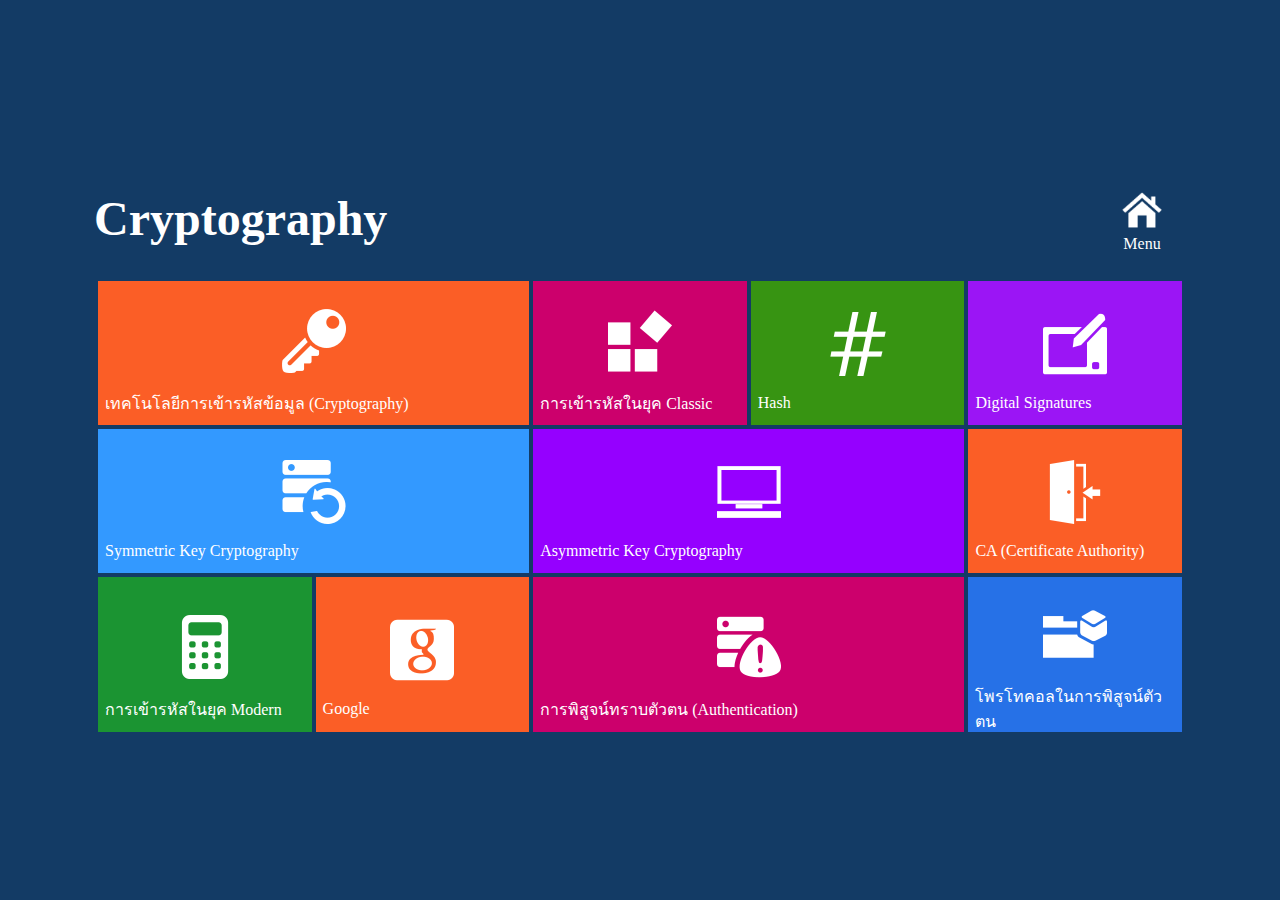
<file: index.html>
<!DOCTYPE html PUBLIC "-//W3C//DTD XHTML 1.0 Transitional//EN" "http://www.w3.org/TR/xhtml1/DTD/xhtml1-transitional.dtd">
<html xmlns="http://www.w3.org/1999/xhtml">
<head>
<meta http-equiv="Content-Type" content="text/html; charset=UTF-8" />
<title>Cryptography</title>
<style type="text/css">
body , HTML{
	height:100%;
	margin-left: 0px;
	margin-top: 0px;
	margin-right: 0px;
	margin-bottom: 0px;
}
body,td,th {
	font-family: Leelawadee;
}
body {
	background-color: #133b65;
}
</style>
</head>

<body>
<table height="100%" width="100%" border="0" cellspacing="0" cellpadding="0">

  <tr>
    <td valign="middle" bgcolor="#133B65"><table width="1100" border="0" align="center" cellpadding="4" cellspacing="0">
      <tr>
        <td width="996"><font color="#FFFFFF" size="+4"><b>Cryptography</b></font></td>
        <td width="88" align="center" valign="bottom"><p><a href="home.html" target="#main"><img src="images/modern/Home.png" width="50" height="50" border="0" /></a><br />
          <font color="#FFFFFF">Menu</font></p></td>
      </tr>
      <tr>
        <td colspan="2" align="center" valign="middle"><iframe name="#main" src="home.html" width="100%" scrolling="auto" frameborder="0" height="455"></iframe></td>
        </tr>
    </table></td>
  </tr>

</table>
</body>
</html>
</file>
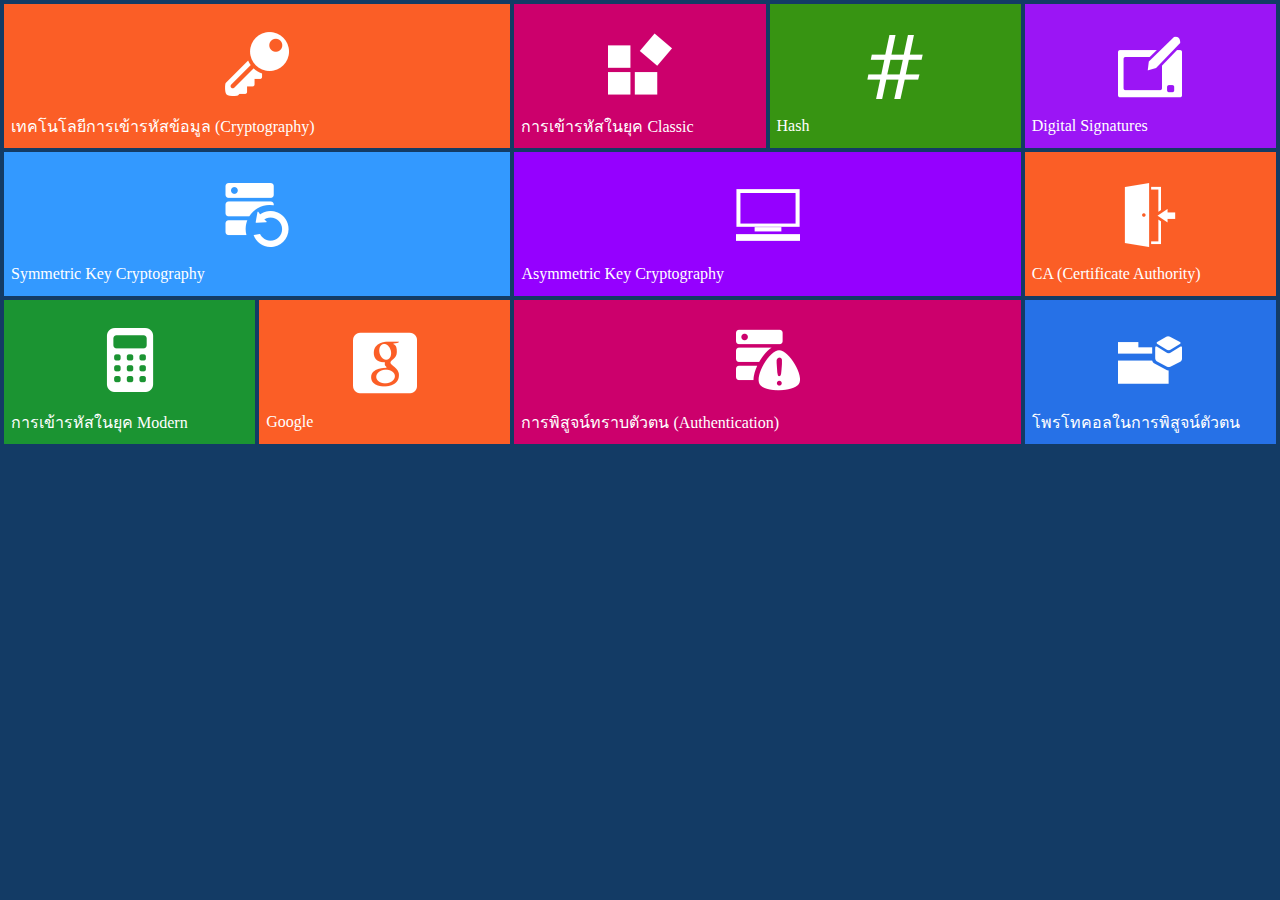
<file: home.html>
<!DOCTYPE html PUBLIC "-//W3C//DTD XHTML 1.0 Transitional//EN" "http://www.w3.org/TR/xhtml1/DTD/xhtml1-transitional.dtd">
<html xmlns="http://www.w3.org/1999/xhtml">
<head>
<meta http-equiv="Content-Type" content="text/html; charset=UTF-8" />
<title>Untitled Document</title>
<style type="text/css">
body,td,th {
	font-family: Leelawadee;
}
body {
	margin-left: 0px;
	margin-top: 0px;
	margin-right: 0px;
	margin-bottom: 0px;
	background-color: #133b65;
}
a:link {
	color: #FFF;
	text-decoration: none;
}
a:visited {
	text-decoration: none;
	color: #FFF;
}
a:hover {
	text-decoration: underline;
	color: #FFF;
}
a:active {
	text-decoration: none;
}
a {
	font-family: Leelawadee;
}
</style>
</head>

<body>
<table width="100%" border="0" align="center" cellpadding="7" cellspacing="4">
  <tr>
    <td height="130" colspan="2" bgcolor="#FB5E26"><table width="100%" border="0" cellspacing="0" cellpadding="0">
      <tr>
        <td>&nbsp;</td>
      </tr>
      <tr>
        <td align="center"><a href="page1.html"><img src="images/modern/Login2.png" width="64" height="64" border="0" /></a></td>
      </tr>
      <tr>
        <td>&nbsp;</td>
      </tr>
      <tr>
        <td><font color="#FFFFFF"><a href="page1.html">เทคโนโลยีการเข้ารหัสข้อมูล (Cryptography)</a></font></td>
      </tr>
    </table></td>
    <td width="20%" height="130" bgcolor="#CC006C"><table width="100%" border="0" cellspacing="0" cellpadding="0">
      <tr>
        <td>&nbsp;</td>
      </tr>
      <tr>
        <td align="center"><a href="page2.html"><img src="images/modern/Metro Studio.png" width="64" height="64" border="0" /></a></td>
      </tr>
      <tr>
        <td>&nbsp;</td>
      </tr>
      <tr>
        <td><font color="#FFFFFF"><a href="page2.html">การเข้ารหัสในยุค Classic</a></font></td>
      </tr>
    </table></td>
    <td width="20%" height="130" bgcolor="#379412"><table width="100%" border="0" cellspacing="0" cellpadding="0">
      <tr>
        <td>&nbsp;</td>
      </tr>
      <tr>
        <td align="center"><a href="page6.html"><img src="images/modern/Hash.png" width="64" height="64" border="0" /></a></td>
      </tr>
      <tr>
        <td>&nbsp;</td>
      </tr>
      <tr>
        <td><font color="#FFFFFF"><a href="page6.html">Hash</a></font></td>
      </tr>
    </table></td>
    <td width="20%" height="130" bgcolor="#9B15F5"><table width="100%" border="0" cellspacing="0" cellpadding="0">
      <tr>
        <td>&nbsp;</td>
      </tr>
      <tr>
        <td align="center"><a href="page7.html"><img src="images/modern/Wacom Tablet.png" width="64" height="64" border="0" /></a></td>
      </tr>
      <tr>
        <td>&nbsp;</td>
      </tr>
      <tr>
        <td><font color="#FFFFFF"><a href="page7.html">Digital Signatures</a></font></td>
      </tr>
    </table></td>
  </tr>
  <tr>
    <td height="130" colspan="2" bgcolor="#3399FF"><table width="100%" border="0" cellspacing="0" cellpadding="0">
      <tr>
        <td>&nbsp;</td>
      </tr>
      <tr>
        <td align="center"><a href="page4.html"><img src="images/modern/Refresh Data.png" width="64" height="64" border="0" /></a></td>
      </tr>
      <tr>
        <td>&nbsp;</td>
      </tr>
      <tr>
        <td><font color="#FFFFFF"><a href="page4.html">Symmetric Key Cryptography</a></font></td>
      </tr>
    </table></td>
    <td height="130" colspan="2" bgcolor="#9500FF"><table width="100%" border="0" cellspacing="0" cellpadding="0">
      <tr>
        <td>&nbsp;</td>
      </tr>
      <tr>
        <td align="center"><a href="page5.html"><img src="images/modern/Desktop.png" width="64" height="64" border="0" /></a></td>
      </tr>
      <tr>
        <td>&nbsp;</td>
      </tr>
      <tr>
        <td><font color="#FFFFFF"><a href="page5.html">Asymmetric Key Cryptography</a></font></td>
      </tr>
    </table></td>
    <td height="130" bgcolor="#FB5E26"><table width="100%" border="0" cellspacing="0" cellpadding="0">
      <tr>
        <td>&nbsp;</td>
      </tr>
      <tr>
        <td align="center"><a href="page8.html"><img src="images/modern/Login door.png" width="64" height="64" border="0" /></a></td>
      </tr>
      <tr>
        <td>&nbsp;</td>
      </tr>
      <tr>
        <td><font color="#FFFFFF"><a href="page8.html">CA (Certificate Authority)</a></font></td>
      </tr>
    </table></td>
  </tr>
  <tr>
    <td width="20%" height="130" bgcolor="#1B9432"><table width="100%" border="0" cellspacing="0" cellpadding="0">
      <tr>
        <td>&nbsp;</td>
      </tr>
      <tr>
        <td align="center"><a href="page3.html"><img src="images/modern/Calculator.png" width="64" height="64" border="0" /></a></td>
      </tr>
      <tr>
        <td>&nbsp;</td>
      </tr>
      <tr>
        <td><font color="#FFFFFF"><a href="page3.html">การเข้ารหัสในยุค Modern</a></font></td>
      </tr>
    </table></td>
    <td width="20%" height="130" bgcolor="#FB5E26"><table width="100%" border="0" cellspacing="0" cellpadding="0">
      <tr>
        <td>&nbsp;</td>
      </tr>
      <tr>
        <td align="center"><a href="http://www.google.co.th" target="_blank"><img src="images/modern/Google Search.png" width="64" height="64" border="0" /></a></td>
      </tr>
      <tr>
        <td>&nbsp;</td>
      </tr>
      <tr>
        <td><font color="#FFFFFF"><a href="http://www.google.co.th" target="_blank">Google</a></font></td>
      </tr>
    </table></td>
    <td height="130" colspan="2" bgcolor="#CC006C"><table width="100%" border="0" cellspacing="0" cellpadding="0">
      <tr>
        <td>&nbsp;</td>
      </tr>
      <tr>
        <td align="center"><a href="page9.html"><img src="images/modern/Data error.png" width="64" height="64" border="0" /></a></td>
      </tr>
      <tr>
        <td>&nbsp;</td>
      </tr>
      <tr>
        <td><font color="#FFFFFF"><a href="page9.html">การพิสูจน์ทราบตัวตน (Authentication)</a></font></td>
      </tr>
    </table></td>
    <td height="130" bgcolor="#2671E7"><table width="100%" border="0" cellspacing="0" cellpadding="0">
      <tr>
        <td>&nbsp;</td>
      </tr>
      <tr>
        <td align="center"><a href="page10.html"><img src="images/modern/Folder-Cube.png" width="64" height="64" border="0" /></a></td>
      </tr>
      <tr>
        <td>&nbsp;</td>
      </tr>
      <tr>
        <td><font color="#FFFFFF"><a href="page10.html">โพรโทคอลในการพิสูจน์ตัวตน</a></font></td>
      </tr>
    </table></td>
  </tr>
</table>
</body>
</html>
</file>
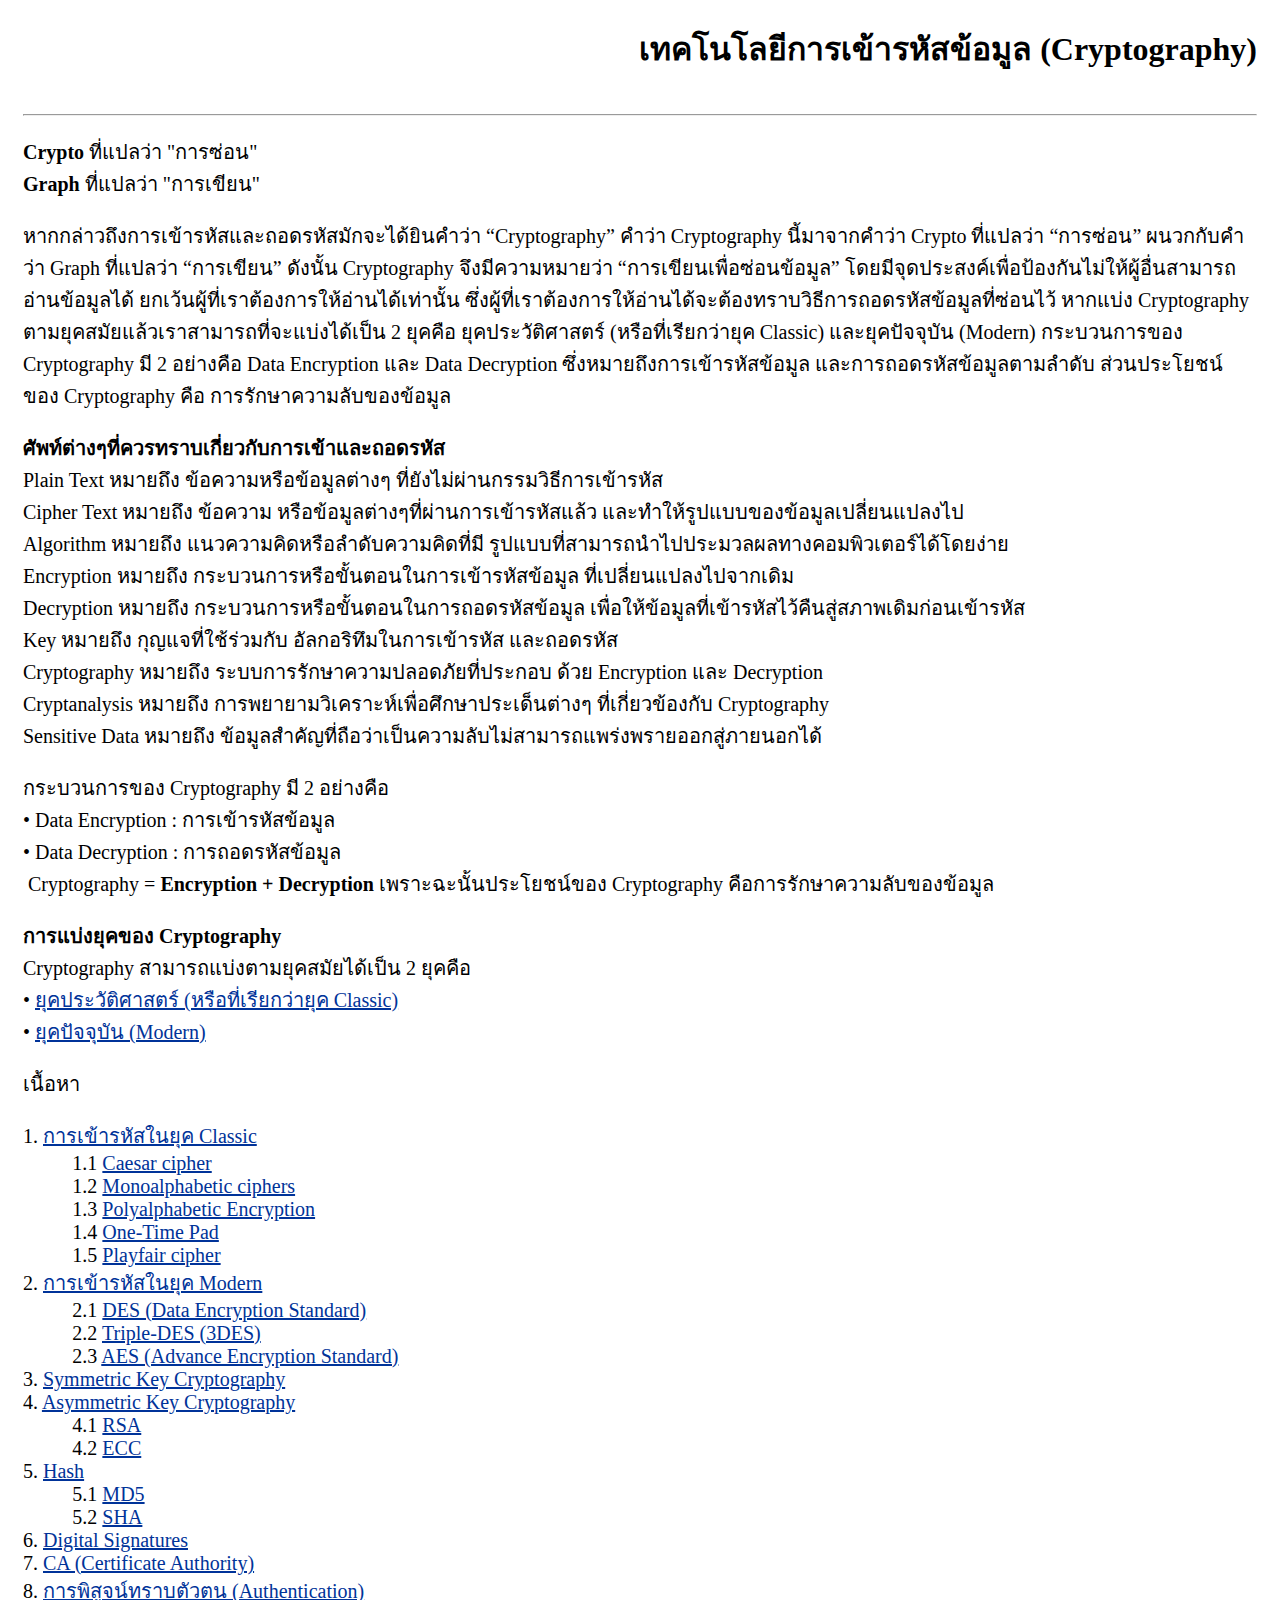
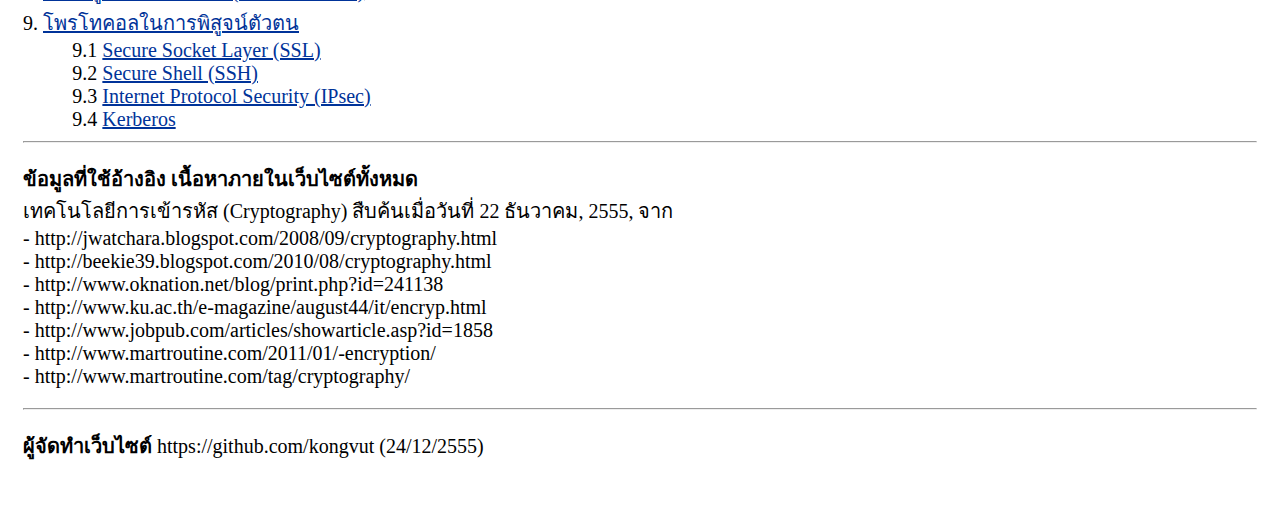
<file: page1.html>
<!DOCTYPE html PUBLIC "-//W3C//DTD XHTML 1.0 Transitional//EN" "http://www.w3.org/TR/xhtml1/DTD/xhtml1-transitional.dtd">
<html xmlns="http://www.w3.org/1999/xhtml">
<head>
<meta http-equiv="Content-Type" content="text/html; charset=UTF-8" />

<link href="images/style.css" rel="stylesheet" type="text/css" />
</head>

<body>
<table width="100%" border="0" cellspacing="0" cellpadding="15">
  <tr>
    <td align="right"><font size="+3"><strong>เทคโนโลยีการเข้ารหัสข้อมูล (Cryptography)</strong></font></td>
  </tr>
  <tr>
    <td><hr />
      <p><strong>Crypto</strong> ที่แปลว่า &quot;การซ่อน&quot; <br />
      <strong>Graph</strong> ที่แปลว่า &quot;การเขียน&quot; <br />
    </p>
      <p>หากกล่าวถึงการเข้ารหัสและถอดรหัสมักจะได้ยินคำว่า “Cryptography” คำว่า Cryptography นี้มาจากคำว่า Crypto ที่แปลว่า “การซ่อน” ผนวกกับคำว่า Graph ที่แปลว่า “การเขียน” ดังนั้น Cryptography จึงมีความหมายว่า “การเขียนเพื่อซ่อนข้อมูล” โดยมีจุดประสงค์เพื่อป้องกันไม่ให้ผู้อื่นสามารถอ่านข้อมูลได้ ยกเว้นผู้ที่เราต้องการให้อ่านได้เท่านั้น ซึ่งผู้ที่เราต้องการให้อ่านได้จะต้องทราบวิธีการถอดรหัสข้อมูลที่ซ่อนไว้ หากแบ่ง Cryptography ตามยุคสมัยแล้วเราสามารถที่จะแบ่งได้เป็น 2 ยุคคือ ยุคประวัติศาสตร์ (หรือที่เรียกว่ายุค Classic) และยุคปัจจุบัน (Modern) กระบวนการของ Cryptography มี 2 อย่างคือ Data Encryption และ Data Decryption ซึ่งหมายถึงการเข้ารหัสข้อมูล และการถอดรหัสข้อมูลตามลำดับ ส่วนประโยชน์ของ Cryptography คือ การรักษาความลับของข้อมูล</p>
      <p><strong>ศัพท์ต่างๆที่ควรทราบเกี่ยวกับการเข้าและถอดรหัส</strong><strong> </strong><br />
        Plain Text หมายถึง ข้อความหรือข้อมูลต่างๆ ที่ยังไม่ผ่านกรรมวิธีการเข้ารหัส<br />
        Cipher Text หมายถึง ข้อความ หรือข้อมูลต่างๆที่ผ่านการเข้ารหัสแล้ว และทำให้รูปแบบของข้อมูลเปลี่ยนแปลงไป<br />
        Algorithm หมายถึง แนวความคิดหรือลำดับความคิดที่มี รูปแบบที่สามารถนำไปประมวลผลทางคอมพิวเตอร์ได้โดยง่าย<br />
        Encryption หมายถึง กระบวนการหรือขั้นตอนในการเข้ารหัสข้อมูล ที่เปลี่ยนแปลงไปจากเดิม<br />
        Decryption หมายถึง กระบวนการหรือขั้นตอนในการถอดรหัสข้อมูล เพื่อให้ข้อมูลที่เข้ารหัสไว้คืนสู่สภาพเดิมก่อนเข้ารหัส<br />
        Key หมายถึง กุญแจที่ใช้ร่วมกับ อัลกอริทึมในการเข้ารหัส และถอดรหัส<br />
        Cryptography หมายถึง ระบบการรักษาความปลอดภัยที่ประกอบ ด้วย Encryption และ Decryption<br />
        Cryptanalysis หมายถึง การพยายามวิเคราะห์เพื่อศึกษาประเด็นต่างๆ ที่เกี่ยวข้องกับ Cryptography<br />
        Sensitive Data หมายถึง ข้อมูลสำคัญที่ถือว่าเป็นความลับไม่สามารถแพร่งพรายออกสู่ภายนอกได้</p>
      <p>กระบวนการของ Cryptography มี 2 อย่างคือ <br />
        • Data Encryption : การเข้ารหัสข้อมูล <br />
        • Data Decryption : การถอดรหัสข้อมูล<br />
         Cryptography = <strong>Encryption + Decryption</strong> เพราะฉะนั้นประโยชน์ของ Cryptography คือการรักษาความลับของข้อมูล</p>
      <p><strong>การแบ่งยุคของ </strong><strong>Cryptography </strong><br />
        Cryptography สามารถแบ่งตามยุคสมัยได้เป็น 2 ยุคคือ <br />
        • <a href="page2.html">ยุคประวัติศาสตร์ (หรือที่เรียกว่ายุค Classic) </a><br />
    • <a href="page3.html">ยุคปัจจุบัน (Modern)</a></p>
    <p>เนื้อหา</p>
    <table width="100%" border="0" cellspacing="0" cellpadding="0">
      <tr>
        <td colspan="2">1. <a href="page2.html">การเข้ารหัสในยุค Classic</a></td>
        </tr>
      <tr>
        <td width="4%">&nbsp;</td>
        <td width="96%">1.1 <a href="page2.html#a">Caesar cipher</a><br />
1.2 <a href="page2.html#b">Monoalphabetic ciphers</a><br />
1.3 <a href="page2.html#c">Polyalphabetic Encryption</a><br />
1.4 <a href="page2.html#d">One-Time Pad</a><br />
1.5 <a href="page2.html#e">Playfair cipher</a></td>
      </tr>
      <tr>
        <td colspan="2">2. <a href="page3.html">การเข้ารหัสในยุค Modern</a></td>
        </tr>
      <tr>
        <td>&nbsp;</td>
        <td>2.1 <a href="page3.html#a">DES (Data Encryption Standard)</a><br />
2.2 <a href="page3.html#b">Triple-DES (3DES)</a><br />
2.3 <a href="page3.html#c">AES (Advance Encryption Standard)</a></td>
      </tr>
      <tr>
        <td colspan="2">3. <a href="page4.html">Symmetric Key Cryptography</a></td>
        </tr>
      <tr>
        <td colspan="2">4. <a href="page5.html">Asymmetric Key Cryptography</a><br /></td>
        </tr>
      <tr>
        <td>&nbsp;</td>
        <td>4.1 <a href="page5.html#a">RSA</a><br />
4.2 <a href="page5.html#b">ECC</a></td>
      </tr>
      <tr>
        <td colspan="2">5. <a href="page6.html">Hash</a></td>
        </tr>
      <tr>
        <td>&nbsp;</td>
        <td>5.1 <a href="page6.html#a">MD5</a><br />
5.2 <a href="page6.html#b">SHA</a></td>
      </tr>
      <tr>
        <td colspan="2">6. <a href="page7.html">Digital Signatures</a></td>
        </tr>
      <tr>
        <td colspan="2">7. <a href="page8.html">CA (Certificate Authority)</a></td>
        </tr>
      <tr>
        <td colspan="2">8. <a href="page9.html">การพิสูจน์ทราบตัวตน (Authentication)</a></td>
        </tr>
      <tr>
        <td colspan="2">9. <a href="page10.html">โพรโทคอลในการพิสูจน์ตัวตน</a></td>
        </tr>
      <tr>
        <td>&nbsp;</td>
        <td>9.1 <a href="page10.html#a">Secure Socket Layer (SSL)</a><br />
9.2 <a href="page10.html#b">Secure Shell (SSH)</a><br />
9.3 <a href="page10.html#c">Internet Protocol Security (IPsec)</a><br />
9.4 <a href="page10.html#d">Kerberos</a></td>
      </tr>
    </table>
   
<hr />
    <p><strong>ข้อมูลที่ใช้อ้างอิง เนื้อหาภายในเว็บไซต์ทั้งหมด</strong><br />
      เทคโนโลยีการเข้ารหัส (Cryptography) สืบค้นเมื่อวันที่ 22 ธันวาคม, 2555, จาก<br />
      - http://jwatchara.blogspot.com/2008/09/cryptography.html<br />
      - http://beekie39.blogspot.com/2010/08/cryptography.html<br />
      - http://www.oknation.net/blog/print.php?id=241138<br />
      - http://www.ku.ac.th/e-magazine/august44/it/encryp.html<br />
      - http://www.jobpub.com/articles/showarticle.asp?id=1858<br />
      - http://www.martroutine.com/2011/01/-encryption/<br />
    - http://www.martroutine.com/tag/cryptography/</p>
    <hr />
    <p><strong>ผู้จัดทำเว็บไซต์</strong> https://github.com/kongvut (24/12/2555)</p></td>
  </tr>
</table>
</body>
</html>
</file>
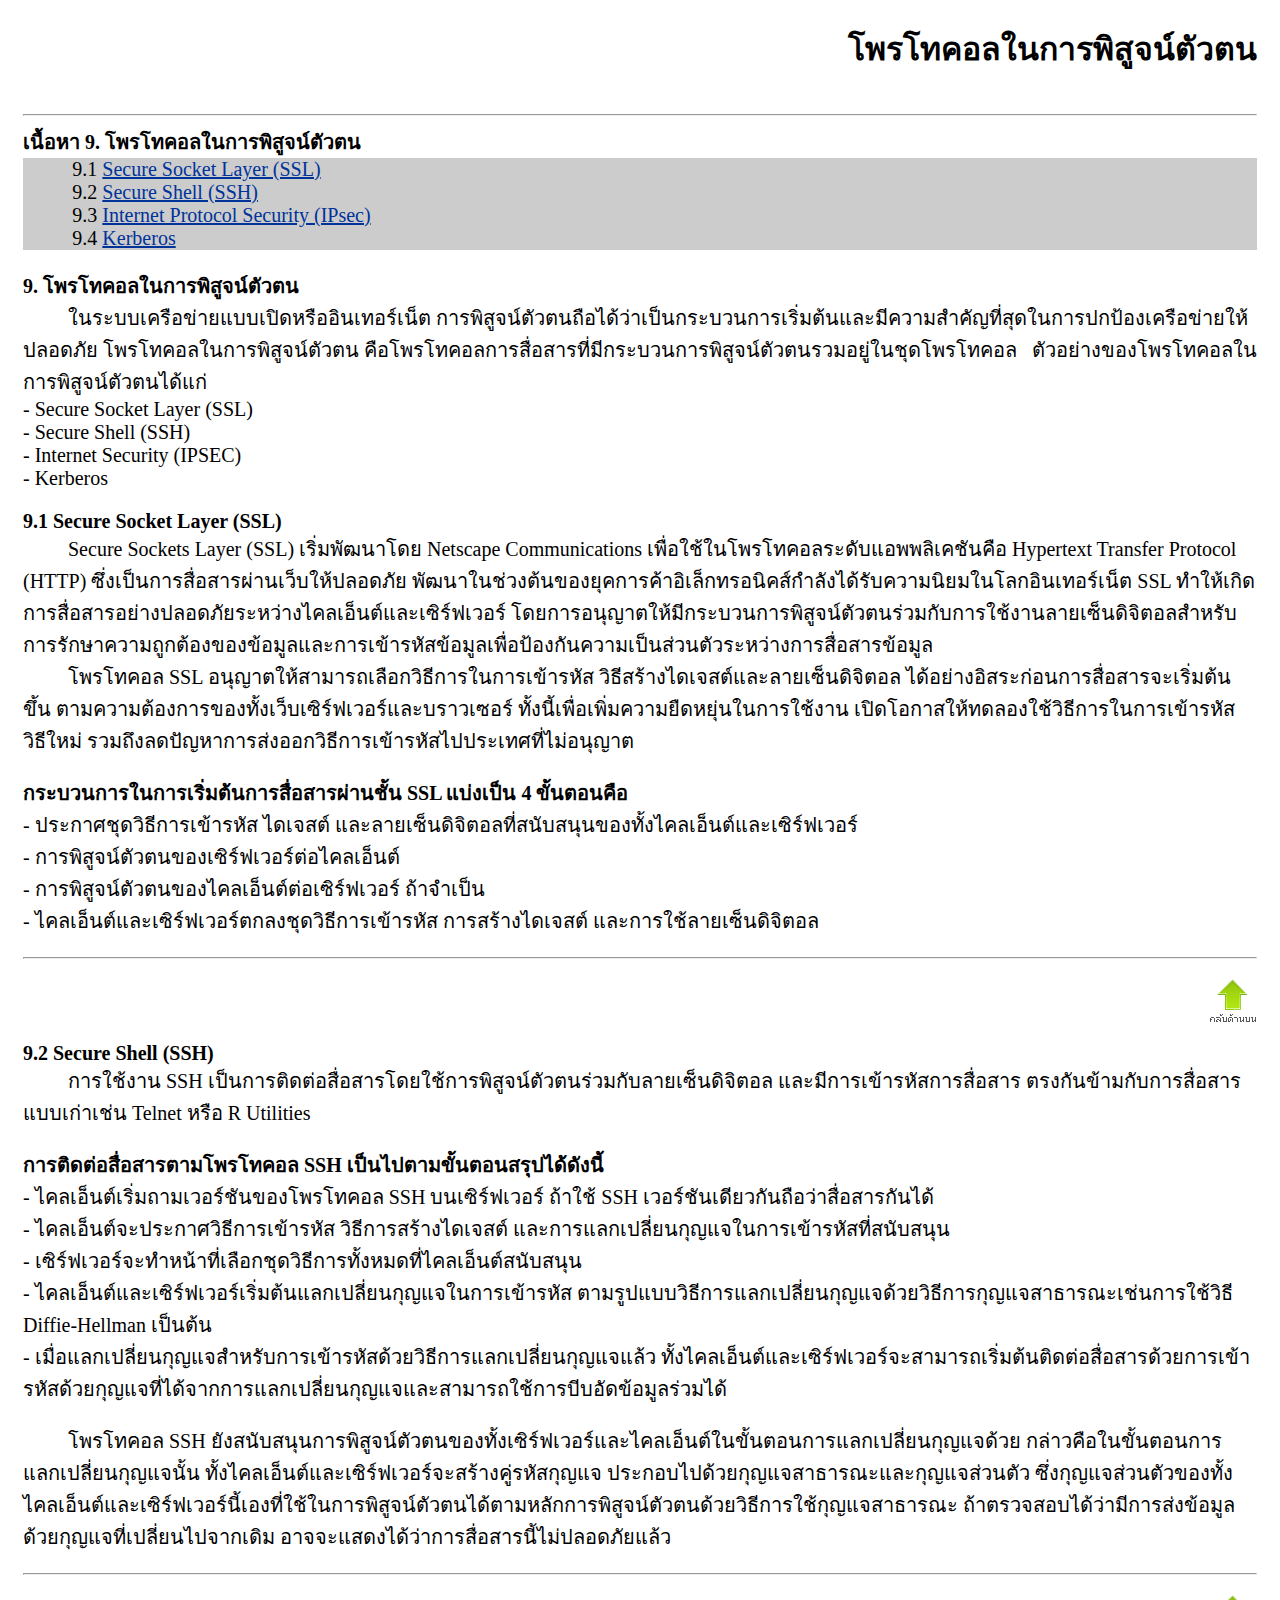
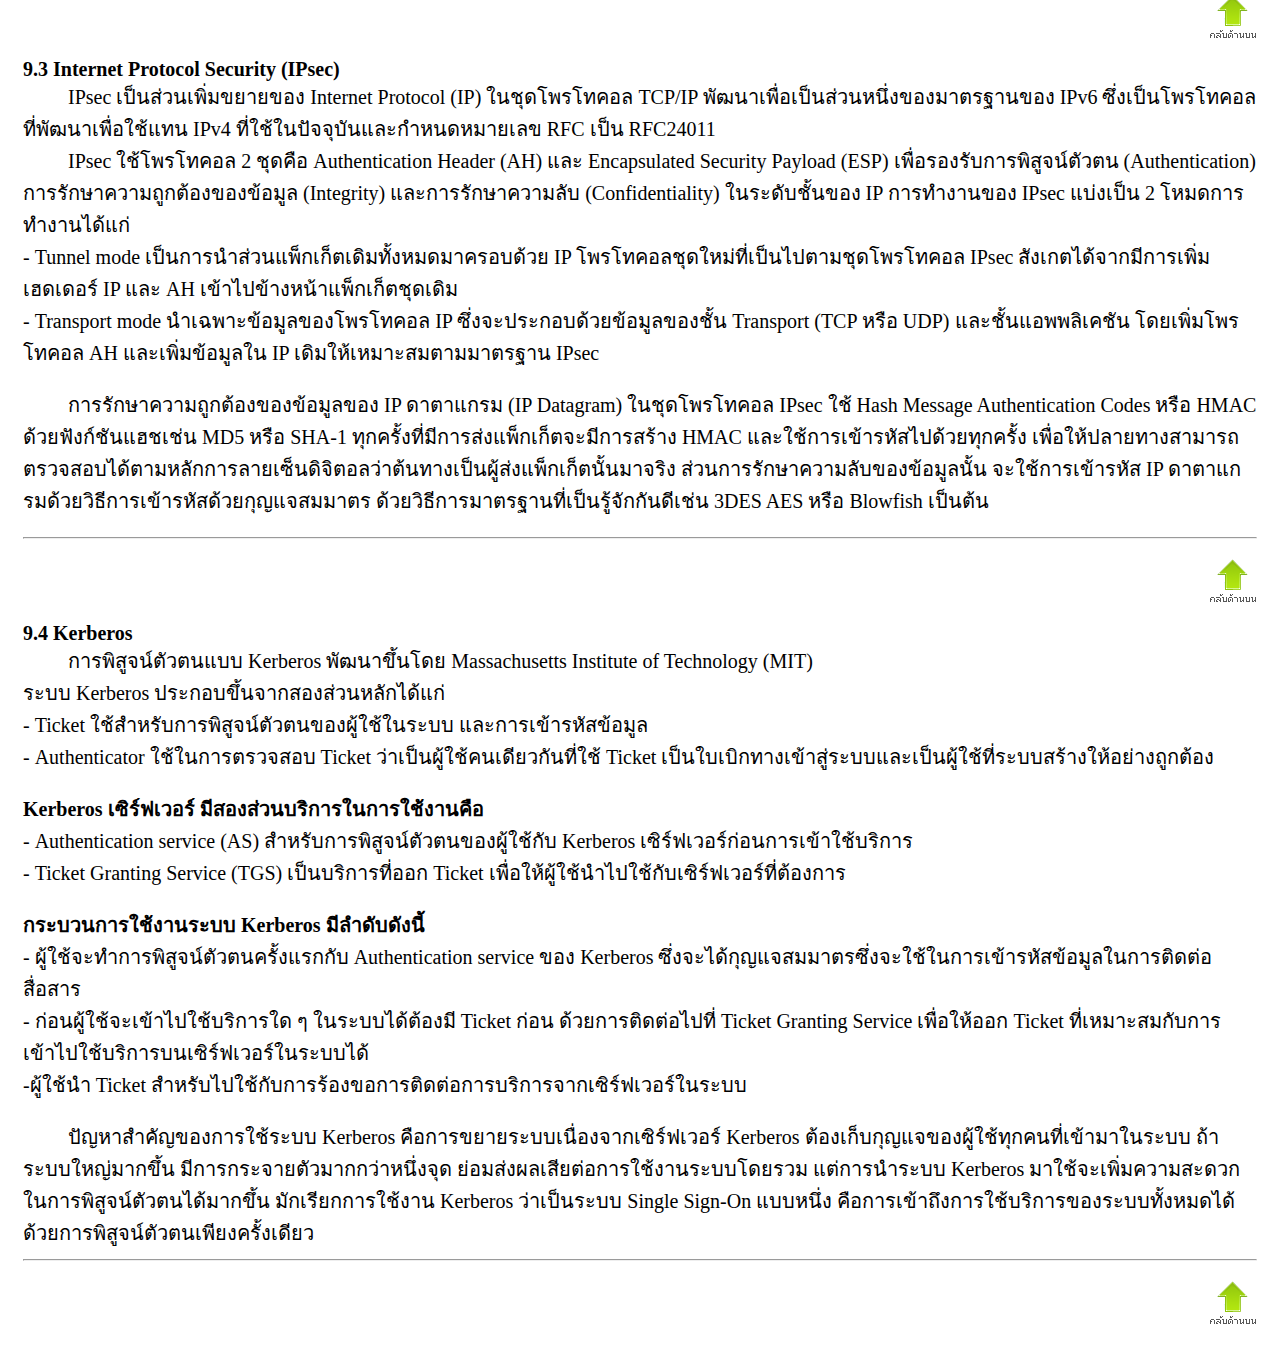
<file: page10.html>
<!DOCTYPE html PUBLIC "-//W3C//DTD XHTML 1.0 Transitional//EN" "http://www.w3.org/TR/xhtml1/DTD/xhtml1-transitional.dtd">
<html xmlns="http://www.w3.org/1999/xhtml">
<head>
<meta http-equiv="Content-Type" content="text/html; charset=UTF-8" />

<link href="images/style.css" rel="stylesheet" type="text/css" />
</head>

<body>
<table width="100%" border="0" cellspacing="0" cellpadding="15">
  <tr>
    <td align="right"><font size="+3"><strong><a name="up" id="up"></a>โพรโทคอลในการพิสูจน์ตัวตน </strong></font></td>
  </tr>
  <tr>
    <td><hr />
      <table width="100%" border="0" cellspacing="0" cellpadding="0">
        <tr>
          <td colspan="2"><strong>เนื้อหา 9. โพรโทคอลในการพิสูจน์ตัวตน</strong><strong> </strong></td>
        </tr>
        <tr>
          <td width="4%" bgcolor="#CCCCCC">&nbsp;</td>
          <td width="96%" bgcolor="#CCCCCC">9.1 <a href="#a">Secure Socket Layer (SSL)</a><br />
9.2 <a href="#b">Secure Shell (SSH)</a><br />
9.3 <a href="#c">Internet Protocol Security (IPsec)</a><br />
9.4 <a href="#d">Kerberos</a></td>
        </tr>
      </table>
      <p><strong>9. โพรโทคอลในการพิสูจน์ตัวตน</strong><strong> </strong><br />
         ในระบบเครือข่ายแบบเปิดหรืออินเทอร์เน็ต การพิสูจน์ตัวตนถือได้ว่าเป็นกระบวนการเริ่มต้นและมีความสำคัญที่สุดในการปกป้องเครือข่ายให้ปลอดภัย โพรโทคอลในการพิสูจน์ตัวตน คือโพรโทคอลการสื่อสารที่มีกระบวนการพิสูจน์ตัวตนรวมอยู่ในชุดโพรโทคอล   ตัวอย่างของโพรโทคอลในการพิสูจน์ตัวตนได้แก่ <br />
- Secure Socket Layer (SSL) <br />
- Secure Shell (SSH) <br />
- Internet Security (IPSEC) <br />
- Kerberos</p>
    <p><strong><a name="a" id="a"></a>9.1 Secure Socket Layer (SSL)</strong><br />
               Secure Sockets Layer (SSL) เริ่มพัฒนาโดย Netscape Communications เพื่อใช้ในโพรโทคอลระดับแอพพลิเคชันคือ Hypertext Transfer Protocol (HTTP) ซึ่งเป็นการสื่อสารผ่านเว็บให้ปลอดภัย พัฒนาในช่วงต้นของยุคการค้าอิเล็กทรอนิคส์กำลังได้รับความนิยมในโลกอินเทอร์เน็ต SSL ทำให้เกิดการสื่อสารอย่างปลอดภัยระหว่างไคลเอ็นต์และเซิร์ฟเวอร์ โดยการอนุญาตให้มีกระบวนการพิสูจน์ตัวตนร่วมกับการใช้งานลายเซ็นดิจิตอลสำหรับการรักษาความถูกต้องของข้อมูลและการเข้ารหัสข้อมูลเพื่อป้องกันความเป็นส่วนตัวระหว่างการสื่อสารข้อมูล<br />
               โพรโทคอล SSL อนุญาตให้สามารถเลือกวิธีการในการเข้ารหัส วิธีสร้างไดเจสต์และลายเซ็นดิจิตอล ได้อย่างอิสระก่อนการสื่อสารจะเริ่มต้นขึ้น ตามความต้องการของทั้งเว็บเซิร์ฟเวอร์และบราวเซอร์ ทั้งนี้เพื่อเพิ่มความยืดหยุ่นในการใช้งาน เปิดโอกาสให้ทดลองใช้วิธีการในการเข้ารหัสวิธีใหม่ รวมถึงลดปัญหาการส่งออกวิธีการเข้ารหัสไปประเทศที่ไม่อนุญาต</p>
    <p><strong>กระบวนการในการเริ่มต้นการสื่อสารผ่านชั้น </strong><strong>SSL แบ่งเป็น 4 ขั้นตอนคือ</strong><br />
      - ประกาศชุดวิธีการเข้ารหัส ไดเจสต์ และลายเซ็นดิจิตอลที่สนับสนุนของทั้งไคลเอ็นต์และเซิร์ฟเวอร์ <br />
      - การพิสูจน์ตัวตนของเซิร์ฟเวอร์ต่อไคลเอ็นต์ <br />
      - การพิสูจน์ตัวตนของไคลเอ็นต์ต่อเซิร์ฟเวอร์ ถ้าจำเป็น <br />
      - ไคลเอ็นต์และเซิร์ฟเวอร์ตกลงชุดวิธีการเข้ารหัส การสร้างไดเจสต์ และการใช้ลายเซ็นดิจิตอล </p>
    <hr />
    <p align="right"><a href="#up"><img src="images/btn_top.gif" width="48" height="43" border="0" /></a></p>
    <p><strong><a name="b" id="a2"></a>9.2</strong><strong> Secure Shell (SSH)</strong><br />
               การใช้งาน SSH เป็นการติดต่อสื่อสารโดยใช้การพิสูจน์ตัวตนร่วมกับลายเซ็นดิจิตอล และมีการเข้ารหัสการสื่อสาร ตรงกันข้ามกับการสื่อสารแบบเก่าเช่น Telnet หรือ R Utilities</p>
    <p><strong>การติดต่อสื่อสารตามโพรโทคอล </strong><strong>SSH เป็นไปตามขั้นตอนสรุปได้ดังนี้</strong><br />
      - ไคลเอ็นต์เริ่มถามเวอร์ชันของโพรโทคอล SSH บนเซิร์ฟเวอร์ ถ้าใช้ SSH เวอร์ชันเดียวกันถือว่าสื่อสารกันได้ <br />
      - ไคลเอ็นต์จะประกาศวิธีการเข้ารหัส วิธีการสร้างไดเจสต์ และการแลกเปลี่ยนกุญแจในการเข้ารหัสที่สนับสนุน <br />
      - เซิร์ฟเวอร์จะทำหน้าที่เลือกชุดวิธีการทั้งหมดที่ไคลเอ็นต์สนับสนุน <br />
      - ไคลเอ็นต์และเซิร์ฟเวอร์เริ่มต้นแลกเปลี่ยนกุญแจในการเข้ารหัส ตามรูปแบบวิธีการแลกเปลี่ยนกุญแจด้วยวิธีการกุญแจสาธารณะเช่นการใช้วิธี Diffie-Hellman เป็นต้น <br />
      - เมื่อแลกเปลี่ยนกุญแจสำหรับการเข้ารหัสด้วยวิธีการแลกเปลี่ยนกุญแจแล้ว ทั้งไคลเอ็นต์และเซิร์ฟเวอร์จะสามารถเริ่มต้นติดต่อสื่อสารด้วยการเข้ารหัสด้วยกุญแจที่ได้จากการแลกเปลี่ยนกุญแจและสามารถใช้การบีบอัดข้อมูลร่วมได้ </p>
    <p>         โพรโทคอล SSH ยังสนับสนุนการพิสูจน์ตัวตนของทั้งเซิร์ฟเวอร์และไคลเอ็นต์ในขั้นตอนการแลกเปลี่ยนกุญแจด้วย กล่าวคือในขั้นตอนการแลกเปลี่ยนกุญแจนั้น ทั้งไคลเอ็นต์และเซิร์ฟเวอร์จะสร้างคู่รหัสกุญแจ ประกอบไปด้วยกุญแจสาธารณะและกุญแจส่วนตัว ซึ่งกุญแจส่วนตัวของทั้งไคลเอ็นต์และเซิร์ฟเวอร์นี้เองที่ใช้ในการพิสูจน์ตัวตนได้ตามหลักการพิสูจน์ตัวตนด้วยวิธีการใช้กุญแจสาธารณะ ถ้าตรวจสอบได้ว่ามีการส่งข้อมูลด้วยกุญแจที่เปลี่ยนไปจากเดิม อาจจะแสดงได้ว่าการสื่อสารนี้ไม่ปลอดภัยแล้ว</p>
    <hr />
    <p align="right"><a href="#up"><img src="images/btn_top.gif" width="48" height="43" border="0" /></a></p>
    <p><strong><a name="c" id="a3"></a>9.3</strong><strong> Internet Protocol Security (IPsec)</strong><br />
               IPsec เป็นส่วนเพิ่มขยายของ Internet Protocol (IP) ในชุดโพรโทคอล TCP/IP พัฒนาเพื่อเป็นส่วนหนึ่งของมาตรฐานของ IPv6 ซึ่งเป็นโพรโทคอลที่พัฒนาเพื่อใช้แทน IPv4 ที่ใช้ในปัจจุบันและกำหนดหมายเลข RFC เป็น RFC24011<br />
               IPsec ใช้โพรโทคอล 2 ชุดคือ Authentication Header (AH) และ Encapsulated Security Payload (ESP) เพื่อรองรับการพิสูจน์ตัวตน (Authentication) การรักษาความถูกต้องของข้อมูล (Integrity) และการรักษาความลับ (Confidentiality) ในระดับชั้นของ IP การทำงานของ IPsec แบ่งเป็น 2 โหมดการทำงานได้แก่<br />
      - Tunnel mode เป็นการนำส่วนแพ็กเก็ตเดิมทั้งหมดมาครอบด้วย IP โพรโทคอลชุดใหม่ที่เป็นไปตามชุดโพรโทคอล IPsec สังเกตได้จากมีการเพิ่มเฮดเดอร์ IP และ AH เข้าไปข้างหน้าแพ็กเก็ตชุดเดิม <br />
      - Transport mode นำเฉพาะข้อมูลของโพรโทคอล IP ซึ่งจะประกอบด้วยข้อมูลของชั้น Transport (TCP หรือ UDP) และชั้นแอพพลิเคชัน โดยเพิ่มโพรโทคอล AH และเพิ่มข้อมูลใน IP เดิมให้เหมาะสมตามมาตรฐาน IPsec </p>
    <p>         การรักษาความถูกต้องของข้อมูลของ IP ดาตาแกรม (IP Datagram) ในชุดโพรโทคอล IPsec ใช้ Hash Message Authentication Codes หรือ HMAC ด้วยฟังก์ชันแฮชเช่น MD5 หรือ SHA-1 ทุกครั้งที่มีการส่งแพ็กเก็ตจะมีการสร้าง HMAC และใช้การเข้ารหัสไปด้วยทุกครั้ง เพื่อให้ปลายทางสามารถตรวจสอบได้ตามหลักการลายเซ็นดิจิตอลว่าต้นทางเป็นผู้ส่งแพ็กเก็ตนั้นมาจริง ส่วนการรักษาความลับของข้อมูลนั้น จะใช้การเข้ารหัส IP ดาตาแกรมด้วยวิธีการเข้ารหัสด้วยกุญแจสมมาตร ด้วยวิธีการมาตรฐานที่เป็นรู้จักกันดีเช่น 3DES AES หรือ Blowfish เป็นต้น</p>
    <hr />
    <p align="right"><a href="#up"><img src="images/btn_top.gif" width="48" height="43" border="0" /></a></p>
    <p><strong><a name="d" id="a4"></a>9.4</strong><strong> Kerberos</strong><br />
               การพิสูจน์ตัวตนแบบ Kerberos พัฒนาขึ้นโดย Massachusetts Institute of Technology (MIT) <br />
      ระบบ Kerberos ประกอบขึ้นจากสองส่วนหลักได้แก่<br />
      - Ticket ใช้สำหรับการพิสูจน์ตัวตนของผู้ใช้ในระบบ และการเข้ารหัสข้อมูล <br />
      - Authenticator ใช้ในการตรวจสอบ Ticket ว่าเป็นผู้ใช้คนเดียวกันที่ใช้ Ticket เป็นใบเบิกทางเข้าสู่ระบบและเป็นผู้ใช้ที่ระบบสร้างให้อย่างถูกต้อง </p>
    <p><strong>Kerberos เซิร์ฟเวอร์ มีสองส่วนบริการในการใช้งานคือ</strong><br />
      - Authentication service (AS) สำหรับการพิสูจน์ตัวตนของผู้ใช้กับ Kerberos เซิร์ฟเวอร์ก่อนการเข้าใช้บริการ <br />
      - Ticket Granting Service (TGS) เป็นบริการที่ออก Ticket เพื่อให้ผู้ใช้นำไปใช้กับเซิร์ฟเวอร์ที่ต้องการ </p>
    <p><strong>กระบวนการใช้งานระบบ </strong><strong>Kerberos มีลำดับดังนี้ </strong><br />
      - ผู้ใช้จะทำการพิสูจน์ตัวตนครั้งแรกกับ Authentication service ของ Kerberos ซึ่งจะได้กุญแจสมมาตรซึ่งจะใช้ในการเข้ารหัสข้อมูลในการติดต่อสื่อสาร <br />
      - ก่อนผู้ใช้จะเข้าไปใช้บริการใด ๆ ในระบบได้ต้องมี Ticket ก่อน ด้วยการติดต่อไปที่ Ticket Granting Service เพื่อให้ออก Ticket ที่เหมาะสมกับการเข้าไปใช้บริการบนเซิร์ฟเวอร์ในระบบได้  <br />
      -ผู้ใช้นำ Ticket สำหรับไปใช้กับการร้องขอการติดต่อการบริการจากเซิร์ฟเวอร์ในระบบ </p>
         ปัญหาสำคัญของการใช้ระบบ Kerberos คือการขยายระบบเนื่องจากเซิร์ฟเวอร์ Kerberos ต้องเก็บกุญแจของผู้ใช้ทุกคนที่เข้ามาในระบบ ถ้าระบบใหญ่มากขึ้น มีการกระจายตัวมากกว่าหนึ่งจุด ย่อมส่งผลเสียต่อการใช้งานระบบโดยรวม แต่การนำระบบ Kerberos มาใช้จะเพิ่มความสะดวกในการพิสูจน์ตัวตนได้มากขึ้น มักเรียกการใช้งาน Kerberos ว่าเป็นระบบ Single Sign-On แบบหนึ่ง คือการเข้าถึงการใช้บริการของระบบทั้งหมดได้ด้วยการพิสูจน์ตัวตนเพียงครั้งเดียว
<hr />
<p align="right"><a href="#up"><img src="images/btn_top.gif" width="48" height="43" border="0" /></a></p></td>
  </tr>
</table>
</body>
</html>
</file>
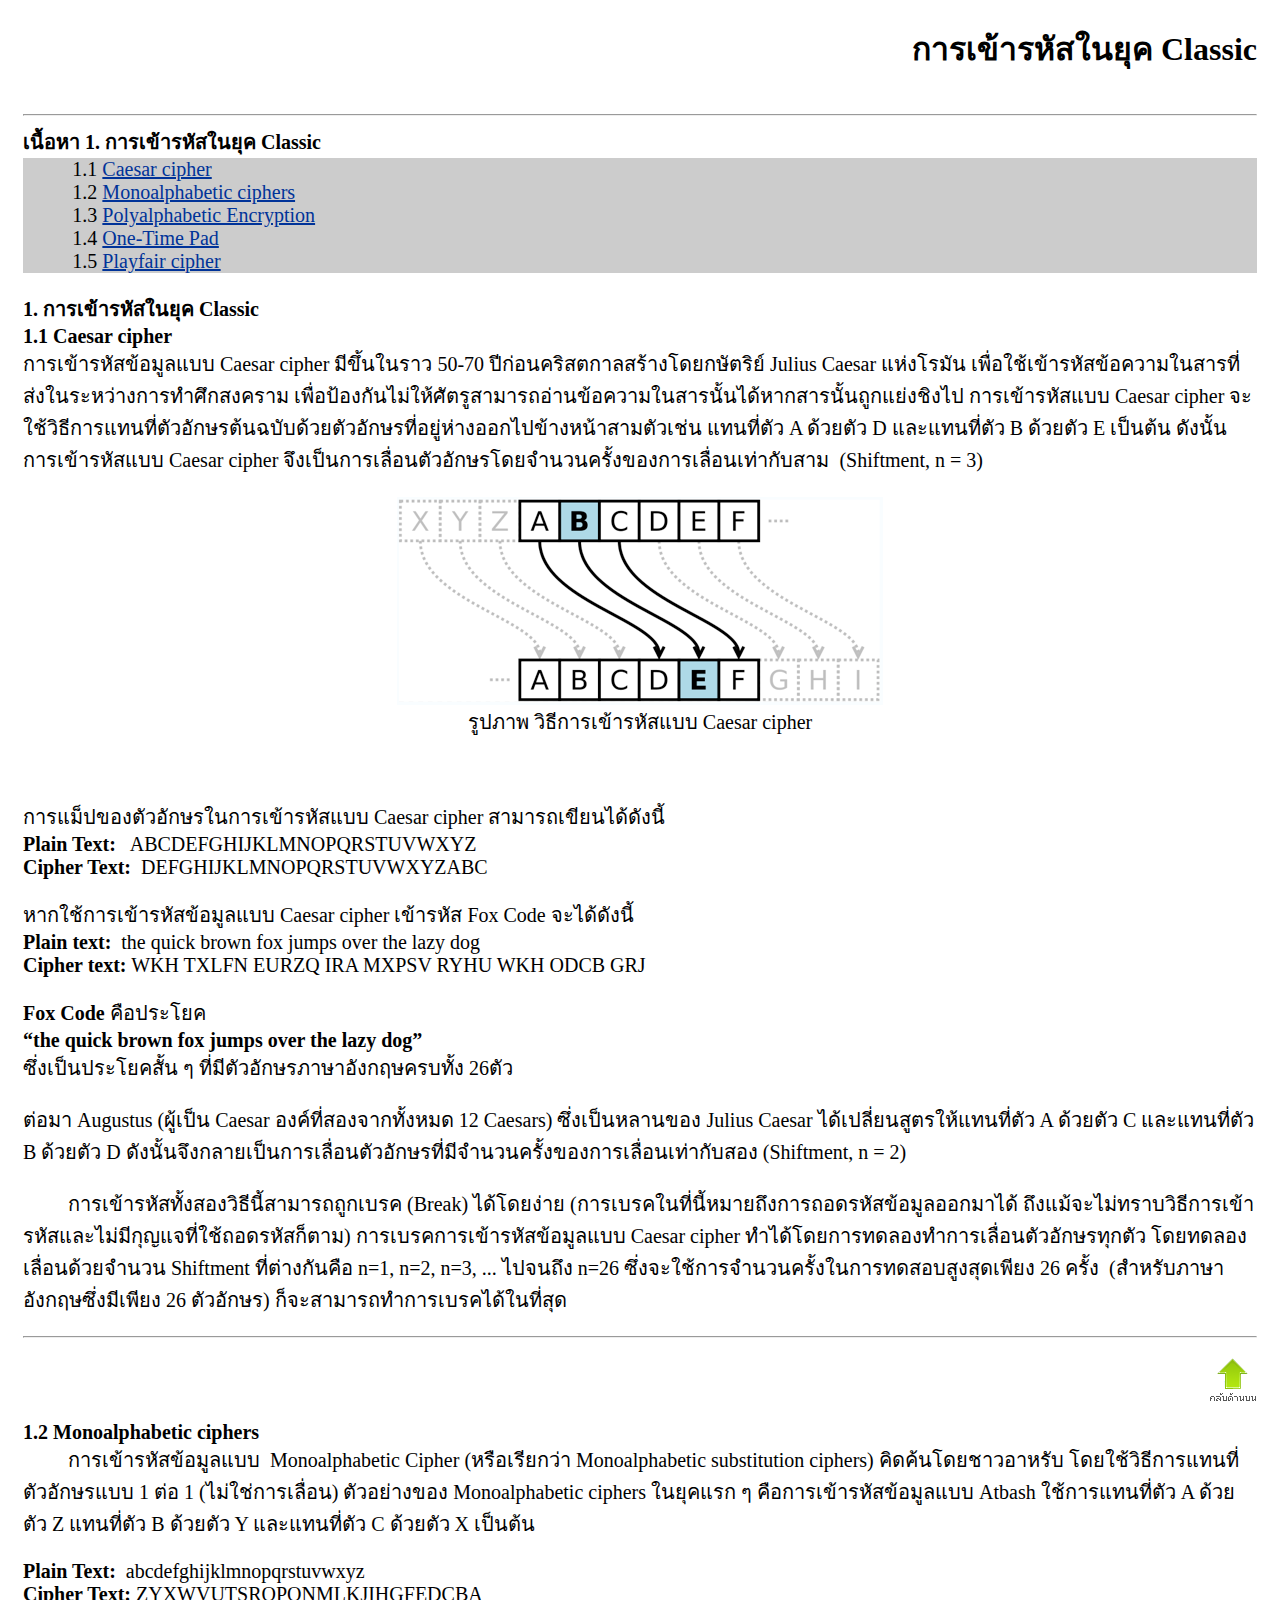
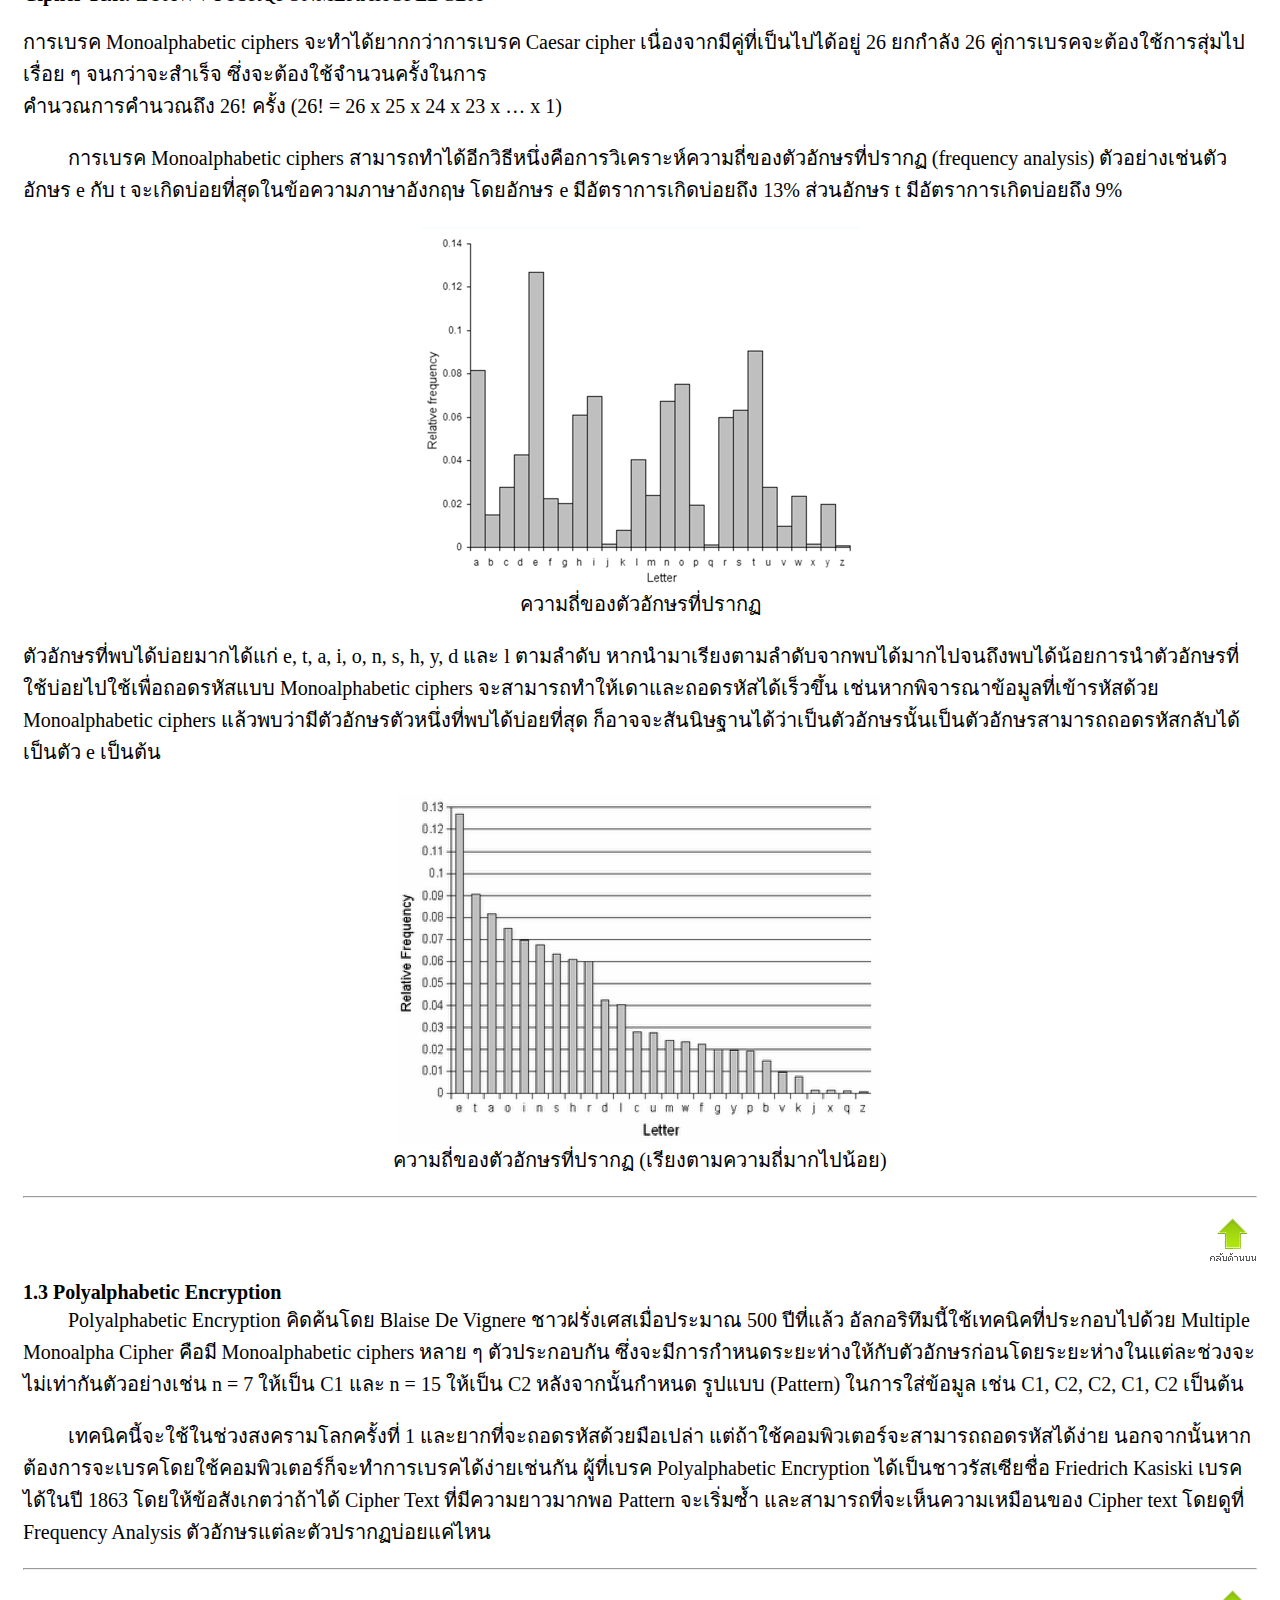
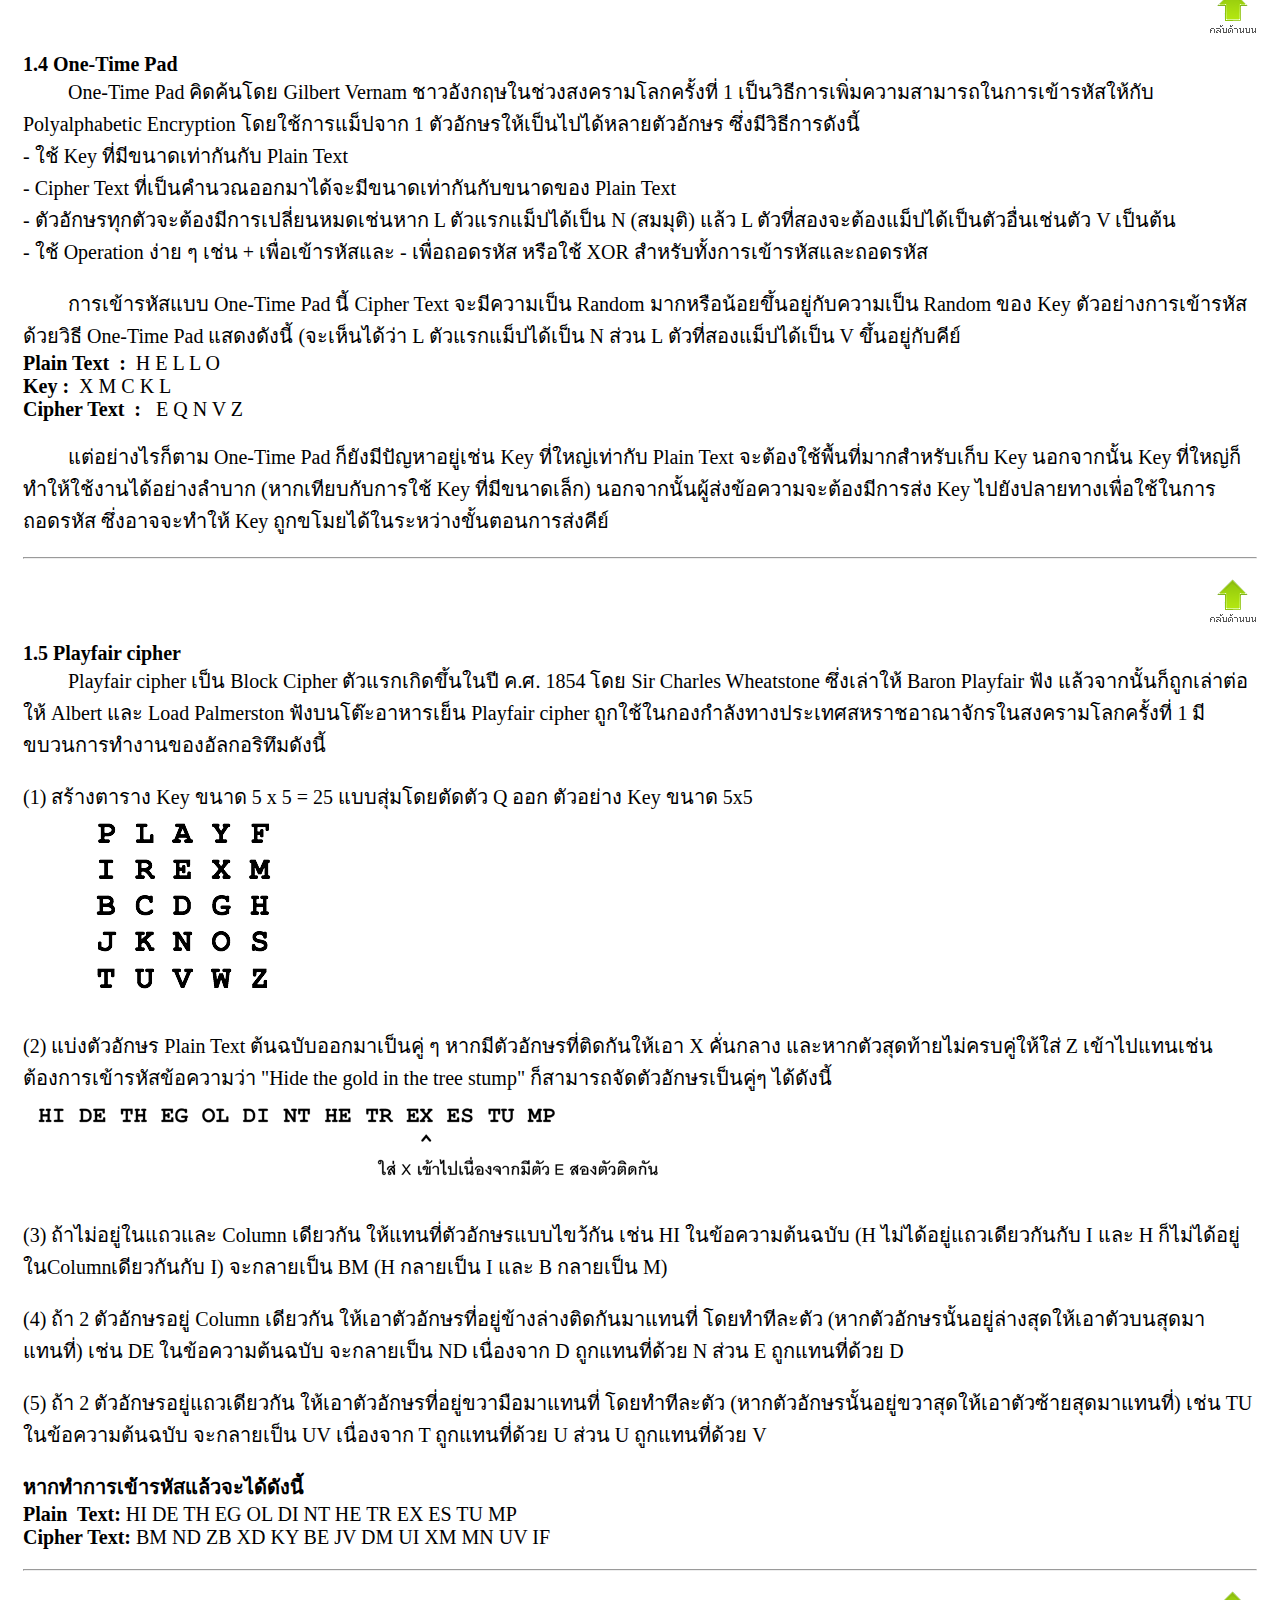
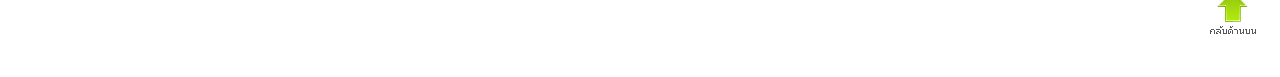
<file: page2.html>
<!DOCTYPE html PUBLIC "-//W3C//DTD XHTML 1.0 Transitional//EN" "http://www.w3.org/TR/xhtml1/DTD/xhtml1-transitional.dtd">
<html xmlns="http://www.w3.org/1999/xhtml">
<head>
<meta http-equiv="Content-Type" content="text/html; charset=UTF-8" />

<link href="images/style.css" rel="stylesheet" type="text/css" />
</head>

<body>
<table width="100%" border="0" cellspacing="0" cellpadding="15">
  <tr>
    <td align="right"><font size="+3"><strong><a name="up" id="up"></a>การเข้ารหัสในยุค Classic</strong></font></td>
  </tr>
  <tr>
    <td><hr />
      <table width="100%" border="0" cellspacing="0" cellpadding="0">
        <tr>
          <td colspan="2"><strong>เนื้อหา 1. การเข้ารหัสในยุค </strong><strong>Classic</strong></td>
        </tr>
        <tr>
          <td width="4%" bgcolor="#CCCCCC">&nbsp;</td>
          <td width="96%" bgcolor="#CCCCCC">1.1 <a href="#a">Caesar cipher</a><br />
1.2 <a href="#b">Monoalphabetic ciphers</a><br />
1.3 <a href="#c">Polyalphabetic Encryption</a><br />
1.4 <a href="#d">One-Time Pad</a><br />
1.5 <a href="#e">Playfair cipher</a></td>
        </tr>
      </table>
      <p><strong>1. การเข้ารหัสในยุค </strong><strong>Classic</strong><br />
      <strong><a name="a" id="a"></a>1.1</strong><strong> Caesar cipher</strong><br />
      การเข้ารหัสข้อมูลแบบ Caesar cipher มีขึ้นในราว 50-70 ปีก่อนคริสตกาลสร้างโดยกษัตริย์ Julius Caesar แห่งโรมัน เพื่อใช้เข้ารหัสข้อความในสารที่ส่งในระหว่างการทำศึกสงคราม เพื่อป้องกันไม่ให้ศัตรูสามารถอ่านข้อความในสารนั้นได้หากสารนั้นถูกแย่งชิงไป การเข้ารหัสแบบ Caesar cipher จะใช้วิธีการแทนที่ตัวอักษรต้นฉบับด้วยตัวอักษรที่อยู่ห่างออกไปข้างหน้าสามตัวเช่น แทนที่ตัว A ด้วยตัว D และแทนที่ตัว B ด้วยตัว E เป็นต้น ดังนั้นการเข้ารหัสแบบ Caesar cipher จึงเป็นการเลื่อนตัวอักษรโดยจำนวนครั้งของการเลื่อนเท่ากับสาม  (Shiftment, n = 3)</p>
    <p align="center"><img width="488" height="210" src="images/clip_image002.png" /><br />
      รูปภาพ วิธีการเข้ารหัสแบบ Caesar cipher </p>
    <p>&nbsp;</p>
    <p>การแม็ปของตัวอักษรในการเข้ารหัสแบบ Caesar cipher สามารถเขียนได้ดังนี้<br />
      <strong>Plain Text:</strong>   ABCDEFGHIJKLMNOPQRSTUVWXYZ<br />
      <strong>Cipher Text:</strong>  DEFGHIJKLMNOPQRSTUVWXYZABC</p>
    <p>หากใช้การเข้ารหัสข้อมูลแบบ Caesar cipher เข้ารหัส Fox Code จะได้ดังนี้<br />
      <strong>Plain text:</strong>  the quick brown fox jumps over the lazy dog<br />
      <strong>Cipher text:</strong> WKH TXLFN EURZQ IRA MXPSV RYHU WKH ODCB GRJ</p>
    <p><strong>Fox Code</strong> คือประโยค <br />
      <strong>&ldquo;the quick brown fox jumps over the lazy dog&rdquo;</strong> <br />
      ซึ่งเป็นประโยคสั้น ๆ ที่มีตัวอักษรภาษาอังกฤษครบทั้ง 26ตัว</p>
    <p>ต่อมา Augustus (ผู้เป็น Caesar องค์ที่สองจากทั้งหมด 12 Caesars) ซึ่งเป็นหลานของ Julius Caesar ได้เปลี่ยนสูตรให้แทนที่ตัว A ด้วยตัว C และแทนที่ตัว B ด้วยตัว D ดังนั้นจึงกลายเป็นการเลื่อนตัวอักษรที่มีจำนวนครั้งของการเลื่อนเท่ากับสอง (Shiftment, n = 2) </p>
    <p>         การเข้ารหัสทั้งสองวิธีนี้สามารถถูกเบรค (Break) ได้โดยง่าย (การเบรคในที่นี้หมายถึงการถอดรหัสข้อมูลออกมาได้ ถึงแม้จะไม่ทราบวิธีการเข้ารหัสและไม่มีกุญแจที่ใช้ถอดรหัสก็ตาม) การเบรคการเข้ารหัสข้อมูลแบบ Caesar cipher ทำได้โดยการทดลองทำการเลื่อนตัวอักษรทุกตัว โดยทดลองเลื่อนด้วยจำนวน Shiftment ที่ต่างกันคือ n=1, n=2, n=3, ... ไปจนถึง n=26 ซึ่งจะใช้การจำนวนครั้งในการทดสอบสูงสุดเพียง 26 ครั้ง  (สำหรับภาษาอังกฤษซึ่งมีเพียง 26 ตัวอักษร) ก็จะสามารถทำการเบรคได้ในที่สุด</p>
    <hr />
    <p align="right"><a href="#up"><img src="images/btn_top.gif" width="48" height="43" border="0" /></a></p>
    <p><strong><a name="b" id="a2"></a>1.2</strong><strong> Monoalphabetic ciphers</strong><br />
               การเข้ารหัสข้อมูลแบบ  Monoalphabetic Cipher (หรือเรียกว่า Monoalphabetic substitution ciphers) คิดค้นโดยชาวอาหรับ โดยใช้วิธีการแทนที่ตัวอักษรแบบ 1 ต่อ 1 (ไม่ใช่การเลื่อน) ตัวอย่างของ Monoalphabetic ciphers ในยุคแรก ๆ คือการเข้ารหัสข้อมูลแบบ Atbash ใช้การแทนที่ตัว A ด้วยตัว Z แทนที่ตัว B ด้วยตัว Y และแทนที่ตัว C ด้วยตัว X เป็นต้น</p>
    <p><strong>Plain Text:</strong>  abcdefghijklmnopqrstuvwxyz<br />
      <strong>Cipher Text:</strong> ZYXWVUTSRQPONMLKJIHGFEDCBA</p>
    <p>การเบรค Monoalphabetic ciphers จะทำได้ยากกว่าการเบรค Caesar cipher เนื่องจากมีคู่ที่เป็นไปได้อยู่ 26 ยกกำลัง 26 คู่การเบรคจะต้องใช้การสุ่มไปเรื่อย ๆ จนกว่าจะสำเร็จ ซึ่งจะต้องใช้จำนวนครั้งในการ<br />
      คำนวณการคำนวณถึง 26! ครั้ง (26! = 26 x 25 x 24 x 23 x … x 1)</p>
    <p>         การเบรค Monoalphabetic ciphers สามารถทำได้อีกวิธีหนึ่งคือการวิเคราะห์ความถี่ของตัวอักษรที่ปรากฏ (frequency analysis) ตัวอย่างเช่นตัวอักษร e กับ t จะเกิดบ่อยที่สุดในข้อความภาษาอังกฤษ โดยอักษร e มีอัตราการเกิดบ่อยถึง 13% ส่วนอักษร t มีอัตราการเกิดบ่อยถึง 9%</p>
    <p align="center"><img width="439" height="362" src="images/clip_image004.png" /> <br />
      ความถี่ของตัวอักษรที่ปรากฏ </p>
    <p>ตัวอักษรที่พบได้บ่อยมากได้แก่ e, t, a, i, o, n, s, h, y, d และ l ตามลำดับ หากนำมาเรียงตามลำดับจากพบได้มากไปจนถึงพบได้น้อยการนำตัวอักษรที่ใช้บ่อยไปใช้เพื่อถอดรหัสแบบ Monoalphabetic ciphers จะสามารถทำให้เดาและถอดรหัสได้เร็วขึ้น เช่นหากพิจารณาข้อมูลที่เข้ารหัสด้วย Monoalphabetic ciphers แล้วพบว่ามีตัวอักษรตัวหนึ่งที่พบได้บ่อยที่สุด ก็อาจจะสันนิษฐานได้ว่าเป็นตัวอักษรนั้นเป็นตัวอักษรสามารถถอดรหัสกลับได้เป็นตัว e เป็นต้น</p>
    <p align="center"><img width="493" height="356" src="images/clip_image006.png" /> <br />
      ความถี่ของตัวอักษรที่ปรากฏ (เรียงตามความถี่มากไปน้อย) </p>
    <hr />
    <p align="right"><a href="#up"><img src="images/btn_top.gif" width="48" height="43" border="0" /></a></p>
    <p><strong><a name="c" id="a3"></a>1.3</strong><strong> Polyalphabetic Encryption</strong><br />
               Polyalphabetic Encryption คิดค้นโดย Blaise De Vignere ชาวฝรั่งเศสเมื่อประมาณ 500 ปีที่แล้ว อัลกอริทึมนี้ใช้เทคนิคที่ประกอบไปด้วย Multiple Monoalpha Cipher คือมี Monoalphabetic ciphers หลาย ๆ ตัวประกอบกัน ซึ่งจะมีการกำหนดระยะห่างให้กับตัวอักษรก่อนโดยระยะห่างในแต่ละช่วงจะไม่เท่ากันตัวอย่างเช่น n = 7 ให้เป็น C1 และ n = 15 ให้เป็น C2 หลังจากนั้นกำหนด รูปแบบ (Pattern) ในการใส่ข้อมูล เช่น C1, C2, C2, C1, C2 เป็นต้น</p>
    <p>         เทคนิคนี้จะใช้ในช่วงสงครามโลกครั้งที่ 1 และยากที่จะถอดรหัสด้วยมือเปล่า แต่ถ้าใช้คอมพิวเตอร์จะสามารถถอดรหัสได้ง่าย นอกจากนั้นหากต้องการจะเบรคโดยใช้คอมพิวเตอร์ก็จะทำการเบรคได้ง่ายเช่นกัน ผู้ที่เบรค Polyalphabetic Encryption ได้เป็นชาวรัสเซียชื่อ Friedrich Kasiski เบรคได้ในปี 1863 โดยให้ข้อสังเกตว่าถ้าได้ Cipher Text ที่มีความยาวมากพอ Pattern จะเริ่มซ้ำ และสามารถที่จะเห็นความเหมือนของ Cipher text โดยดูที่ Frequency Analysis ตัวอักษรแต่ละตัวปรากฏบ่อยแค่ไหน</p>
    <hr />
    <p align="right"><a href="#up"><img src="images/btn_top.gif" width="48" height="43" border="0" /></a></p>
    <p><strong><a name="d" id="a5"></a>1.4</strong><strong> One-Time Pad</strong><br />
               One-Time Pad คิดค้นโดย Gilbert Vernam ชาวอังกฤษในช่วงสงครามโลกครั้งที่ 1 เป็นวิธีการเพิ่มความสามารถในการเข้ารหัสให้กับ Polyalphabetic Encryption โดยใช้การแม็ปจาก 1 ตัวอักษรให้เป็นไปได้หลายตัวอักษร ซึ่งมีวิธีการดังนี้<br />
      - ใช้ Key ที่มีขนาดเท่ากันกับ Plain Text<br />
      - Cipher Text ที่เป็นคำนวณออกมาได้จะมีขนาดเท่ากันกับขนาดของ Plain Text<br />
      - ตัวอักษรทุกตัวจะต้องมีการเปลี่ยนหมดเช่นหาก L ตัวแรกแม็ปได้เป็น N (สมมุติ) แล้ว L ตัวที่สองจะต้องแม็ปได้เป็นตัวอื่นเช่นตัว V เป็นต้น<br />
      - ใช้ Operation ง่าย ๆ เช่น + เพื่อเข้ารหัสและ - เพื่อถอดรหัส หรือใช้ XOR สำหรับทั้งการเข้ารหัสและถอดรหัส</p>
    <p>         การเข้ารหัสแบบ One-Time Pad นี้ Cipher Text จะมีความเป็น Random มากหรือน้อยขึ้นอยู่กับความเป็น Random ของ Key ตัวอย่างการเข้ารหัสด้วยวิธี One-Time Pad แสดงดังนี้ (จะเห็นได้ว่า L ตัวแรกแม็ปได้เป็น N ส่วน L ตัวที่สองแม็ปได้เป็น V ขึ้นอยู่กับคีย์<br />
      <strong>Plain Text  :</strong>  H E L L O<br />
      <strong>Key :</strong>  X M C K L<br />
      <strong>Cipher Text  :</strong>   E Q N V Z</p>
    <p>         แต่อย่างไรก็ตาม One-Time Pad ก็ยังมีปัญหาอยู่เช่น Key ที่ใหญ่เท่ากับ Plain Text จะต้องใช้พื้นที่มากสำหรับเก็บ Key นอกจากนั้น Key ที่ใหญ่ก็ทำให้ใช้งานได้อย่างลำบาก (หากเทียบกับการใช้ Key ที่มีขนาดเล็ก) นอกจากนั้นผู้ส่งข้อความจะต้องมีการส่ง Key ไปยังปลายทางเพื่อใช้ในการถอดรหัส ซึ่งอาจจะทำให้ Key ถูกขโมยได้ในระหว่างขั้นตอนการส่งคีย์ </p>
    <hr />
    <p align="right"><a href="#up"><img src="images/btn_top.gif" width="48" height="43" border="0" /></a></p>
    <p><strong><a name="e" id="a4"></a>1.5</strong><strong> Playfair cipher</strong><br />
               Playfair cipher เป็น Block Cipher ตัวแรกเกิดขึ้นในปี ค.ศ. 1854 โดย Sir Charles Wheatstone ซึ่งเล่าให้ Baron Playfair ฟัง แล้วจากนั้นก็ถูกเล่าต่อให้ Albert และ Load Palmerston ฟังบนโต๊ะอาหารเย็น Playfair cipher ถูกใช้ในกองกำลังทางประเทศสหราชอาณาจักรในสงครามโลกครั้งที่ 1 มีขบวนการทำงานของอัลกอริทึมดังนี้</p>
    <p>(1) สร้างตาราง Key ขนาด 5 x 5 = 25 แบบสุ่มโดยตัดตัว Q ออก ตัวอย่าง Key ขนาด 5x5<br />
      <img width="323" height="194" src="images/clip_image007.png" alt="Text Box: P L A Y F I R E X M B C D G H J K N O S T U V W Z " /> <br />
       <br />
      (2) แบ่งตัวอักษร Plain Text ต้นฉบับออกมาเป็นคู่ ๆ หากมีตัวอักษรที่ติดกันให้เอา X คั่นกลาง และหากตัวสุดท้ายไม่ครบคู่ให้ใส่ Z เข้าไปแทนเช่น ต้องการเข้ารหัสข้อความว่า &quot;Hide the gold in the tree stump&quot; ก็สามารถจัดตัวอักษรเป็นคู่ๆ ได้ดังนี้<br />
  <img width="650" height="105" src="images/clip_image009.png" /></p>
    <p>(3) ถ้าไม่อยู่ในแถวและ Column เดียวกัน ให้แทนที่ตัวอักษรแบบไขว้กัน เช่น HI ในข้อความต้นฉบับ (H ไม่ได้อยู่แถวเดียวกันกับ I และ H ก็ไม่ได้อยู่ในColumnเดียวกันกับ I) จะกลายเป็น BM (H กลายเป็น I และ B กลายเป็น M)</p>
    <p>(4) ถ้า 2 ตัวอักษรอยู่ Column เดียวกัน ให้เอาตัวอักษรที่อยู่ข้างล่างติดกันมาแทนที่ โดยทำทีละตัว (หากตัวอักษรนั้นอยู่ล่างสุดให้เอาตัวบนสุดมาแทนที่) เช่น DE ในข้อความต้นฉบับ จะกลายเป็น ND เนื่องจาก D ถูกแทนที่ด้วย N ส่วน E ถูกแทนที่ด้วย D</p>
    <p>(5) ถ้า 2 ตัวอักษรอยู่แถวเดียวกัน ให้เอาตัวอักษรที่อยู่ขวามือมาแทนที่ โดยทำทีละตัว (หากตัวอักษรนั้นอยู่ขวาสุดให้เอาตัวซ้ายสุดมาแทนที่) เช่น TU ในข้อความต้นฉบับ จะกลายเป็น UV เนื่องจาก T ถูกแทนที่ด้วย U ส่วน U ถูกแทนที่ด้วย V</p>
    <p><strong>หากทำการเข้ารหัสแล้วจะได้ดังนี้</strong><strong> </strong><br />
    <strong>Plain  Text: </strong>HI DE TH EG OL DI NT HE TR EX ES TU MP<br />
    <strong>Cipher Text: </strong>BM ND ZB XD KY BE JV DM UI XM MN UV IF</p>
    <hr />
    <p align="right"><a href="#up"><img src="images/btn_top.gif" width="48" height="43" border="0" /></a></p></td>
  </tr>
</table>
</body>
</html>
</file>
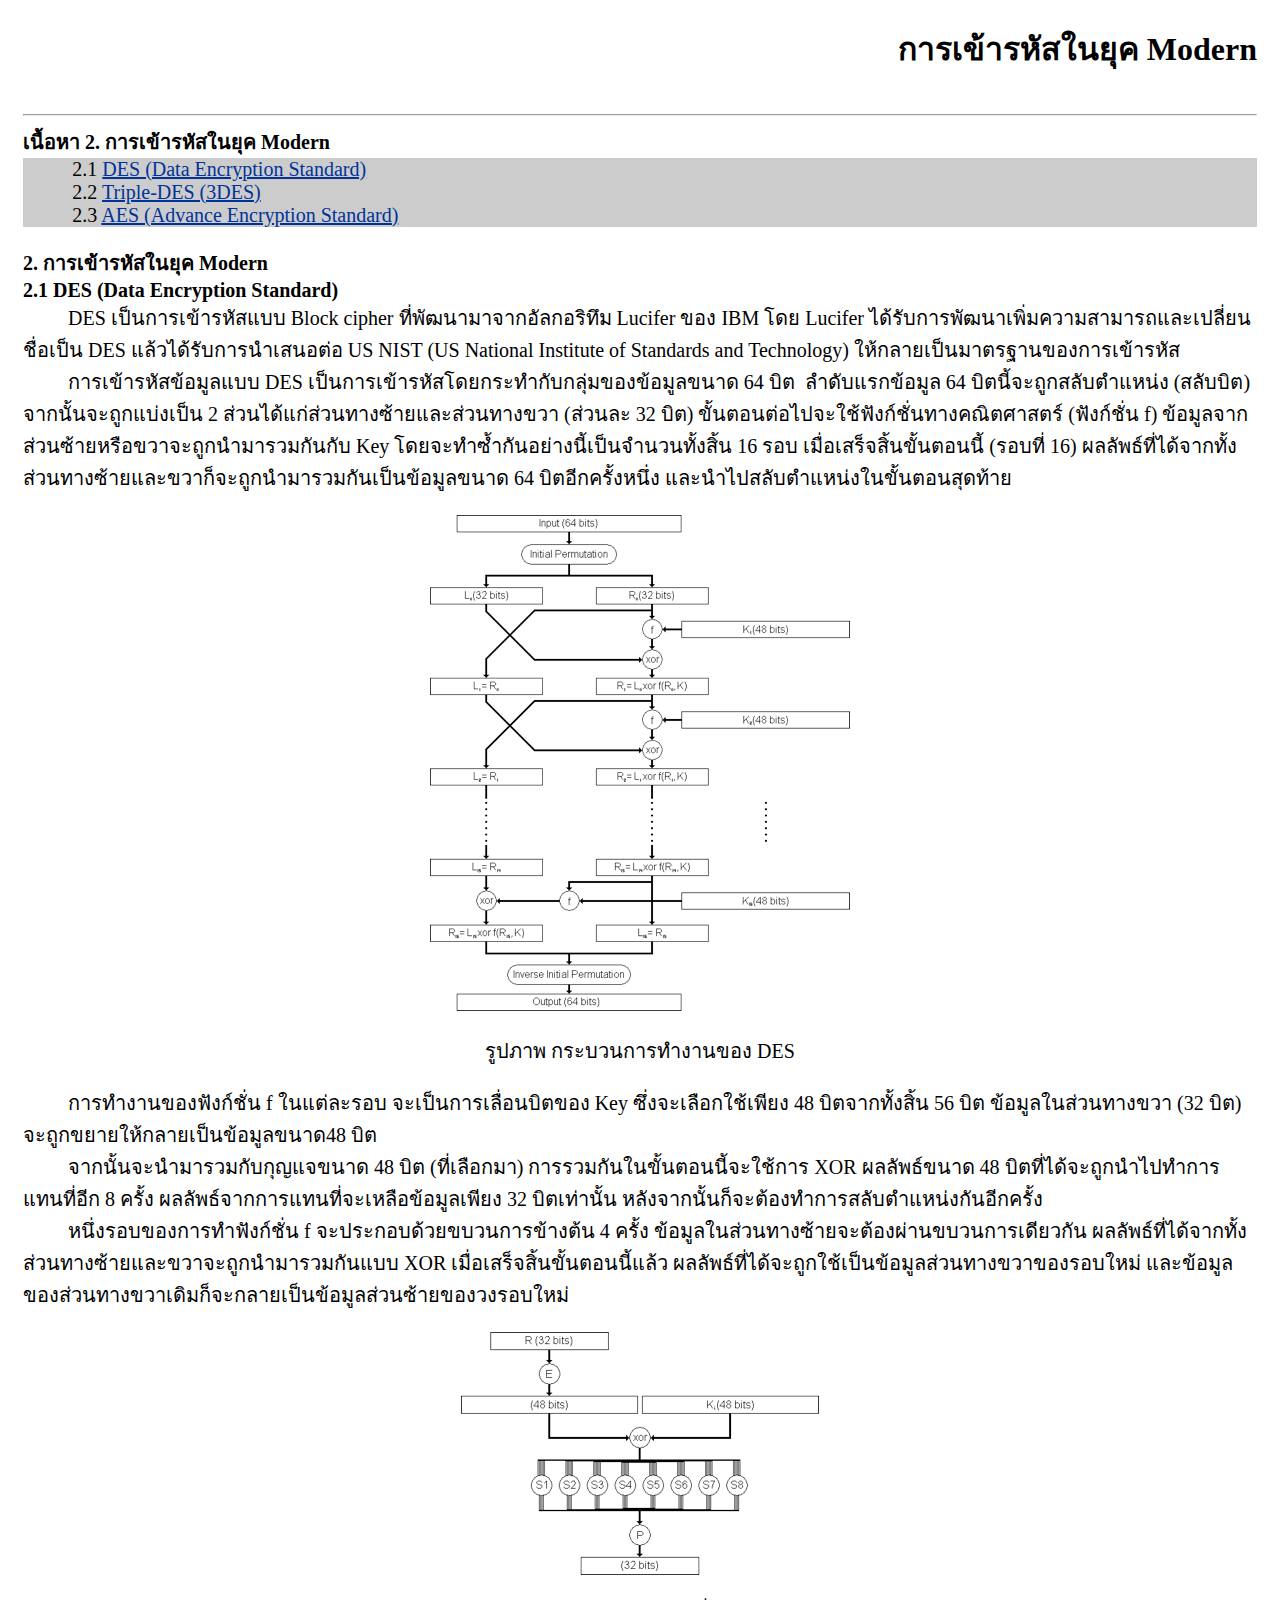
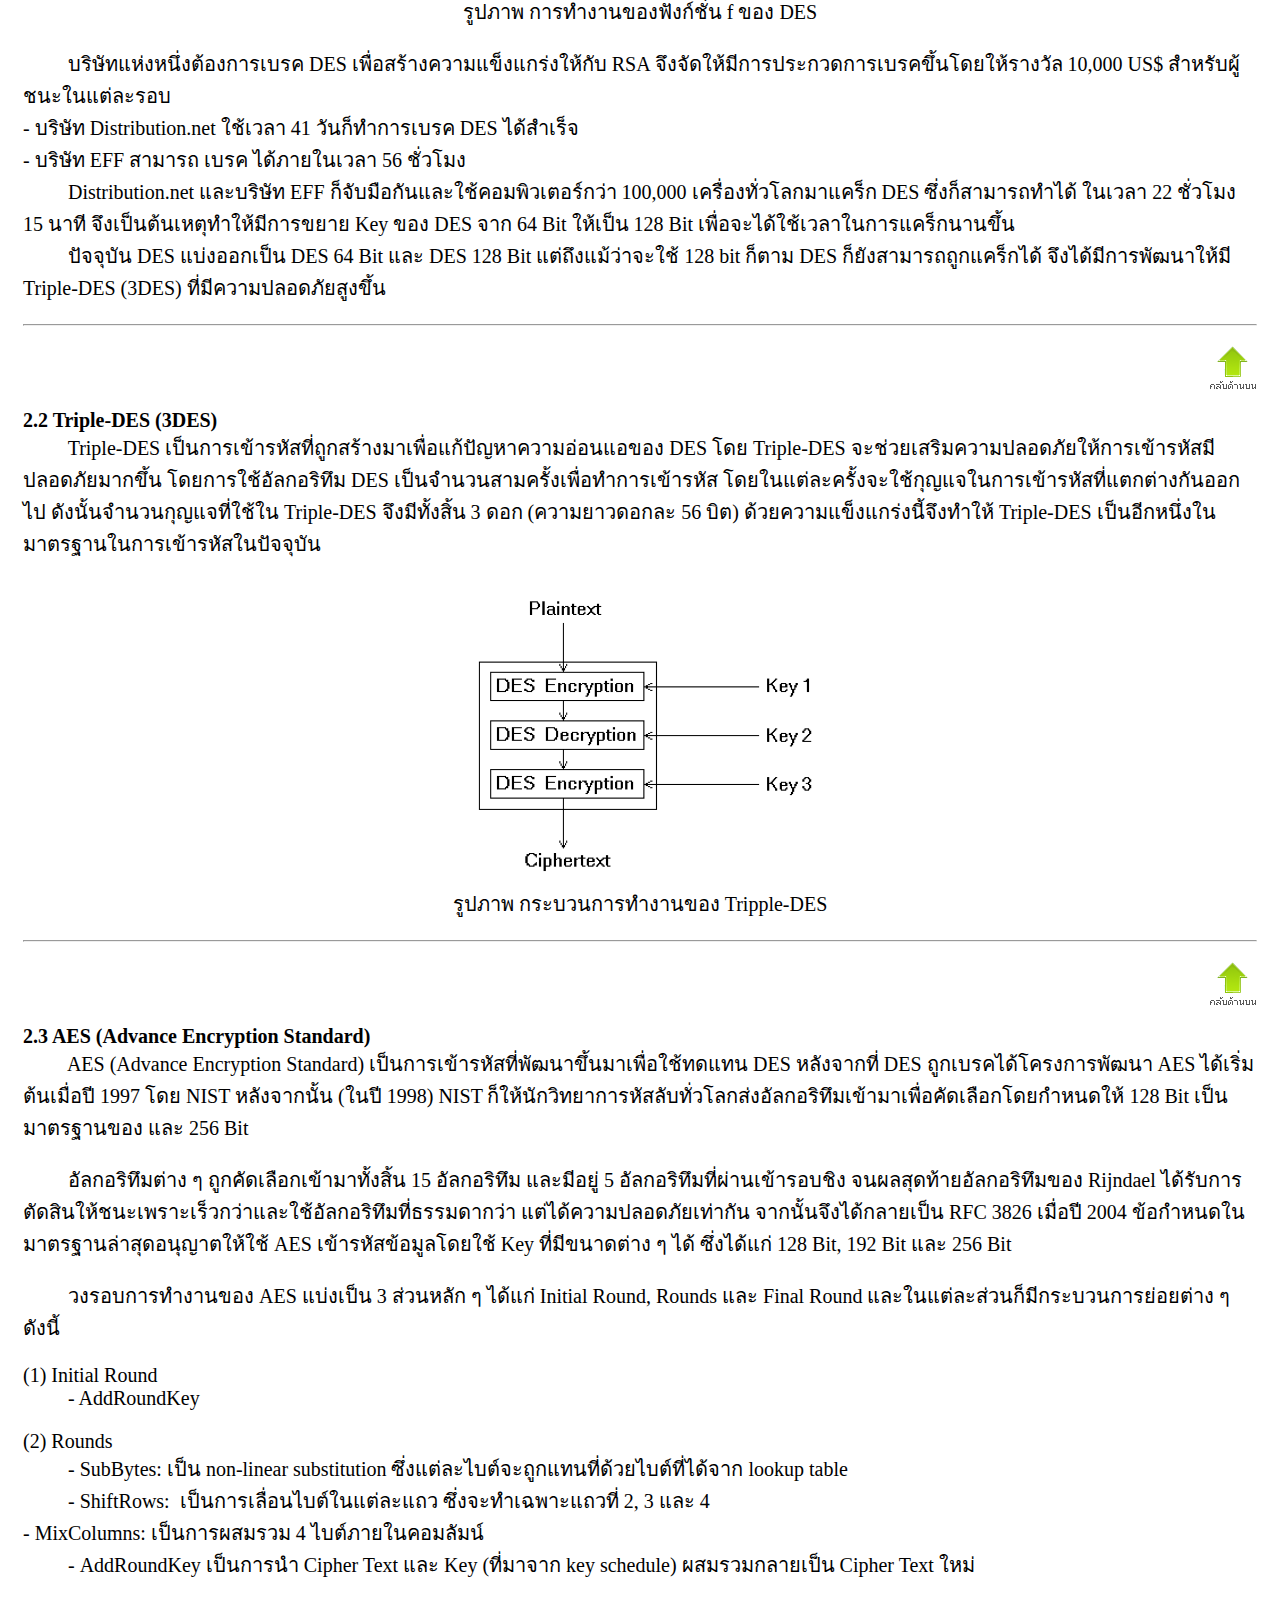
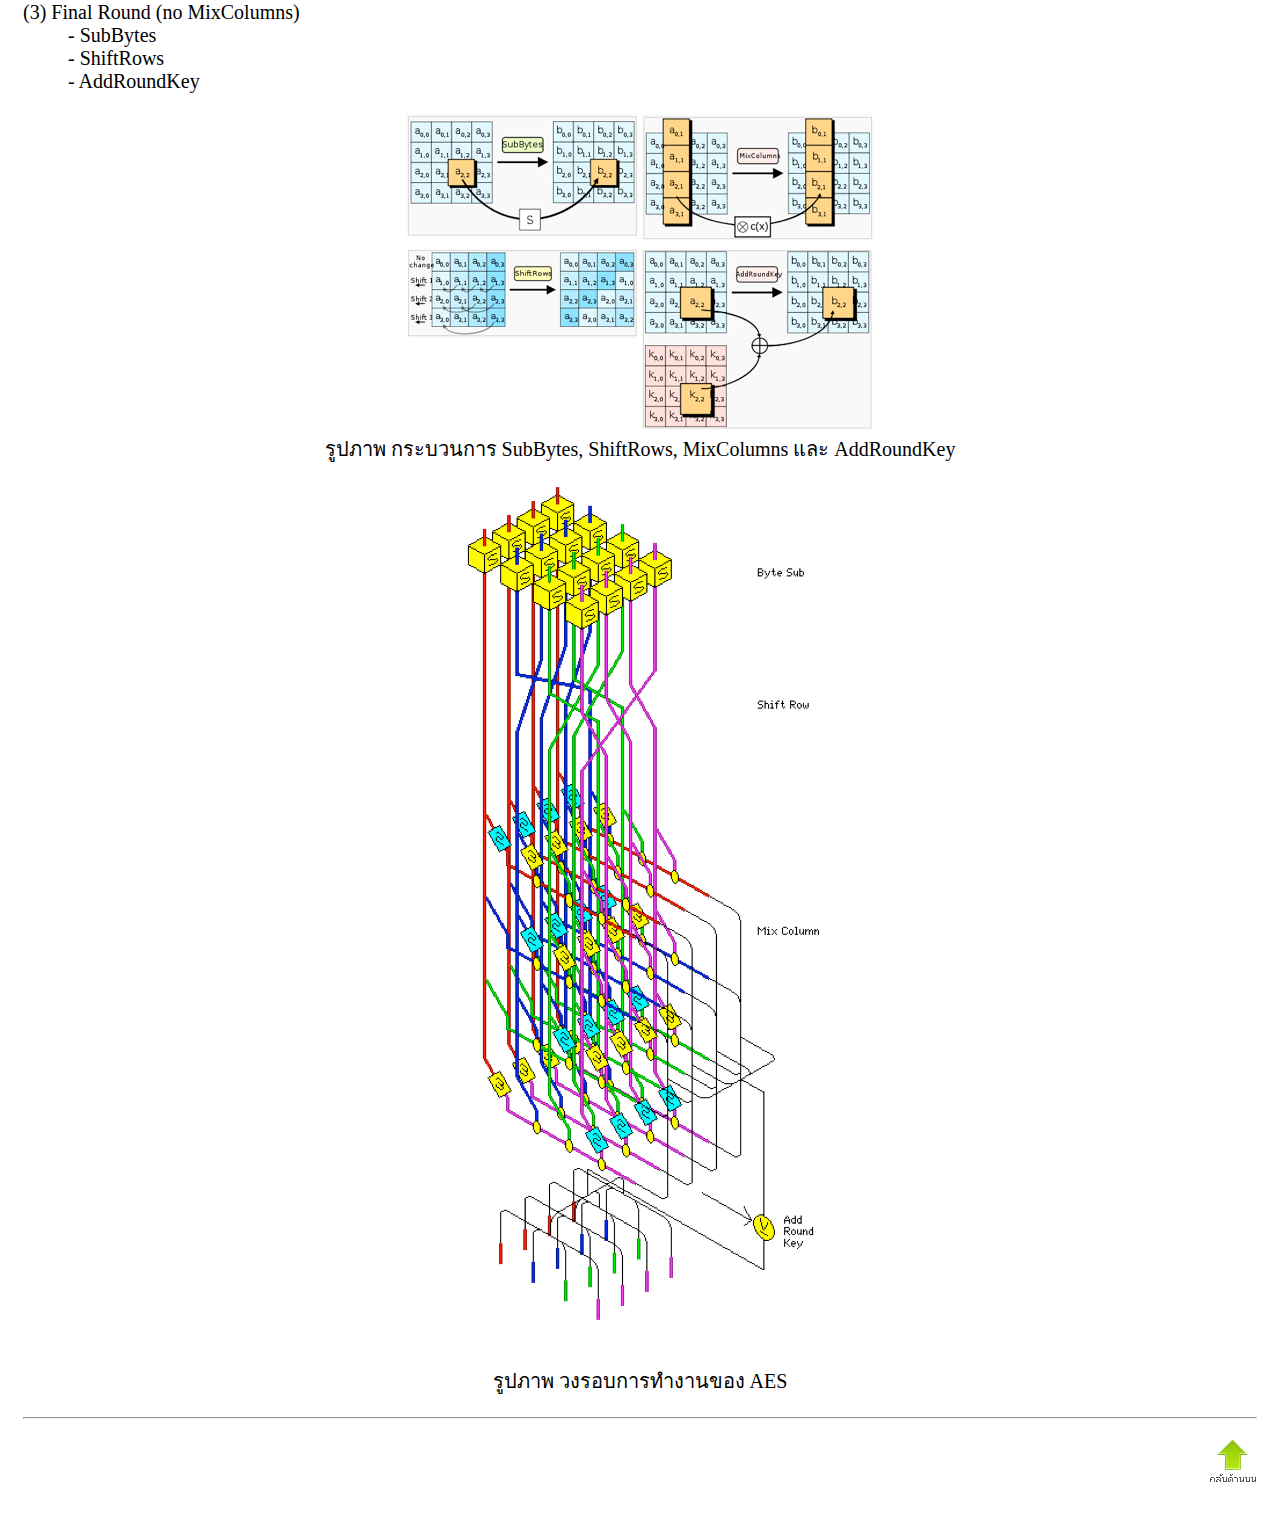
<file: page3.html>
<!DOCTYPE html PUBLIC "-//W3C//DTD XHTML 1.0 Transitional//EN" "http://www.w3.org/TR/xhtml1/DTD/xhtml1-transitional.dtd">
<html xmlns="http://www.w3.org/1999/xhtml">
<head>
<meta http-equiv="Content-Type" content="text/html; charset=UTF-8" />

<link href="images/style.css" rel="stylesheet" type="text/css" />
</head>

<body>
<table width="100%" border="0" cellspacing="0" cellpadding="15">
  <tr>
    <td align="right"><font size="+3"><strong><a name="up" id="up"></a>การเข้ารหัสในยุค Modern</strong></font></td>
  </tr>
  <tr>
    <td><hr />
      <table width="100%" border="0" cellspacing="0" cellpadding="0">
        <tr>
          <td colspan="2"><strong>เนื้อหา 2. การเข้ารหัสในยุค </strong><strong>Modern</strong></td>
        </tr>
        <tr>
          <td width="4%" bgcolor="#CCCCCC">&nbsp;</td>
          <td width="96%" bgcolor="#CCCCCC">2.1 <a href="#a">DES (Data Encryption Standard)</a><br />
2.2 <a href="#b">Triple-DES (3DES)</a><br />
2.3 <a href="#c">AES (Advance Encryption Standard)</a></td>
        </tr>
      </table>
      <p><strong>2. การเข้ารหัสในยุค </strong><strong>Modern</strong><br />
      <strong>2.1</strong><strong> <a name="a" id="a"></a>DES (Data Encryption Standard)</strong><br />
         DES เป็นการเข้ารหัสแบบ Block cipher ที่พัฒนามาจากอัลกอริทึม Lucifer ของ IBM โดย Lucifer ได้รับการพัฒนาเพิ่มความสามารถและเปลี่ยนชื่อเป็น DES แล้วได้รับการนำเสนอต่อ US NIST (US National Institute of Standards and Technology) ให้กลายเป็นมาตรฐานของการเข้ารหัส <br />
         การเข้ารหัสข้อมูลแบบ DES เป็นการเข้ารหัสโดยกระทำกับกลุ่มของข้อมูลขนาด 64 บิต  ลำดับแรกข้อมูล 64 บิตนี้จะถูกสลับตำแหน่ง (สลับบิต) จากนั้นจะถูกแบ่งเป็น 2 ส่วนได้แก่ส่วนทางซ้ายและส่วนทางขวา (ส่วนละ 32 บิต) ขั้นตอนต่อไปจะใช้ฟังก์ชั่นทางคณิตศาสตร์ (ฟังก์ชั่น f) ข้อมูลจากส่วนซ้ายหรือขวาจะถูกนำมารวมกันกับ Key โดยจะทำซ้ำกันอย่างนี้เป็นจำนวนทั้งสิ้น 16 รอบ เมื่อเสร็จสิ้นขั้นตอนนี้ (รอบที่ 16) ผลลัพธ์ที่ได้จากทั้งส่วนทางซ้ายและขวาก็จะถูกนำมารวมกันเป็นข้อมูลขนาด 64 บิตอีกครั้งหนึ่ง และนำไปสลับตำแหน่งในขั้นตอนสุดท้าย<br /></p><p align="center">
<img width="422" height="498" src="images/clip_image002_0000.png" /><br />
<br />
รูปภาพ กระบวนการทำงานของ DES</p>
    <p>         การทำงานของฟังก์ชั่น f ในแต่ละรอบ จะเป็นการเลื่อนบิตของ Key ซึ่งจะเลือกใช้เพียง 48 บิตจากทั้งสิ้น 56 บิต ข้อมูลในส่วนทางขวา (32 บิต) จะถูกขยายให้กลายเป็นข้อมูลขนาด48 บิต   <br />
               จากนั้นจะนำมารวมกับกุญแจขนาด 48 บิต (ที่เลือกมา) การรวมกันในขั้นตอนนี้จะใช้การ XOR ผลลัพธ์ขนาด 48 บิตที่ได้จะถูกนำไปทำการแทนที่อีก 8 ครั้ง ผลลัพธ์จากการแทนที่จะเหลือข้อมูลเพียง 32 บิตเท่านั้น หลังจากนั้นก็จะต้องทำการสลับตำแหน่งกันอีกครั้ง<br />
               หนึ่งรอบของการทำฟังก์ชั่น f จะประกอบด้วยขบวนการข้างต้น 4 ครั้ง ข้อมูลในส่วนทางซ้ายจะต้องผ่านขบวนการเดียวกัน ผลลัพธ์ที่ได้จากทั้งส่วนทางซ้ายและขวาจะถูกนำมารวมกันแบบ XOR เมื่อเสร็จสิ้นขั้นตอนนี้แล้ว ผลลัพธ์ที่ได้จะถูกใช้เป็นข้อมูลส่วนทางขวาของรอบใหม่ และข้อมูลของส่วนทางขวาเดิมก็จะกลายเป็นข้อมูลส่วนซ้ายของวงรอบใหม่</p>
    <p align="center"><img width="360" height="245" src="images/clip_image004_0000.png" /></p>
    <p align="center">รูปภาพ การทำงานของฟังก์ชั่น f ของ DES</p>
    <p>         บริษัทแห่งหนึ่งต้องการเบรค DES เพื่อสร้างความแข็งแกร่งให้กับ RSA จึงจัดให้มีการประกวดการเบรคขึ้นโดยให้รางวัล 10,000 US$ สำหรับผู้ชนะในแต่ละรอบ <br />
      - บริษัท Distribution.net ใช้เวลา 41 วันก็ทำการเบรค DES ได้สำเร็จ <br />
      - บริษัท EFF สามารถ เบรค ได้ภายในเวลา 56 ชั่วโมง <br />
               Distribution.net และบริษัท EFF ก็จับมือกันและใช้คอมพิวเตอร์กว่า 100,000 เครื่องทั่วโลกมาแคร็ก DES ซึ่งก็สามารถทำได้ ในเวลา 22 ชั่วโมง 15 นาที จึงเป็นต้นเหตุทำให้มีการขยาย Key ของ DES จาก 64 Bit ให้เป็น 128 Bit เพื่อจะได้ใช้เวลาในการแคร็กนานขึ้น<br />
               ปัจจุบัน DES แบ่งออกเป็น DES 64 Bit และ DES 128 Bit แต่ถึงแม้ว่าจะใช้ 128 bit ก็ตาม DES ก็ยังสามารถถูกแคร็กได้ จึงได้มีการพัฒนาให้มี Triple-DES (3DES) ที่มีความปลอดภัยสูงขึ้น</p>
    <hr />
    <p align="right"><a href="#up"><img src="images/btn_top.gif" width="48" height="43" border="0" /></a></p>
    <p><strong>2.2 <a name="b" id="a2"></a></strong><strong>Triple-DES (3DES)</strong><br />
               Triple-DES เป็นการเข้ารหัสที่ถูกสร้างมาเพื่อแก้ปัญหาความอ่อนแอของ DES โดย Triple-DES จะช่วยเสริมความปลอดภัยให้การเข้ารหัสมีปลอดภัยมากขึ้น โดยการใช้อัลกอริทึม DES เป็นจำนวนสามครั้งเพื่อทำการเข้ารหัส โดยในแต่ละครั้งจะใช้กุญแจในการเข้ารหัสที่แตกต่างกันออกไป ดังนั้นจำนวนกุญแจที่ใช้ใน Triple-DES จึงมีทั้งสิ้น 3 ดอก (ความยาวดอกละ 56 บิต) ด้วยความแข็งแกร่งนี้จึงทำให้ Triple-DES เป็นอีกหนึ่งในมาตรฐานในการเข้ารหัสในปัจจุบัน<br /></p><p align="center">
  <img width="372" height="308" src="images/clip_image006_0000.png" /> <br />
      รูปภาพ กระบวนการทำงานของ Tripple-DES</p>
      <hr />
      <p align="right"><a href="#up"><img src="images/btn_top.gif" width="48" height="43" border="0" /></a></p>
      <p><strong>2.3</strong><strong> <a name="c" id="a3"></a>AES (Advance Encryption Standard)</strong><br />
               AES (Advance Encryption Standard) เป็นการเข้ารหัสที่พัฒนาขึ้นมาเพื่อใช้ทดแทน DES หลังจากที่ DES ถูกเบรคได้โครงการพัฒนา AES ได้เริ่มต้นเมื่อปี 1997 โดย NIST หลังจากนั้น (ในปี 1998) NIST ก็ให้นักวิทยาการหัสลับทั่วโลกส่งอัลกอริทึมเข้ามาเพื่อคัดเลือกโดยกำหนดให้ 128 Bit เป็นมาตรฐานของ และ 256 Bit</p>
    <p>         อัลกอริทึมต่าง ๆ ถูกคัดเลือกเข้ามาทั้งสิ้น 15 อัลกอริทึม และมีอยู่ 5 อัลกอริทึมที่ผ่านเข้ารอบชิง จนผลสุดท้ายอัลกอริทึมของ Rijndael ได้รับการตัดสินให้ชนะเพราะเร็วกว่าและใช้อัลกอริทึมที่ธรรมดากว่า แต่ได้ความปลอดภัยเท่ากัน จากนั้นจึงได้กลายเป็น RFC 3826 เมื่อปี 2004 ข้อกำหนดในมาตรฐานล่าสุดอนุญาตให้ใช้ AES เข้ารหัสข้อมูลโดยใช้ Key ที่มีขนาดต่าง ๆ ได้ ซึ่งได้แก่ 128 Bit, 192 Bit และ 256 Bit</p>
    <p>         วงรอบการทำงานของ AES แบ่งเป็น 3 ส่วนหลัก ๆ ได้แก่ Initial Round, Rounds และ Final Round และในแต่ละส่วนก็มีกระบวนการย่อยต่าง ๆ ดังนี้ </p>
    <p>(1) Initial Round <br />
               - AddRoundKey </p>
    <p>(2) Rounds <br />
               - SubBytes: เป็น non-linear substitution ซึ่งแต่ละไบต์จะถูกแทนที่ด้วยไบต์ที่ได้จาก lookup table<br />
               - ShiftRows:  เป็นการเลื่อนไบต์ในแต่ละแถว ซึ่งจะทำเฉพาะแถวที่ 2, 3 และ 4<br />
      - MixColumns: เป็นการผสมรวม 4 ไบต์ภายในคอมลัมน์<br />
               - AddRoundKey เป็นการนำ Cipher Text และ Key (ที่มาจาก key schedule) ผสมรวมกลายเป็น Cipher Text ใหม่</p>
    <p>(3) Final Round (no MixColumns) <br />
               - SubBytes <br />
               - ShiftRows <br />
               - AddRoundKey<br /></p><p align="center">
  <img width="471" height="320" src="images/clip_image008.png" /> <br />
      รูปภาพ กระบวนการ SubBytes, ShiftRows, MixColumns และ AddRoundKey</p><p align="center">
    <p align="center"><img width="373" height="837" src="images/clip_image002_0001.png" /></p>
    <p align="center"><br />
    รูปภาพ วงรอบการทำงานของ AES</p>
    <hr />
    <p align="right"><a href="#up"><img src="images/btn_top.gif" width="48" height="43" border="0" /></a></p></td>
  </tr>
</table>
</body>
</html>
</file>
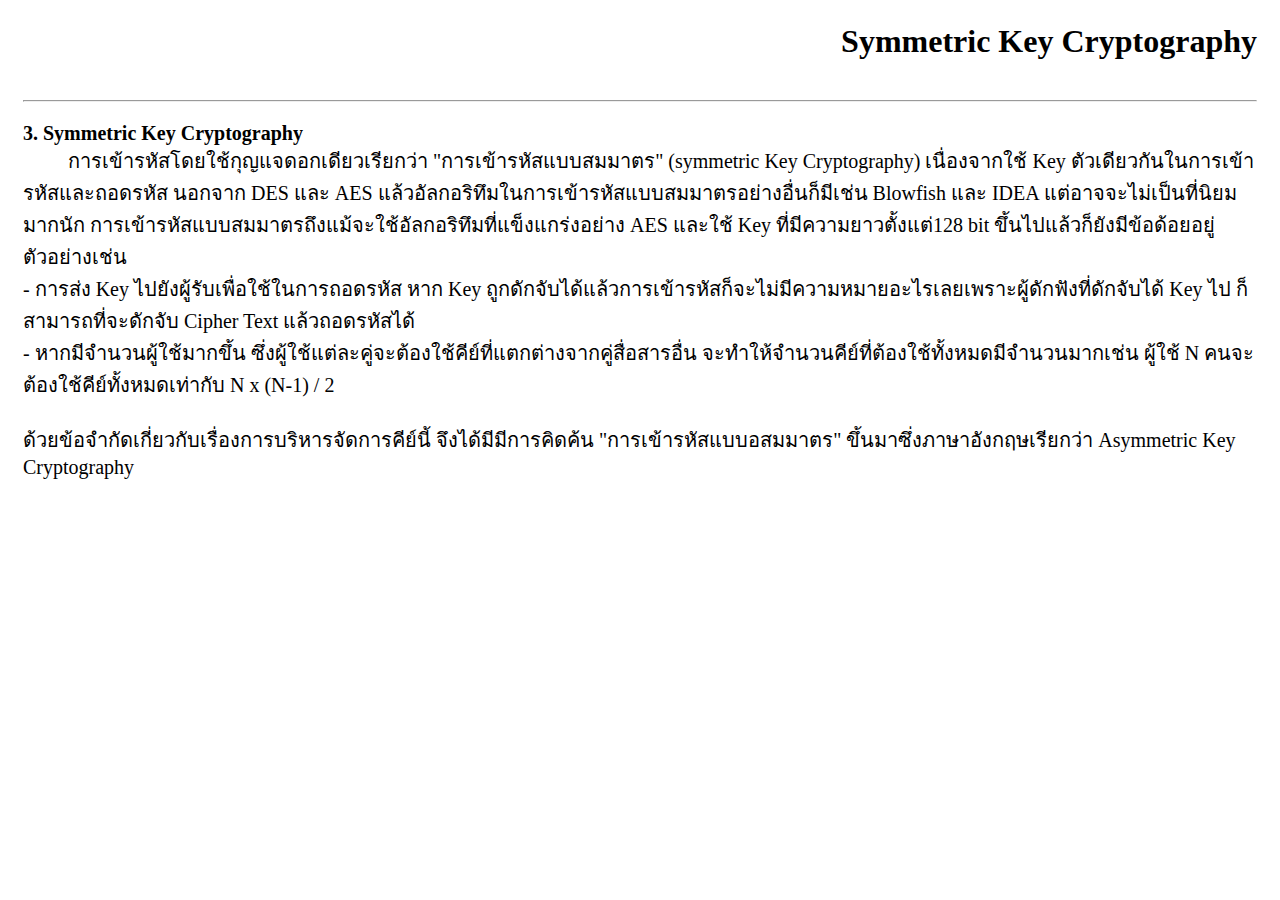
<file: page4.html>
<!DOCTYPE html PUBLIC "-//W3C//DTD XHTML 1.0 Transitional//EN" "http://www.w3.org/TR/xhtml1/DTD/xhtml1-transitional.dtd">
<html xmlns="http://www.w3.org/1999/xhtml">
<head>
<meta http-equiv="Content-Type" content="text/html; charset=UTF-8" />

<link href="images/style.css" rel="stylesheet" type="text/css" />
</head>

<body>
<table width="100%" border="0" cellspacing="0" cellpadding="15">
  <tr>
    <td align="right"><font size="+3"><strong>Symmetric Key Cryptography</strong></font></td>
  </tr>
  <tr>
    <td><hr />
    <p><strong>3. </strong><strong>Symmetric Key Cryptography</strong><br />
         การเข้ารหัสโดยใช้กุญแจดอกเดียวเรียกว่า &quot;การเข้ารหัสแบบสมมาตร&quot; (symmetric Key Cryptography) เนื่องจากใช้ Key ตัวเดียวกันในการเข้ารหัสและถอดรหัส นอกจาก DES และ AES แล้วอัลกอริทึมในการเข้ารหัสแบบสมมาตรอย่างอื่นก็มีเช่น Blowfish และ IDEA แต่อาจจะไม่เป็นที่นิยมมากนัก การเข้ารหัสแบบสมมาตรถึงแม้จะใช้อัลกอริทึมที่แข็งแกร่งอย่าง AES และใช้ Key ที่มีความยาวตั้งแต่128 bit ขึ้นไปแล้วก็ยังมีข้อด้อยอยู่ตัวอย่างเช่น<br />
- การส่ง Key ไปยังผู้รับเพื่อใช้ในการถอดรหัส หาก Key ถูกดักจับได้แล้วการเข้ารหัสก็จะไม่มีความหมายอะไรเลยเพราะผู้ดักฟังที่ดักจับได้ Key ไป ก็สามารถที่จะดักจับ Cipher Text แล้วถอดรหัสได้<br />
- หากมีจำนวนผู้ใช้มากขึ้น ซึ่งผู้ใช้แต่ละคู่จะต้องใช้คีย์ที่แตกต่างจากคู่สื่อสารอื่น จะทำให้จำนวนคีย์ที่ต้องใช้ทั้งหมดมีจำนวนมากเช่น ผู้ใช้ N คนจะต้องใช้คีย์ทั้งหมดเท่ากับ N x (N-1) / 2<br />
         <br />
ด้วยข้อจำกัดเกี่ยวกับเรื่องการบริหารจัดการคีย์นี้ จึงได้มีมีการคิดค้น &quot;การเข้ารหัสแบบอสมมาตร&quot; ขึ้นมาซึ่งภาษาอังกฤษเรียกว่า Asymmetric Key Cryptography</p></td>
  </tr>
</table>
</body>
</html>
</file>
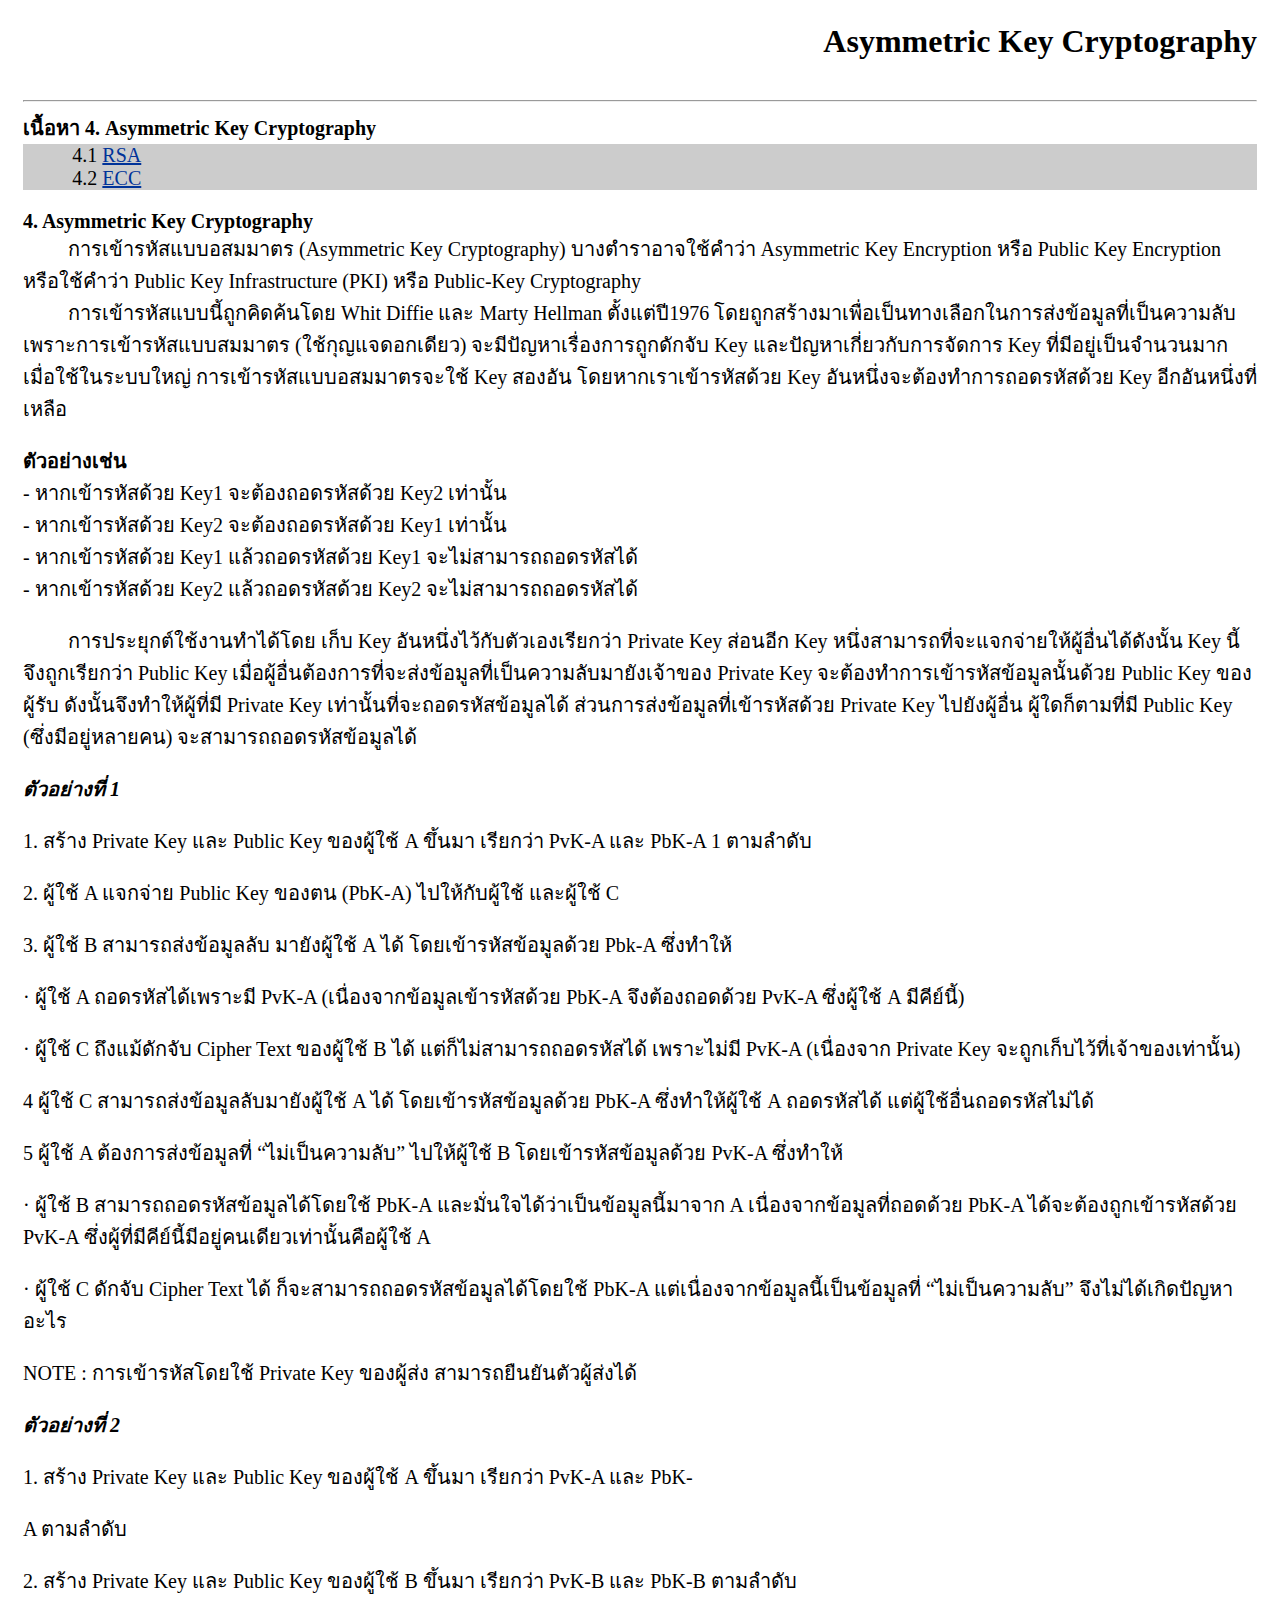
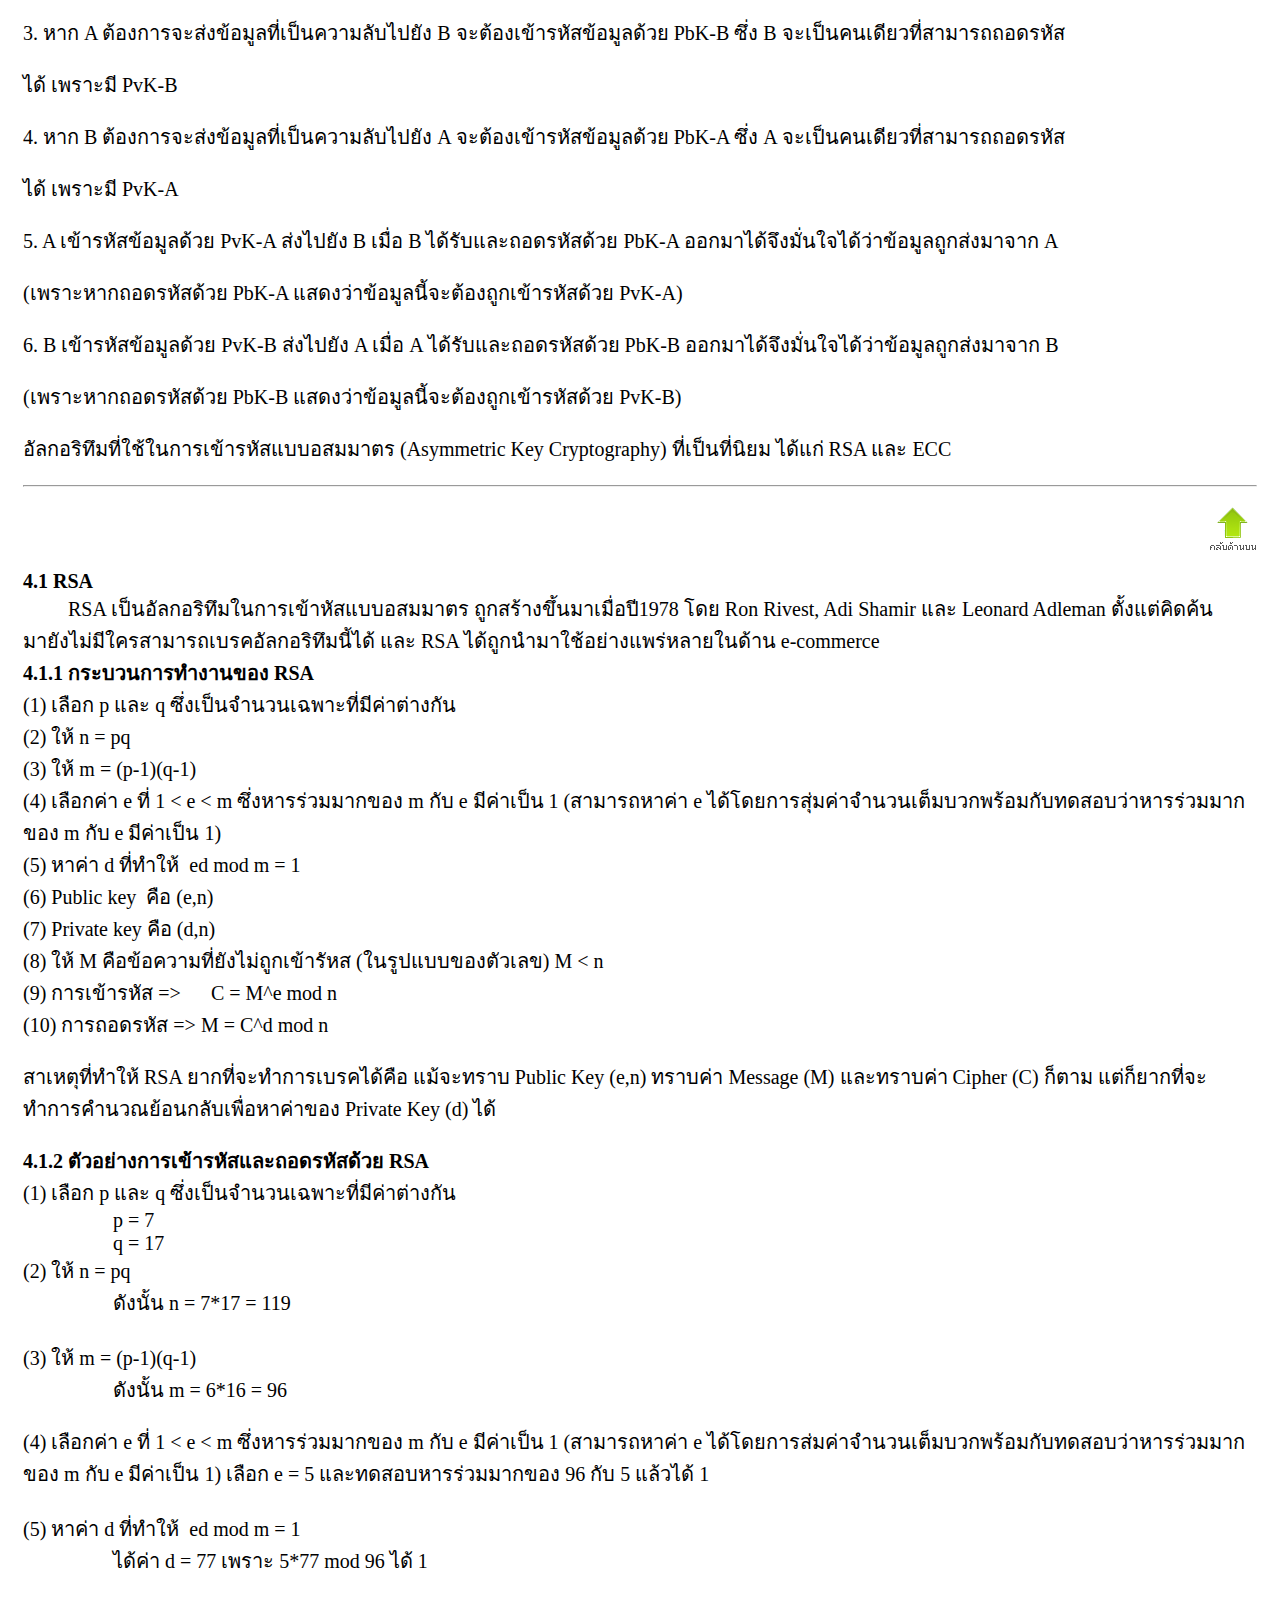
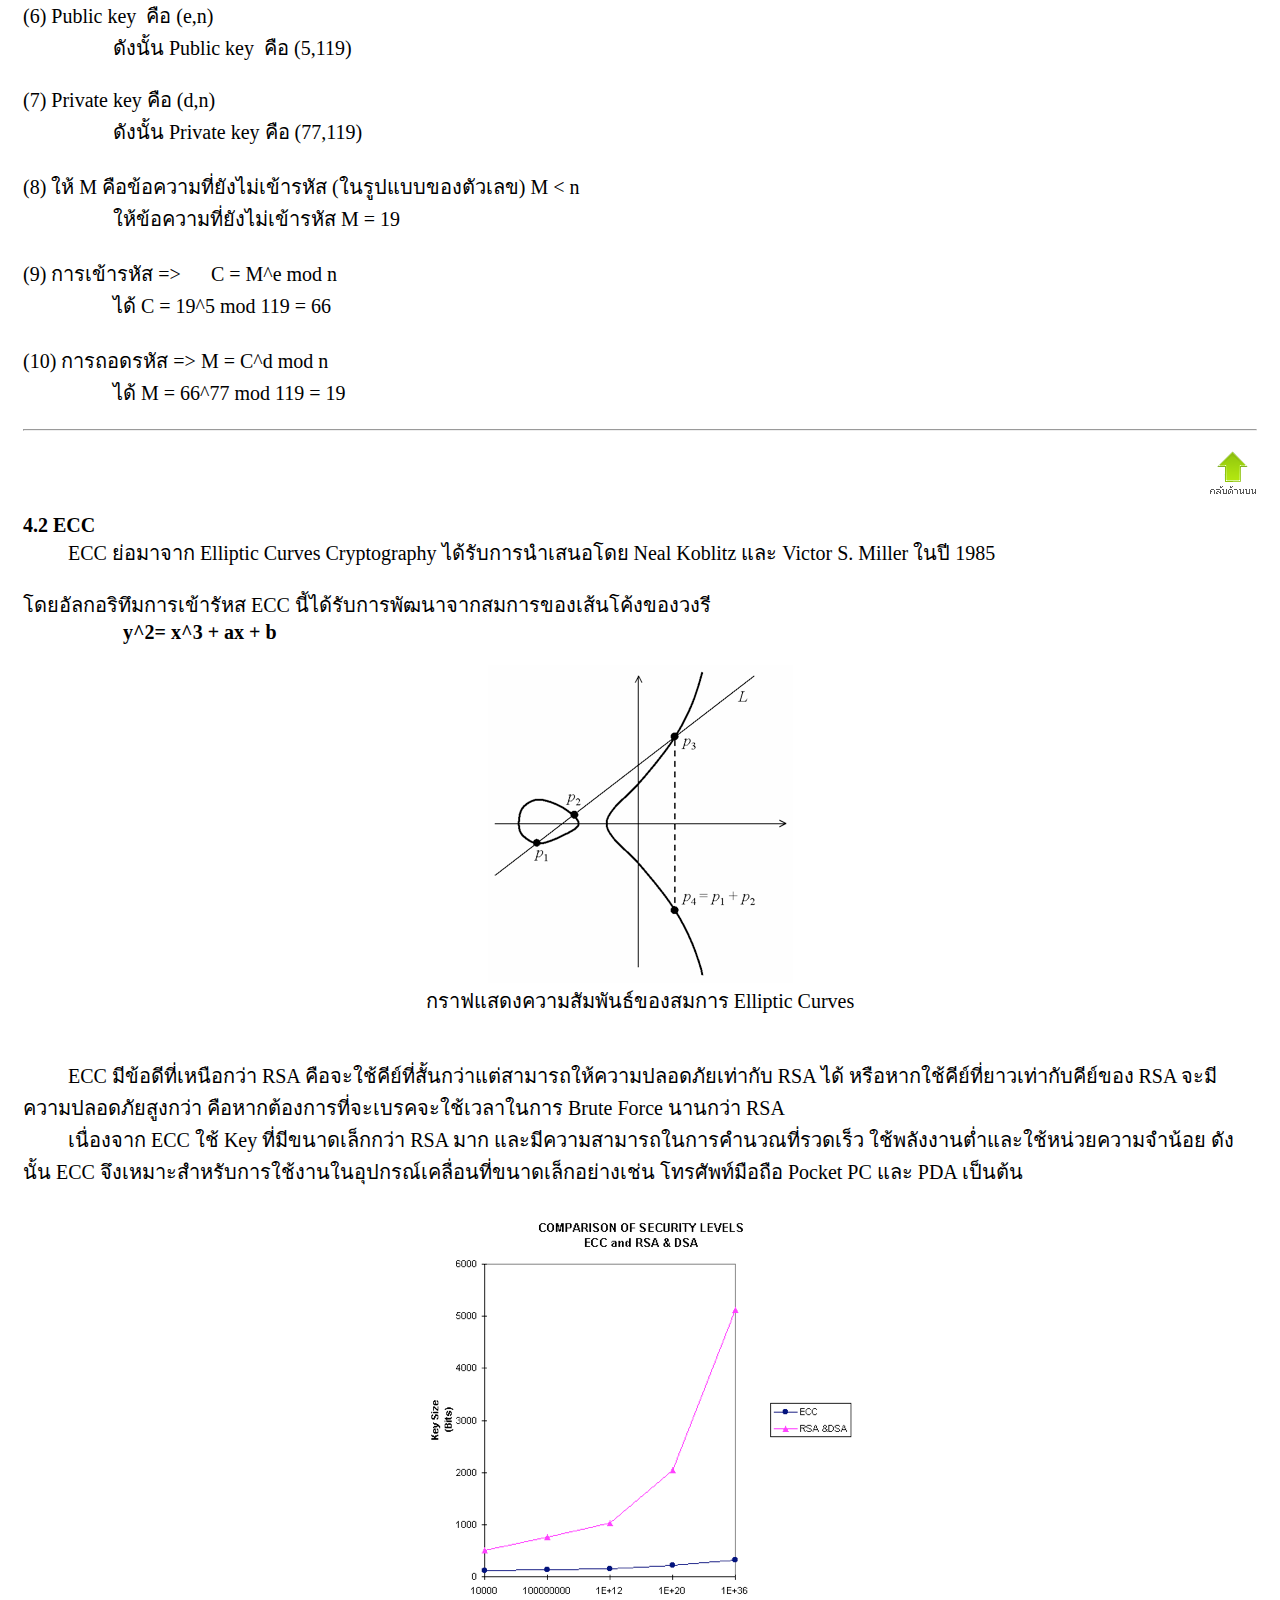
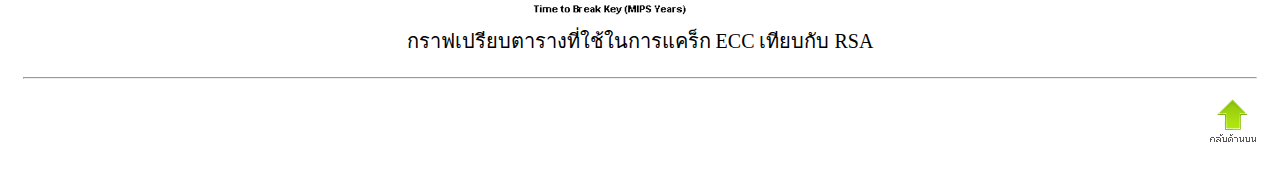
<file: page5.html>
<!DOCTYPE html PUBLIC "-//W3C//DTD XHTML 1.0 Transitional//EN" "http://www.w3.org/TR/xhtml1/DTD/xhtml1-transitional.dtd">
<html xmlns="http://www.w3.org/1999/xhtml">
<head>
<meta http-equiv="Content-Type" content="text/html; charset=UTF-8" />

<link href="images/style.css" rel="stylesheet" type="text/css" />
</head>

<body>
<table width="100%" border="0" cellspacing="0" cellpadding="15">
  <tr>
    <td align="right"><font size="+3"><strong><a name="up" id="up"></a>Asymmetric Key Cryptography</strong></font></td>
  </tr>
  <tr>
    <td><hr />
      <table width="100%" border="0" cellspacing="0" cellpadding="0">
        <tr>
          <td colspan="2"><strong>เนื้อหา 4.</strong><strong> Asymmetric Key Cryptography</strong></td>
        </tr>
        <tr>
          <td width="4%" bgcolor="#CCCCCC">&nbsp;</td>
          <td width="96%" bgcolor="#CCCCCC">4.1 <a href="#a">RSA</a><br />
4.2 <a href="#b">ECC</a></td>
        </tr>
      </table>
      <p><strong>4.</strong><strong> Asymmetric Key Cryptography</strong><br />
         การเข้ารหัสแบบอสมมาตร (Asymmetric Key Cryptography) บางตำราอาจใช้คำว่า Asymmetric Key Encryption หรือ Public Key Encryption หรือใช้คำว่า Public Key Infrastructure (PKI) หรือ Public-Key Cryptography<br />
         การเข้ารหัสแบบนี้ถูกคิดค้นโดย Whit Diffie และ Marty Hellman ตั้งแต่ปี1976 โดยถูกสร้างมาเพื่อเป็นทางเลือกในการส่งข้อมูลที่เป็นความลับ เพราะการเข้ารหัสแบบสมมาตร (ใช้กุญแจดอกเดียว) จะมีปัญหาเรื่องการถูกดักจับ Key และปัญหาเกี่ยวกับการจัดการ Key ที่มีอยู่เป็นจำนวนมากเมื่อใช้ในระบบใหญ่ การเข้ารหัสแบบอสมมาตรจะใช้ Key สองอัน โดยหากเราเข้ารหัสด้วย Key อันหนึ่งจะต้องทำการถอดรหัสด้วย Key อีกอันหนึ่งที่เหลือ<br />
</p>
    <p><strong>ตัวอย่างเช่น</strong><strong> </strong><br />
      - หากเข้ารหัสด้วย Key1 จะต้องถอดรหัสด้วย Key2 เท่านั้น<br />
      - หากเข้ารหัสด้วย Key2 จะต้องถอดรหัสด้วย Key1 เท่านั้น<br />
      - หากเข้ารหัสด้วย Key1 แล้วถอดรหัสด้วย Key1 จะไม่สามารถถอดรหัสได้<br />
      - หากเข้ารหัสด้วย Key2 แล้วถอดรหัสด้วย Key2 จะไม่สามารถถอดรหัสได้</p>
    <p>         การประยุกต์ใช้งานทำได้โดย เก็บ Key อันหนึ่งไว้กับตัวเองเรียกว่า Private Key ส่อนอีก Key หนึ่งสามารถที่จะแจกจ่ายให้ผู้อื่นได้ดังนั้น Key นี้จึงถูกเรียกว่า Public Key เมื่อผู้อื่นต้องการที่จะส่งข้อมูลที่เป็นความลับมายังเจ้าของ Private Key จะต้องทำการเข้ารหัสข้อมูลนั้นด้วย Public Key ของผู้รับ ดังนั้นจึงทำให้ผู้ที่มี Private Key เท่านั้นที่จะถอดรหัสข้อมูลได้ ส่วนการส่งข้อมูลที่เข้ารหัสด้วย Private Key ไปยังผู้อื่น ผู้ใดก็ตามที่มี Public Key (ซึ่งมีอยู่หลายคน) จะสามารถถอดรหัสข้อมูลได้</p>
    <p><strong><em>ตัวอย่างที่ 1</em></strong></p>
    <p>1. สร้าง Private Key และ Public Key ของผู้ใช้ A ขึ้นมา เรียกว่า PvK-A และ PbK-A 1 ตามลำดับ</p>
    <p>2. ผู้ใช้ A แจกจ่าย Public Key ของตน (PbK-A) ไปให้กับผู้ใช้ และผู้ใช้ C</p>
    <p>3. ผู้ใช้ B สามารถส่งข้อมูลลับ มายังผู้ใช้ A ได้ โดยเข้ารหัสข้อมูลด้วย Pbk-A ซึ่งทำให้</p>
    <p>· ผู้ใช้ A ถอดรหัสได้เพราะมี PvK-A (เนื่องจากข้อมูลเข้ารหัสด้วย PbK-A จึงต้องถอดด้วย PvK-A ซึ่งผู้ใช้ A มีคีย์นี้)</p>
    <p>· ผู้ใช้ C ถึงแม้ดักจับ Cipher Text ของผู้ใช้ B ได้ แต่ก็ไม่สามารถถอดรหัสได้ เพราะไม่มี PvK-A (เนื่องจาก Private Key จะถูกเก็บไว้ที่เจ้าของเท่านั้น)</p>
    <p>4 ผู้ใช้ C สามารถส่งข้อมูลลับมายังผู้ใช้ A ได้ โดยเข้ารหัสข้อมูลด้วย PbK-A ซึ่งทำให้ผู้ใช้ A ถอดรหัสได้ แต่ผู้ใช้อื่นถอดรหัสไม่ได้</p>
    <p>5 ผู้ใช้ A ต้องการส่งข้อมูลที่ “ไม่เป็นความลับ” ไปให้ผู้ใช้ B โดยเข้ารหัสข้อมูลด้วย PvK-A ซึ่งทำให้</p>
    <p>· ผู้ใช้ B สามารถถอดรหัสข้อมูลได้โดยใช้ PbK-A และมั่นใจได้ว่าเป็นข้อมูลนี้มาจาก A เนื่องจากข้อมูลที่ถอดด้วย PbK-A ได้จะต้องถูกเข้ารหัสด้วย PvK-A ซึ่งผู้ที่มีคีย์นี้มีอยู่คนเดียวเท่านั้นคือผู้ใช้ A</p>
    <p>· ผู้ใช้ C ดักจับ Cipher Text ได้ ก็จะสามารถถอดรหัสข้อมูลได้โดยใช้ PbK-A แต่เนื่องจากข้อมูลนี้เป็นข้อมูลที่ “ไม่เป็นความลับ” จึงไม่ได้เกิดปัญหาอะไร</p>
    <p>NOTE : การเข้ารหัสโดยใช้ Private Key ของผู้ส่ง สามารถยืนยันตัวผู้ส่งได้</p>
    <p><strong><em>ตัวอย่างที่ 2</em></strong></p>
    <p>1. สร้าง Private Key และ Public Key ของผู้ใช้ A ขึ้นมา เรียกว่า PvK-A และ PbK-</p>
    <p>A ตามลำดับ</p>
    <p>2. สร้าง Private Key และ Public Key ของผู้ใช้ B ขึ้นมา เรียกว่า PvK-B และ PbK-B ตามลำดับ</p>
    <p>3. หาก A ต้องการจะส่งข้อมูลที่เป็นความลับไปยัง B จะต้องเข้ารหัสข้อมูลด้วย PbK-B ซึ่ง B จะเป็นคนเดียวที่สามารถถอดรหัส</p>
    <p>ได้ เพราะมี PvK-B</p>
    <p>4. หาก B ต้องการจะส่งข้อมูลที่เป็นความลับไปยัง A จะต้องเข้ารหัสข้อมูลด้วย PbK-A ซึ่ง A จะเป็นคนเดียวที่สามารถถอดรหัส</p>
    <p>ได้ เพราะมี PvK-A</p>
    <p>5. A เข้ารหัสข้อมูลด้วย PvK-A ส่งไปยัง B เมื่อ B ได้รับและถอดรหัสด้วย PbK-A ออกมาได้จึงมั่นใจได้ว่าข้อมูลถูกส่งมาจาก A</p>
    <p>(เพราะหากถอดรหัสด้วย PbK-A แสดงว่าข้อมูลนี้จะต้องถูกเข้ารหัสด้วย PvK-A)</p>
    <p>6. B เข้ารหัสข้อมูลด้วย PvK-B ส่งไปยัง A เมื่อ A ได้รับและถอดรหัสด้วย PbK-B ออกมาได้จึงมั่นใจได้ว่าข้อมูลถูกส่งมาจาก B</p>
    <p>(เพราะหากถอดรหัสด้วย PbK-B แสดงว่าข้อมูลนี้จะต้องถูกเข้ารหัสด้วย PvK-B)</p>
    <p>อัลกอริทึมที่ใช้ในการเข้ารหัสแบบอสมมาตร (Asymmetric Key Cryptography) ที่เป็นที่นิยม ได้แก่ RSA และ ECC</p>
    <hr />
    <p align="right"><a href="#up"><img src="images/btn_top.gif" width="48" height="43" border="0" /></a></p>
    <p><strong><a name="a" id="a"></a>4.1</strong><strong> RSA</strong><br />
         RSA เป็นอัลกอริทึมในการเข้าหัสแบบอสมมาตร ถูกสร้างขึ้นมาเมื่อปี1978 โดย Ron Rivest, Adi Shamir และ Leonard Adleman ตั้งแต่คิดค้นมายังไม่มีใครสามารถเบรคอัลกอริทึมนี้ได้ และ RSA ได้ถูกนำมาใช้อย่างแพร่หลายในด้าน e-commerce <br />
<strong>4.1.1 กระบวนการทำงานของ </strong><strong>RSA </strong><br />
(1) เลือก p และ q ซึ่งเป็นจำนวนเฉพาะที่มีค่าต่างกัน<br />
(2) ให้ n = pq<br />
(3) ให้ m = (p-1)(q-1)<br />
(4) เลือกค่า e ที่ 1 &lt; e &lt; m ซึ่งหารร่วมมากของ m กับ e มีค่าเป็น 1 (สามารถหาค่า e ได้โดยการสุ่มค่าจำนวนเต็มบวกพร้อมกับทดสอบว่าหารร่วมมากของ m กับ e มีค่าเป็น 1)<br />
(5) หาค่า d ที่ทำให้  ed mod m = 1<br />
(6) Public key  คือ (e,n)<br />
(7) Private key คือ (d,n)<br />
(8) ให้ M คือข้อความที่ยังไม่ถูกเข้ารัหส (ในรูปแบบของตัวเลข) M &lt; n<br />
(9) การเข้ารหัส =&gt;      C = M^e mod n<br />
(10) การถอดรหัส =&gt;  M = C^d mod n</p>
    <p>สาเหตุที่ทำให้ RSA ยากที่จะทำการเบรคได้คือ แม้จะทราบ Public Key (e,n) ทราบค่า Message (M) และทราบค่า Cipher (C) ก็ตาม แต่ก็ยากที่จะทำการคำนวณย้อนกลับเพื่อหาค่าของ Private Key (d) ได้</p>
    <p><strong>4.1.2 ตัวอย่างการเข้ารหัสและถอดรหัสด้วย </strong><strong>RSA</strong><br />
      (1) เลือก p และ q ซึ่งเป็นจำนวนเฉพาะที่มีค่าต่างกัน<br />
                        p = 7<br />
                        q = 17<br />
      (2) ให้ n = pq<br />
                        ดังนั้น n = 7*17 = 119<br />
       <br />
      (3) ให้ m = (p-1)(q-1)<br />
                        ดังนั้น m = 6*16 = 96 </p>
    <p>(4) เลือกค่า e ที่ 1 &lt; e &lt; m ซึ่งหารร่วมมากของ m กับ e มีค่าเป็น 1 (สามารถหาค่า e ได้โดยการส่มค่าจำนวนเต็มบวกพร้อมกับทดสอบว่าหารร่วมมากของ m กับ e มีค่าเป็น 1) เลือก e = 5 และทดสอบหารร่วมมากของ 96 กับ 5 แล้วได้ 1<br />
       <br />
      (5) หาค่า d ที่ทำให้  ed mod m = 1<br />
                        ได้ค่า d = 77 เพราะ 5*77 mod 96 ได้ 1 <br />
       <br />
      (6) Public key  คือ (e,n)<br />
                        ดังนั้น Public key  คือ (5,119)</p>
    <p>(7) Private key คือ (d,n)<br />
                        ดังนั้น Private key คือ (77,119)<br />
       <br />
      (8) ให้ M คือข้อความที่ยังไม่เข้ารหัส (ในรูปแบบของตัวเลข) M &lt; n<br />
                        ให้ข้อความที่ยังไม่เข้ารหัส M = 19<br />
       <br />
      (9) การเข้ารหัส =&gt;      C = M^e mod n<br />
                        ได้ C = 19^5 mod 119 = 66<br />
       <br />
      (10) การถอดรหัส =&gt;  M = C^d mod n<br />
                        ได้ M = 66^77 mod 119 = 19  </p>
    <hr />
    <p align="right"><a href="#up"><img src="images/btn_top.gif" width="48" height="43" border="0" /></a></p>
    <p><strong><a name="b" id="a2"></a>4.2</strong><strong> ECC</strong><br />
               ECC ย่อมาจาก Elliptic Curves Cryptography ได้รับการนำเสนอโดย Neal Koblitz และ Victor S. Miller ในปี 1985</p>
    <p>โดยอัลกอริทึมการเข้ารัหส ECC นี้ได้รับการพัฒนาจากสมการของเส้นโค้งของวงรี <br />
      <strong>                    y^2= x^3 + ax + b </strong><br />
    </p>
    <p align="center"> <img width="307" height="321" src="images/clip_image002_0002.png" /> <br />
      กราฟแสดงความสัมพันธ์ของสมการ Elliptic Curves</p>
    <p><br />
               ECC มีข้อดีที่เหนือกว่า RSA คือจะใช้คีย์ที่สั้นกว่าแต่สามารถให้ความปลอดภัยเท่ากับ RSA ได้ หรือหากใช้คีย์ที่ยาวเท่ากับคีย์ของ RSA จะมีความปลอดภัยสูงกว่า คือหากต้องการที่จะเบรคจะใช้เวลาในการ Brute Force นานกว่า RSA<br />
               เนื่องจาก ECC ใช้ Key ที่มีขนาดเล็กกว่า RSA มาก และมีความสามารถในการคำนวณที่รวดเร็ว ใช้พลังงานต่ำและใช้หน่วยความจำน้อย ดังนั้น ECC จึงเหมาะสำหรับการใช้งานในอุปกรณ์เคลื่อนที่ขนาดเล็กอย่างเช่น โทรศัพท์มือถือ Pocket PC และ PDA เป็นต้น</p>
    <p align="center"><img width="431" height="417" src="images/clip_image004_0001.png" /> <br />
    กราฟเปรียบตารางที่ใช้ในการแคร็ก ECC เทียบกับ RSA</p>
    <hr />
    <p align="right"><a href="#up"><img src="images/btn_top.gif" width="48" height="43" border="0" /></a></p></td>
  </tr>
</table>
</body>
</html>
</file>
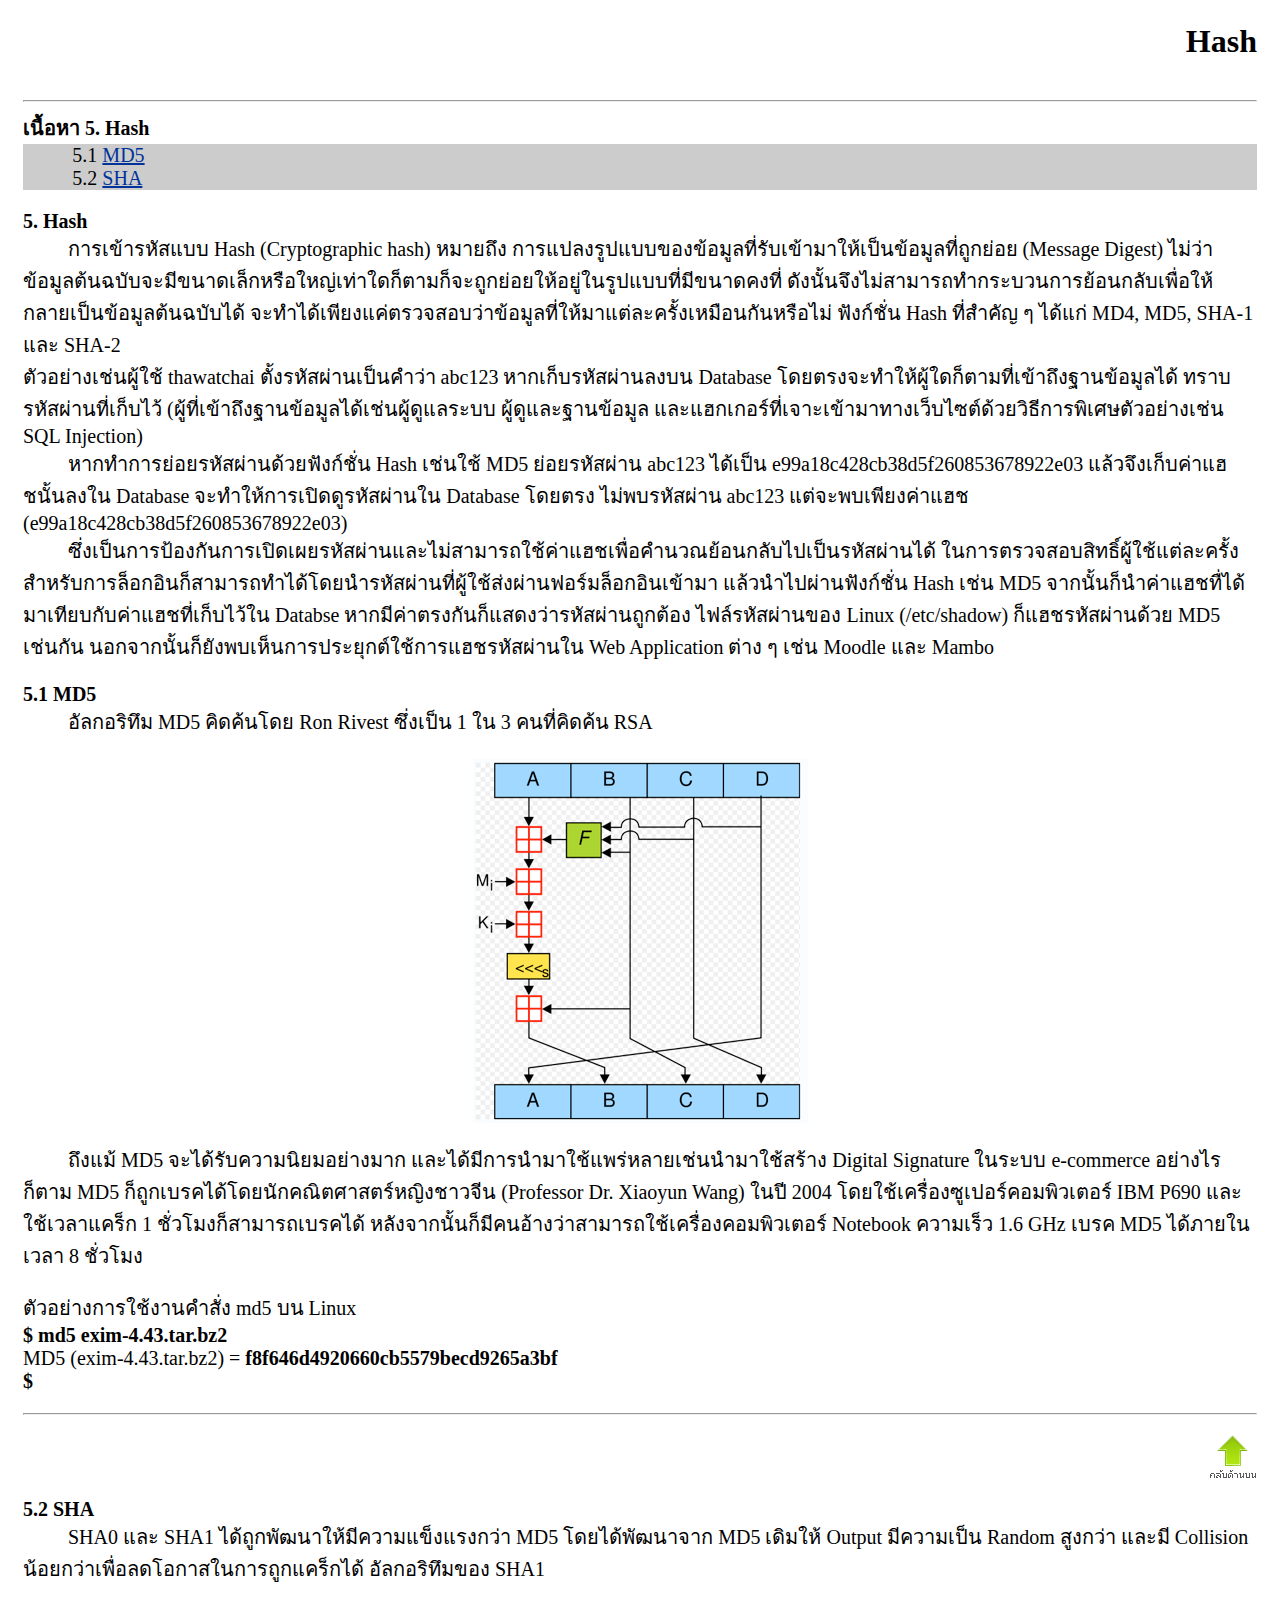
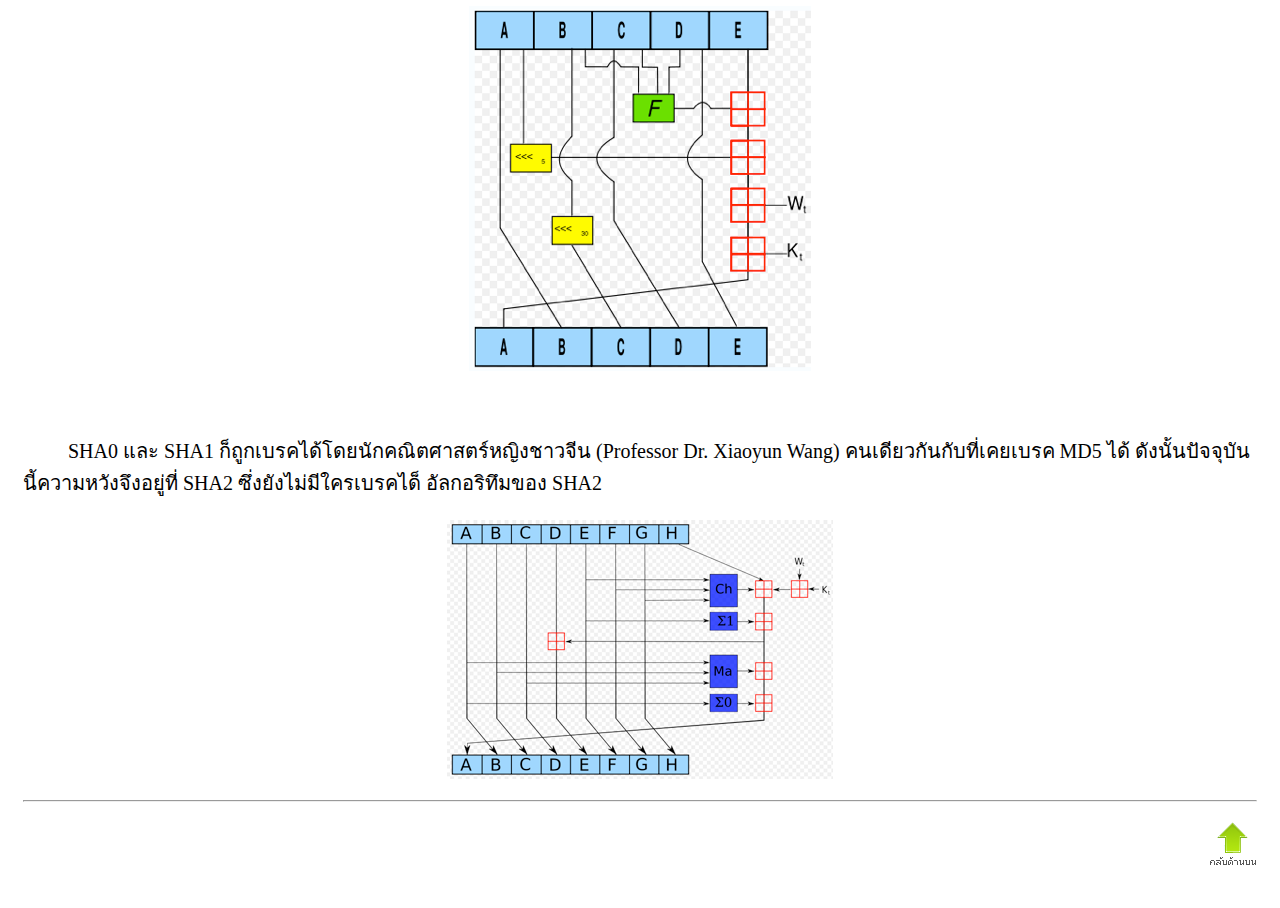
<file: page6.html>
<!DOCTYPE html PUBLIC "-//W3C//DTD XHTML 1.0 Transitional//EN" "http://www.w3.org/TR/xhtml1/DTD/xhtml1-transitional.dtd">
<html xmlns="http://www.w3.org/1999/xhtml">
<head>
<meta http-equiv="Content-Type" content="text/html; charset=UTF-8" />

<link href="images/style.css" rel="stylesheet" type="text/css" />
</head>

<body>
<table width="100%" border="0" cellspacing="0" cellpadding="15">
  <tr>
    <td align="right"><font size="+3"><strong><a name="up" id="up"></a>Hash</strong></font></td>
  </tr>
  <tr>
    <td><hr />
      <table width="100%" border="0" cellspacing="0" cellpadding="0">
        <tr>
          <td colspan="2"><strong>เนื้อหา 5.</strong><strong> Hash</strong></td>
        </tr>
        <tr>
          <td width="4%" bgcolor="#CCCCCC">&nbsp;</td>
          <td width="96%" bgcolor="#CCCCCC">5.1 <a href="#a">MD5</a><br />
5.2 <a href="#b">SHA</a></td>
        </tr>
      </table>
      <p><strong>5.</strong><strong> Hash</strong><br />
         การเข้ารหัสแบบ Hash (Cryptographic hash) หมายถึง การแปลงรูปแบบของข้อมูลที่รับเข้ามาให้เป็นข้อมูลที่ถูกย่อย (Message Digest) ไม่ว่าข้อมูลต้นฉบับจะมีขนาดเล็กหรือใหญ่เท่าใดก็ตามก็จะถูกย่อยให้อยู่ในรูปแบบที่มีขนาดคงที่ ดังนั้นจึงไม่สามารถทำกระบวนการย้อนกลับเพื่อให้กลายเป็นข้อมูลต้นฉบับได้ จะทำได้เพียงแค่ตรวจสอบว่าข้อมูลที่ให้มาแต่ละครั้งเหมือนกันหรือไม่ ฟังก์ชั่น Hash ที่สำคัญ ๆ ได้แก่ MD4, MD5, SHA-1 และ SHA-2<br />
ตัวอย่างเช่นผู้ใช้ thawatchai ตั้งรหัสผ่านเป็นคำว่า abc123 หากเก็บรหัสผ่านลงบน Database โดยตรงจะทำให้ผู้ใดก็ตามที่เข้าถึงฐานข้อมูลได้ ทราบรหัสผ่านที่เก็บไว้ (ผู้ที่เข้าถึงฐานข้อมูลได้เช่นผู้ดูแลระบบ ผู้ดูและฐานข้อมูล และแฮกเกอร์ที่เจาะเข้ามาทางเว็บไซต์ด้วยวิธีการพิเศษตัวอย่างเช่น SQL Injection)<br />
         หากทำการย่อยรหัสผ่านด้วยฟังก์ชั่น Hash เช่นใช้ MD5 ย่อยรหัสผ่าน abc123 ได้เป็น e99a18c428cb38d5f260853678922e03 แล้วจึงเก็บค่าแฮชนั้นลงใน Database จะทำให้การเปิดดูรหัสผ่านใน Database โดยตรง ไม่พบรหัสผ่าน abc123 แต่จะพบเพียงค่าแฮช (e99a18c428cb38d5f260853678922e03) <br />
         ซึ่งเป็นการป้องกันการเปิดเผยรหัสผ่านและไม่สามารถใช้ค่าแฮชเพื่อคำนวณย้อนกลับไปเป็นรหัสผ่านได้ ในการตรวจสอบสิทธิ์ผู้ใช้แต่ละครั้งสำหรับการล็อกอินก็สามารถทำได้โดยนำรหัสผ่านที่ผู้ใช้ส่งผ่านฟอร์มล็อกอินเข้ามา แล้วนำไปผ่านฟังก์ชั่น Hash เช่น MD5 จากนั้นก็นำค่าแฮชทื่ได้มาเทียบกับค่าแฮชที่เก็บไว้ใน Databse หากมีค่าตรงกันก็แสดงว่ารหัสผ่านถูกต้อง ไฟล์รหัสผ่านของ Linux (/etc/shadow) ก็แฮชรหัสผ่านด้วย MD5 เช่นกัน นอกจากนั้นก็ยังพบเห็นการประยุกต์ใช้การแฮชรหัสผ่านใน Web Application ต่าง ๆ เช่น Moodle และ Mambo</p>
    <p><strong><a name="a" id="a"></a>5.1</strong><strong> MD5</strong><br />
               อัลกอริทึม MD5 คิดค้นโดย Ron Rivest ซึ่งเป็น 1 ใน 3 คนที่คิดค้น RSA<br /></p><p align="center">
  <img width="338" height="366" src="images/clip_image002_0003.png" /></p>
    <p>         ถึงแม้ MD5 จะได้รับความนิยมอย่างมาก และได้มีการนำมาใช้แพร่หลายเช่นนำมาใช้สร้าง Digital Signature ในระบบ e-commerce อย่างไรก็ตาม MD5 ก็ถูกเบรคได้โดยนักคณิตศาสตร์หญิงชาวจีน (Professor Dr. Xiaoyun Wang) ในปี 2004 โดยใช้เครื่องซูเปอร์คอมพิวเตอร์ IBM P690 และใช้เวลาแคร็ก 1 ชั่วโมงก็สามารถเบรคได้ หลังจากนั้นก็มีคนอ้างว่าสามารถใช้เครื่องคอมพิวเตอร์ Notebook ความเร็ว 1.6 GHz เบรค MD5 ได้ภายในเวลา 8 ชั่วโมง</p>
    <p>ตัวอย่างการใช้งานคำสั่ง md5 บน Linux<br />
      <strong>$ md5 exim-4.43.tar.bz2</strong><br />
      MD5 (exim-4.43.tar.bz2) = <strong>f8f646d4920660cb5579becd9265a3bf</strong><br />
  <strong>$ </strong></p>
    <hr />
    <p align="right"><a href="#up"><img src="images/btn_top.gif" width="48" height="43" border="0" /></a></p>
    <p><strong><a name="b" id="a2"></a>5.2</strong><strong> SHA</strong><br />
               SHA0 และ SHA1 ได้ถูกพัฒนาให้มีความแข็งแรงกว่า MD5 โดยได้พัฒนาจาก MD5 เดิมให้ Output มีความเป็น Random สูงกว่า และมี Collision น้อยกว่าเพื่อลดโอกาสในการถูกแคร็กได้ อัลกอริทึมของ SHA1</p>
    <p align="center"><img width="344" height="367" src="images/clip_image004_0002.png" /></p>
    <p align="center">&nbsp;</p>
    <p>         SHA0 และ SHA1 ก็ถูกเบรคได้โดยนักคณิตศาสตร์หญิงชาวจีน (Professor Dr. Xiaoyun Wang) คนเดียวกันกับที่เคยเบรค MD5 ได้ ดังนั้นปัจจุบันนี้ความหวังจึงอยู่ที่ SHA2 ซึ่งยังไม่มีใครเบรคได็ อัลกอริทึมของ SHA2</p>
    <p align="center"><img width="388" height="261" src="images/clip_image006_0001.png" /></p>
    <hr />
    <p align="right"><a href="#up"><img src="images/btn_top.gif" width="48" height="43" border="0" /></a></p></td>
  </tr>
</table>
</body>
</html>
</file>
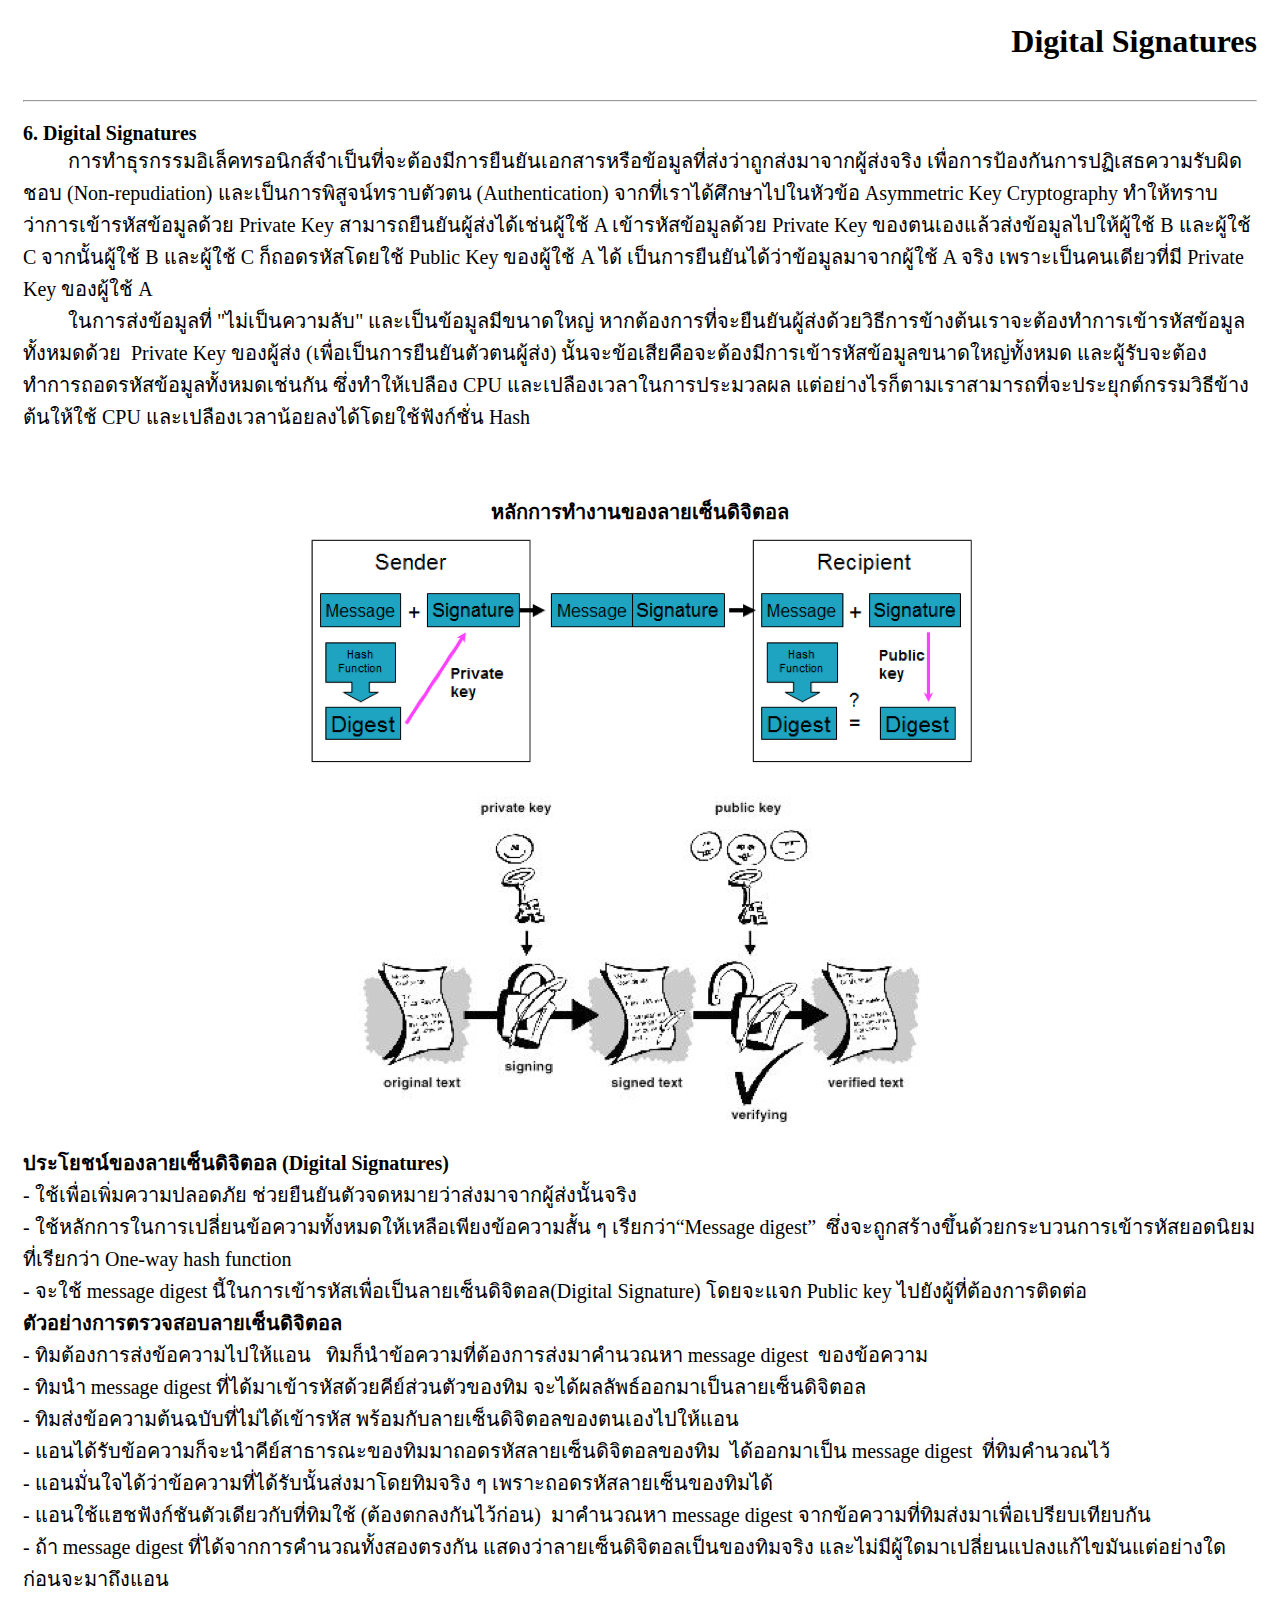
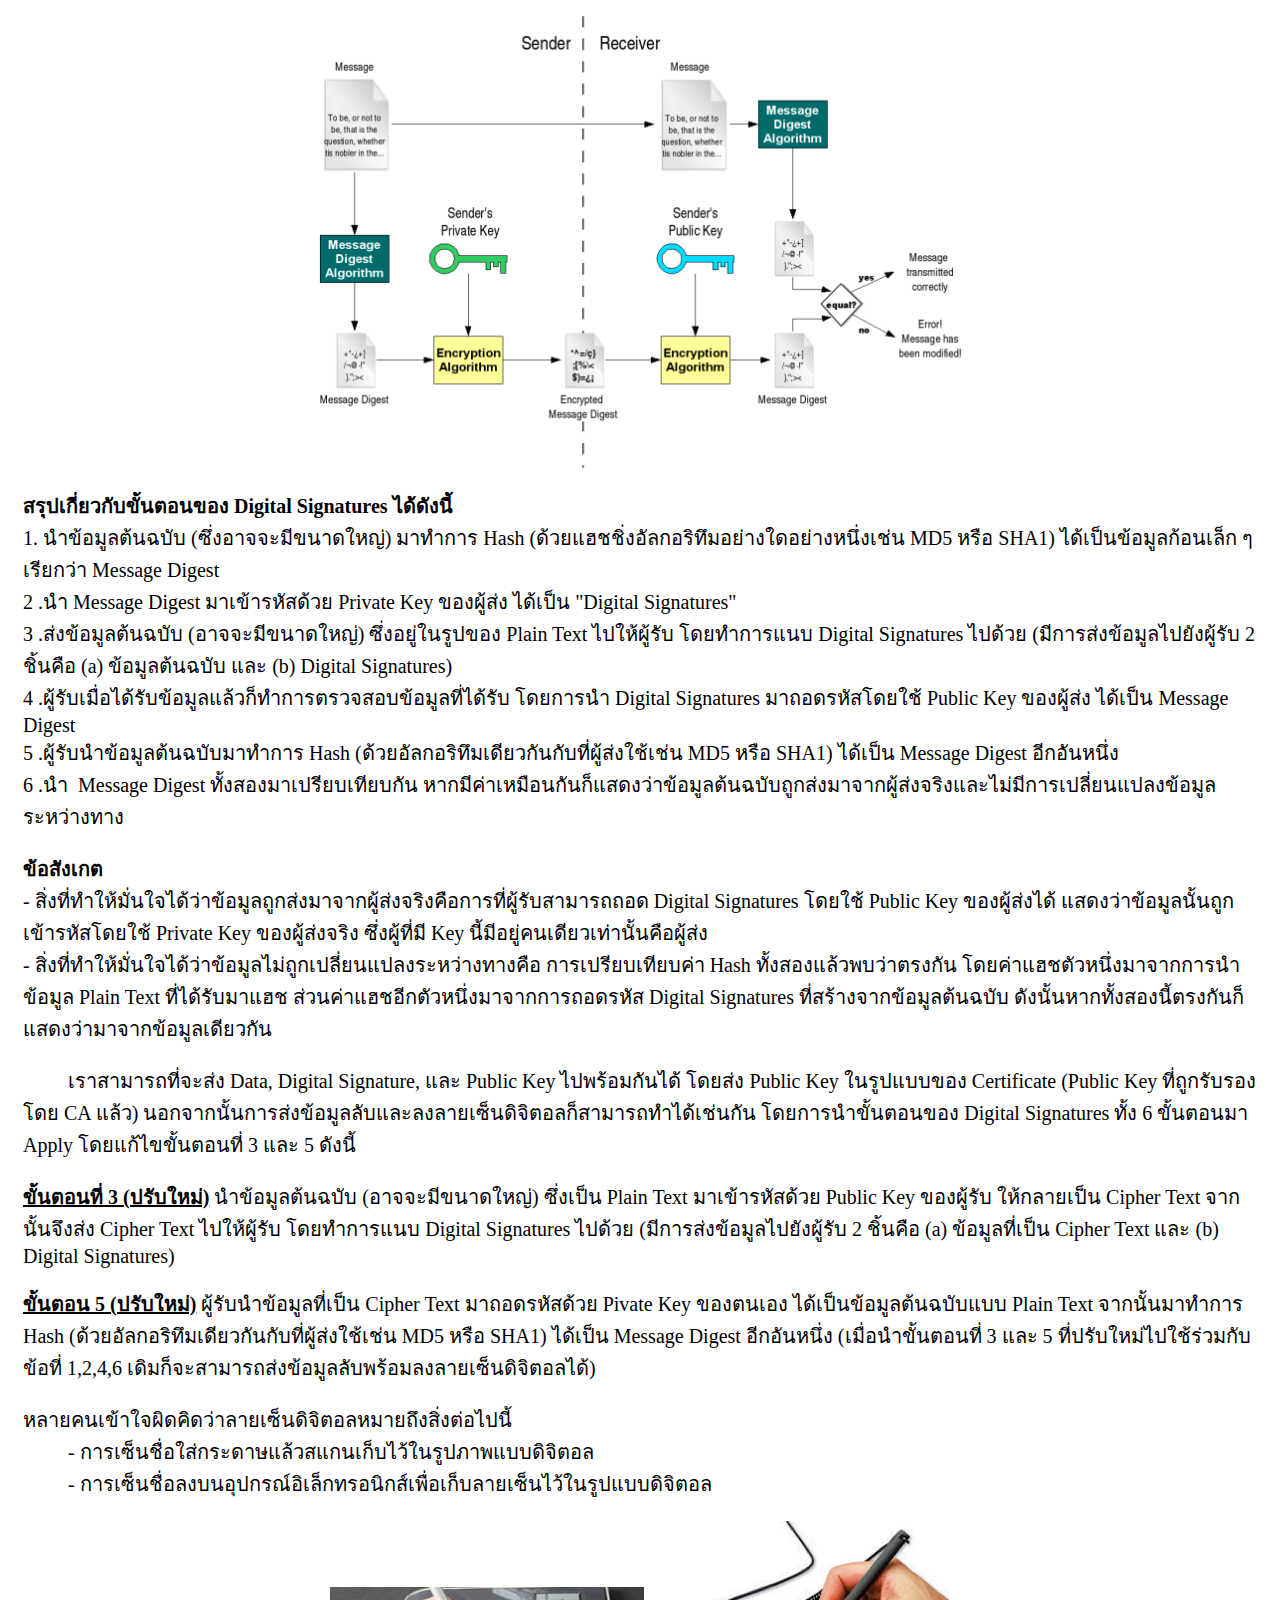
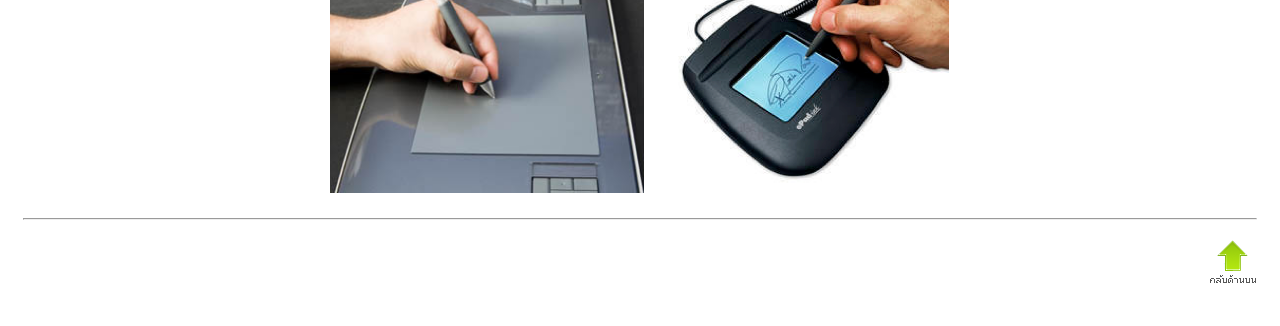
<file: page7.html>
<!DOCTYPE html PUBLIC "-//W3C//DTD XHTML 1.0 Transitional//EN" "http://www.w3.org/TR/xhtml1/DTD/xhtml1-transitional.dtd">
<html xmlns="http://www.w3.org/1999/xhtml">
<head>
<meta http-equiv="Content-Type" content="text/html; charset=UTF-8" />

<link href="images/style.css" rel="stylesheet" type="text/css" />
</head>

<body>
<table width="100%" border="0" cellspacing="0" cellpadding="15">
  <tr>
    <td align="right"><font size="+3"><strong><a name="up" id="up"></a>Digital Signatures</strong></font></td>
  </tr>
  <tr>
    <td><hr />
    <p><strong>6. </strong><strong>Digital Signatures</strong><br />
         การทำธุรกรรมอิเล็คทรอนิกส์จำเป็นที่จะต้องมีการยืนยันเอกสารหรือข้อมูลที่ส่งว่าถูกส่งมาจากผู้ส่งจริง เพื่อการป้องกันการปฏิเสธความรับผิดชอบ (Non-repudiation) และเป็นการพิสูจน์ทราบตัวตน (Authentication) จากที่เราได้ศึกษาไปในหัวข้อ Asymmetric Key Cryptography ทำให้ทราบว่าการเข้ารหัสข้อมูลด้วย Private Key สามารถยืนยันผู้ส่งได้เช่นผู้ใช้ A เข้ารหัสข้อมูลด้วย Private Key ของตนเองแล้วส่งข้อมูลไปให้ผู้ใช้ B และผู้ใช้ C จากนั้นผู้ใช้ B และผู้ใช้ C ก็ถอดรหัสโดยใช้ Public Key ของผู้ใช้ A ได้ เป็นการยืนยันได้ว่าข้อมูลมาจากผู้ใช้ A จริง เพราะเป็นคนเดียวที่มี Private Key ของผู้ใช้ A<br />
         ในการส่งข้อมูลที่ &quot;ไม่เป็นความลับ&quot; และเป็นข้อมูลมีขนาดใหญ่ หากต้องการที่จะยืนยันผู้ส่งด้วยวิธีการข้างต้นเราจะต้องทำการเข้ารหัสข้อมูลทั้งหมดด้วย  Private Key ของผู้ส่ง (เพื่อเป็นการยืนยันตัวตนผู้ส่ง) นั้นจะข้อเสียคือจะต้องมีการเข้ารหัสข้อมูลขนาดใหญ่ทั้งหมด และผู้รับจะต้องทำการถอดรหัสข้อมูลทั้งหมดเช่นกัน ซึ่งทำให้เปลือง CPU และเปลืองเวลาในการประมวลผล แต่อย่างไรก็ตามเราสามารถที่จะประยุกต์กรรมวิธีข้างต้นให้ใช้ CPU และเปลืองเวลาน้อยลงได้โดยใช้ฟังก์ชั่น Hash</p>
    <p>&nbsp;</p>
    <p align="center"><strong>หลักการทำงานของลายเซ็นดิจิตอล</strong><strong> </strong><br />
      <img width="676" height="247" src="images/clip_image002_0004.png" /></p>
    <p align="center"><img width="589" height="332" src="images/clip_image004_0003.png" alt="Description: PGP" /></p>
    <p><strong>ประโยชน์ของลายเซ็นดิจิตอล (</strong><strong>Digital Signatures)</strong><br />
      - ใช้เพื่อเพิ่มความปลอดภัย ช่วยยืนยันตัวจดหมายว่าส่งมาจากผู้ส่งนั้นจริง <br />
      - ใช้หลักการในการเปลี่ยนข้อความทั้งหมดให้เหลือเพียงข้อความสั้น ๆ เรียกว่า&ldquo;Message digest&rdquo;  ซึ่งจะถูกสร้างขึ้นด้วยกระบวนการเข้ารหัสยอดนิยมที่เรียกว่า One-way hash function   <br />
      - จะใช้ message digest นี้ในการเข้ารหัสเพื่อเป็นลายเซ็นดิจิตอล(Digital Signature) โดยจะแจก Public key ไปยังผู้ที่ต้องการติดต่อ<br />
  <strong>ตัวอย่างการตรวจสอบลายเซ็นดิจิตอล</strong><strong> </strong><br />
      - ทิมต้องการส่งข้อความไปให้แอน   ทิมก็นำข้อความที่ต้องการส่งมาคำนวณหา message digest  ของข้อความ  <br />
      - ทิมนำ message digest ที่ได้มาเข้ารหัสด้วยคีย์ส่วนตัวของทิม จะได้ผลลัพธ์ออกมาเป็นลายเซ็นดิจิตอล<br />
      - ทิมส่งข้อความต้นฉบับที่ไม่ได้เข้ารหัส พร้อมกับลายเซ็นดิจิตอลของตนเองไปให้แอน <br />
      - แอนได้รับข้อความก็จะนำคีย์สาธารณะของทิมมาถอดรหัสลายเซ็นดิจิตอลของทิม  ได้ออกมาเป็น message digest  ที่ทิมคำนวณไว้<br />
      - แอนมั่นใจได้ว่าข้อความที่ได้รับนั้นส่งมาโดยทิมจริง ๆ เพราะถอดรหัสลายเซ็นของทิมได้<br />
      - แอนใช้แฮชฟังก์ชันตัวเดียวกับที่ทิมใช้ (ต้องตกลงกันไว้ก่อน)  มาคำนวณหา message digest จากข้อความที่ทิมส่งมาเพื่อเปรียบเทียบกัน<br />
      - ถ้า message digest ที่ได้จากการคำนวณทั้งสองตรงกัน แสดงว่าลายเซ็นดิจิตอลเป็นของทิมจริง และไม่มีผู้ใดมาเปลี่ยนแปลงแก้ไขมันแต่อย่างใดก่อนจะมาถึงแอน</p>
    <p align="center"><img width="646" height="455" src="images/clip_image006_0002.png" /></p>
    <p><strong>สรุปเกี่ยวกับขั้นตอนของ </strong><strong>Digital Signatures ได้ดังนี้</strong><br />
      1. นำข้อมูลต้นฉบับ (ซึ่งอาจจะมีขนาดใหญ่) มาทำการ Hash (ด้วยแฮชชิ่งอัลกอริทึมอย่างใดอย่างหนึ่งเช่น MD5 หรือ SHA1) ได้เป็นข้อมูลก้อนเล็ก ๆ เรียกว่า Message Digest<br />
      2 .นำ Message Digest มาเข้ารหัสด้วย Private Key ของผู้ส่ง ได้เป็น &quot;Digital Signatures&quot;<br />
      3 .ส่งข้อมูลต้นฉบับ (อาจจะมีขนาดใหญ่) ซึ่งอยู่ในรูปของ Plain Text ไปให้ผู้รับ โดยทำการแนบ Digital Signatures ไปด้วย (มีการส่งข้อมูลไปยังผู้รับ 2 ชิ้นคือ (a) ข้อมูลต้นฉบับ และ (b) Digital Signatures)<br />
      4 .ผู้รับเมื่อได้รับข้อมูลแล้วก็ทำการตรวจสอบข้อมูลที่ได้รับ โดยการนำ Digital Signatures มาถอดรหัสโดยใช้ Public Key ของผู้ส่ง ได้เป็น Message Digest<br />
      5 .ผู้รับนำข้อมูลต้นฉบับมาทำการ Hash (ด้วยอัลกอริทึมเดียวกันกับที่ผู้ส่งใช้เช่น MD5 หรือ SHA1) ได้เป็น Message Digest อีกอันหนึ่ง<br />
      6 .นำ  Message Digest ทั้งสองมาเปรียบเทียบกัน หากมีค่าเหมือนกันก็แสดงว่าข้อมูลต้นฉบับถูกส่งมาจากผู้ส่งจริงและไม่มีการเปลี่ยนแปลงข้อมูลระหว่างทาง</p>
    <p><strong>ข้อสังเกต</strong><strong> </strong><br />
      - สิ่งที่ทำให้มั่นใจได้ว่าข้อมูลถูกส่งมาจากผู้ส่งจริงคือการที่ผู้รับสามารถถอด Digital Signatures โดยใช้ Public Key ของผู้ส่งได้ แสดงว่าข้อมูลนั้นถูกเข้ารหัสโดยใช้ Private Key ของผู้ส่งจริง ซึ่งผู้ที่มี Key นี้มีอยู่คนเดียวเท่านั้นคือผู้ส่ง <br />
      - สิ่งที่ทำให้มั่นใจได้ว่าข้อมูลไม่ถูกเปลี่ยนแปลงระหว่างทางคือ การเปรียบเทียบค่า Hash ทั้งสองแล้วพบว่าตรงกัน โดยค่าแฮชตัวหนึ่งมาจากการนำข้อมูล Plain Text ที่ได้รับมาแฮช ส่วนค่าแฮชอีกตัวหนึ่งมาจากการถอดรหัส Digital Signatures ที่สร้างจากข้อมูลต้นฉบับ ดังนั้นหากทั้งสองนี้ตรงกันก็แสดงว่ามาจากข้อมูลเดียวกัน</p>
    <p>         เราสามารถที่จะส่ง Data, Digital Signature, และ Public Key ไปพร้อมกันได้ โดยส่ง Public Key ในรูปแบบของ Certificate (Public Key ที่ถูกรับรองโดย CA แล้ว) นอกจากนั้นการส่งข้อมูลลับและลงลายเซ็นดิจิตอลก็สามารถทำได้เช่นกัน โดยการนำขั้นตอนของ Digital Signatures ทั้ง 6 ขั้นตอนมา Apply โดยแก้ไขขั้นตอนที่ 3 และ 5 ดังนี้</p>
    <p><strong><u>ขั้นตอนที่ 3 (ปรับใหม่)</u></strong> นำข้อมูลต้นฉบับ (อาจจะมีขนาดใหญ่) ซึ่งเป็น Plain Text มาเข้ารหัสด้วย Public Key ของผู้รับ ให้กลายเป็น Cipher Text จากนั้นจึงส่ง Cipher Text ไปให้ผู้รับ โดยทำการแนบ Digital Signatures ไปด้วย (มีการส่งข้อมูลไปยังผู้รับ 2 ชิ้นคือ (a) ข้อมูลที่เป็น Cipher Text และ (b) Digital Signatures)</p>
    <p><strong><u>ขั้นตอน 5 (ปรับใหม่)</u></strong> ผู้รับนำข้อมูลที่เป็น Cipher Text มาถอดรหัสด้วย Pivate Key ของตนเอง ได้เป็นข้อมูลต้นฉบับแบบ Plain Text จากนั้นมาทำการ Hash (ด้วยอัลกอริทึมเดียวกันกับที่ผู้ส่งใช้เช่น MD5 หรือ SHA1) ได้เป็น Message Digest อีกอันหนึ่ง (เมื่อนำขั้นตอนที่ 3 และ 5 ที่ปรับใหม่ไปใช้ร่วมกับข้อที่ 1,2,4,6 เดิมก็จะสามารถส่งข้อมูลลับพร้อมลงลายเซ็นดิจิตอลได้)</p>
    <p>หลายคนเข้าใจผิดคิดว่าลายเซ็นดิจิตอลหมายถึงสิ่งต่อไปนี้ <br />
               - การเซ็นชื่อใส่กระดาษแล้วสแกนเก็บไว้ในรูปภาพแบบดิจิตอล <br />
               - การเซ็นชื่อลงบนอุปกรณ์อิเล็กทรอนิกส์เพื่อเก็บลายเซ็นไว้ในรูปแบบดิจิตอล <br /></p><p align="center">
  <img width="314" height="206" src="images/clip_image008_0000.png" />     <img width="281" height="273" src="images/clip_image010.png" /></p>
      <hr />
    <p align="right"><a href="#up"><img src="images/btn_top.gif" width="48" height="43" border="0" /></a></p></td>
  </tr>
</table>
</body>
</html>
</file>
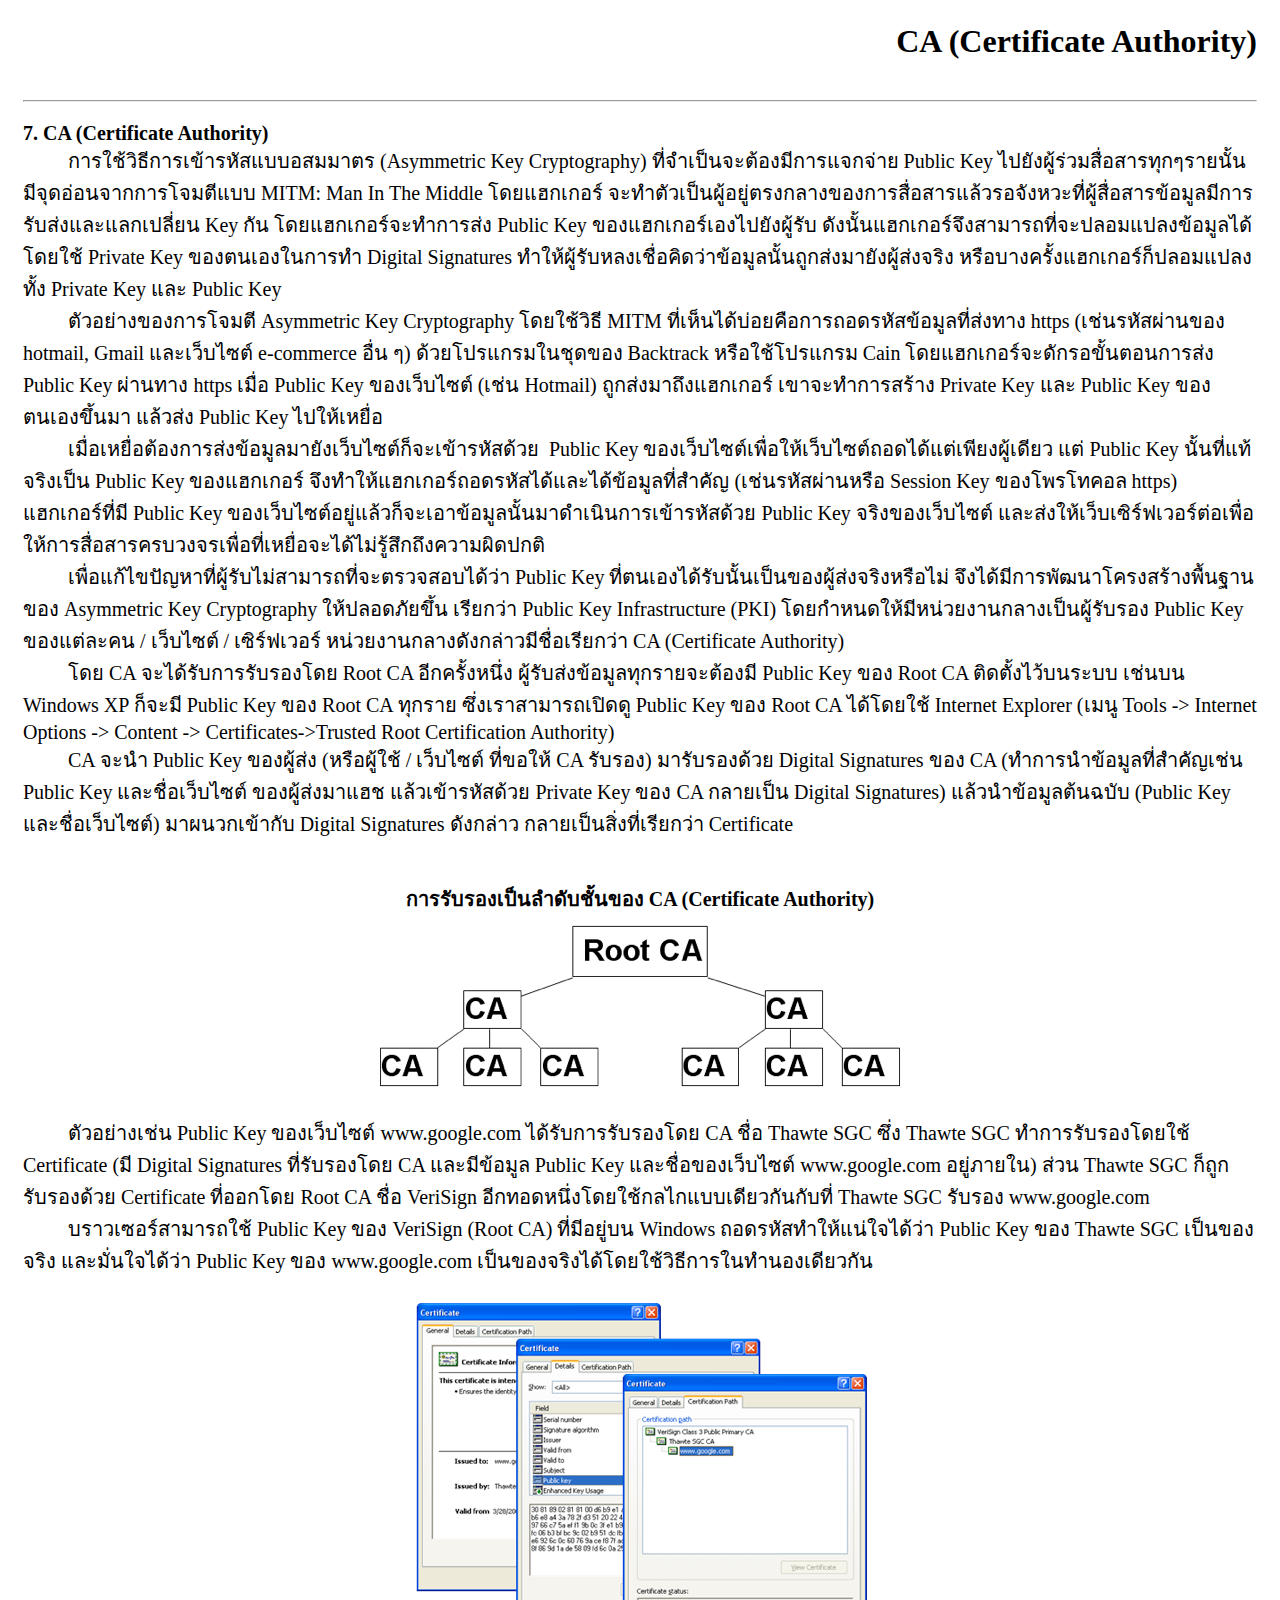
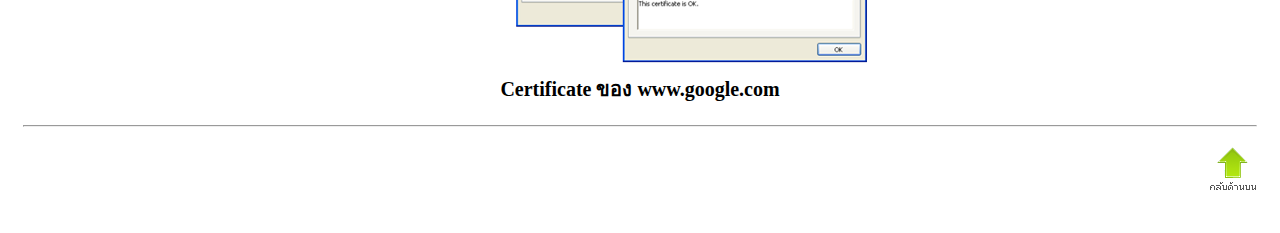
<file: page8.html>
<!DOCTYPE html PUBLIC "-//W3C//DTD XHTML 1.0 Transitional//EN" "http://www.w3.org/TR/xhtml1/DTD/xhtml1-transitional.dtd">
<html xmlns="http://www.w3.org/1999/xhtml">
<head>
<meta http-equiv="Content-Type" content="text/html; charset=UTF-8" />

<link href="images/style.css" rel="stylesheet" type="text/css" />
</head>

<body>
<table width="100%" border="0" cellspacing="0" cellpadding="15">
  <tr>
    <td align="right"><font size="+3"><strong><a name="up" id="up"></a>CA (Certificate Authority)</strong></font></td>
  </tr>
  <tr>
    <td><hr />
    <p><strong>7. </strong><strong>CA (Certificate Authority)</strong><br />
         การใช้วิธีการเข้ารหัสแบบอสมมาตร (Asymmetric Key Cryptography) ที่จำเป็นจะต้องมีการแจกจ่าย Public Key ไปยังผู้ร่วมสื่อสารทุกๆรายนั้นมีจุดอ่อนจากการโจมตีแบบ MITM: Man In The Middle โดยแฮกเกอร์ จะทำตัวเป็นผู้อยู่ตรงกลางของการสื่อสารแล้วรอจังหวะที่ผู้สื่อสารข้อมูลมีการรับส่งและแลกเปลี่ยน Key กัน โดยแฮกเกอร์จะทำการส่ง Public Key ของแฮกเกอร์เองไปยังผู้รับ ดังนั้นแฮกเกอร์จึงสามารถที่จะปลอมแปลงข้อมูลได้โดยใช้ Private Key ของตนเองในการทำ Digital Signatures ทำให้ผู้รับหลงเชื่อคิดว่าข้อมูลนั้นถูกส่งมายังผู้ส่งจริง หรือบางครั้งแฮกเกอร์ก็ปลอมแปลงทั้ง Private Key และ Public Key<br />
         ตัวอย่างของการโจมตี Asymmetric Key Cryptography โดยใช้วิธี MITM ที่เห็นได้บ่อยคือการถอดรหัสข้อมูลที่ส่งทาง https (เช่นรหัสผ่านของ hotmail, Gmail และเว็บไซต์ e-commerce อื่น ๆ) ด้วยโปรแกรมในชุดของ Backtrack หรือใช้โปรแกรม Cain โดยแฮกเกอร์จะดักรอขั้นตอนการส่ง Public Key ผ่านทาง https เมื่อ Public Key ของเว็บไซต์ (เช่น Hotmail) ถูกส่งมาถึงแฮกเกอร์ เขาจะทำการสร้าง Private Key และ Public Key ของตนเองขึ้นมา แล้วส่ง Public Key ไปให้เหยื่อ<br />
         เมื่อเหยื่อต้องการส่งข้อมูลมายังเว็บไซต์ก็จะเข้ารหัสด้วย  Public Key ของเว็บไซต์เพื่อให้เว็บไซต์ถอดได้แต่เพียงผู้เดียว แต่ Public Key นั้นที่แท้จริงเป็น Public Key ของแฮกเกอร์ จึงทำให้แฮกเกอร์ถอดรหัสได้และได้ข้อมูลที่สำคัญ (เช่นรหัสผ่านหรือ Session Key ของโพรโทคอล https) แฮกเกอร์ที่มี Public Key ของเว็บไซต์อยู่แล้วก็จะเอาข้อมูลนั้นมาดำเนินการเข้ารหัสด้วย Public Key จริงของเว็บไซต์ และส่งให้เว็บเซิร์ฟเวอร์ต่อเพื่อให้การสื่อสารครบวงจรเพื่อที่เหยื่อจะได้ไม่รู้สึกถึงความผิดปกติ<br />
         เพื่อแก้ไขปัญหาที่ผู้รับไม่สามารถที่จะตรวจสอบได้ว่า Public Key ที่ตนเองได้รับนั้นเป็นของผู้ส่งจริงหรือไม่ จึงได้มีการพัฒนาโครงสร้างพื้นฐานของ Asymmetric Key Cryptography ให้ปลอดภัยขึ้น เรียกว่า Public Key Infrastructure (PKI) โดยกำหนดให้มีหน่วยงานกลางเป็นผู้รับรอง Public Key ของแต่ละคน / เว็บไซต์ / เซิร์ฟเวอร์ หน่วยงานกลางดังกล่าวมีชื่อเรียกว่า CA (Certificate Authority)<br />
         โดย CA จะได้รับการรับรองโดย Root CA อีกครั้งหนึ่ง ผู้รับส่งข้อมูลทุกรายจะต้องมี Public Key ของ Root CA ติดตั้งไว้บนระบบ เช่นบน Windows XP ก็จะมี Public Key ของ Root CA ทุกราย ซึ่งเราสามารถเปิดดู Public Key ของ Root CA ได้โดยใช้ Internet Explorer (เมนู Tools -&gt; Internet Options -&gt; Content -&gt; Certificates-&gt;Trusted Root Certification Authority)<br />
         CA จะนำ Public Key ของผู้ส่ง (หรือผู้ใช้ / เว็บไซต์ ที่ขอให้ CA รับรอง) มารับรองด้วย Digital Signatures ของ CA (ทำการนำข้อมูลที่สำคัญเช่น  Public Key และชื่อเว็บไซต์ ของผู้ส่งมาแฮช แล้วเข้ารหัสด้วย Private Key ของ CA กลายเป็น Digital Signatures) แล้วนำข้อมูลต้นฉบับ (Public Key และชื่อเว็บไซต์) มาผนวกเข้ากับ Digital Signatures ดังกล่าว กลายเป็นสิ่งที่เรียกว่า Certificate<br />
<br />
    </p>
    <p align="center"><strong>การรับรองเป็นลำดับชั้นของ </strong><strong>CA (Certificate Authority)</strong><br />
      <strong><img width="539" height="182" src="images/clip_image002_0005.png" /></strong><strong> </strong></p>
    <p>         ตัวอย่างเช่น Public Key ของเว็บไซต์ www.google.com ได้รับการรับรองโดย CA ชื่อ Thawte SGC ซึ่ง Thawte SGC ทำการรับรองโดยใช้ Certificate (มี Digital Signatures ที่รับรองโดย CA และมีข้อมูล Public Key และชื่อของเว็บไซต์ www.google.com อยู่ภายใน) ส่วน Thawte SGC ก็ถูกรับรองด้วย Certificate ที่ออกโดย Root CA ชื่อ VeriSign อีกทอดหนึ่งโดยใช้กลไกแบบเดียวกันกับที่ Thawte SGC รับรอง www.google.com<br />
               บราวเซอร์สามารถใช้ Public Key ของ VeriSign (Root CA) ที่มีอยู่บน Windows ถอดรหัสทำให้แน่ใจได้ว่า Public Key ของ Thawte SGC เป็นของจริง และมั่นใจได้ว่า Public Key ของ www.google.com เป็นของจริงได้โดยใช้วิธีการในทำนองเดียวกัน<br /></p><p align="center">
  <img width="503" height="376" src="images/clip_image004_0004.png" /> <br />
  <strong>Certificate ของ www.google.com</strong></p>
      <hr />
    <p align="right"><a href="#up"><img src="images/btn_top.gif" width="48" height="43" border="0" /></a></p></td>
  </tr>
</table>
</body>
</html>
</file>
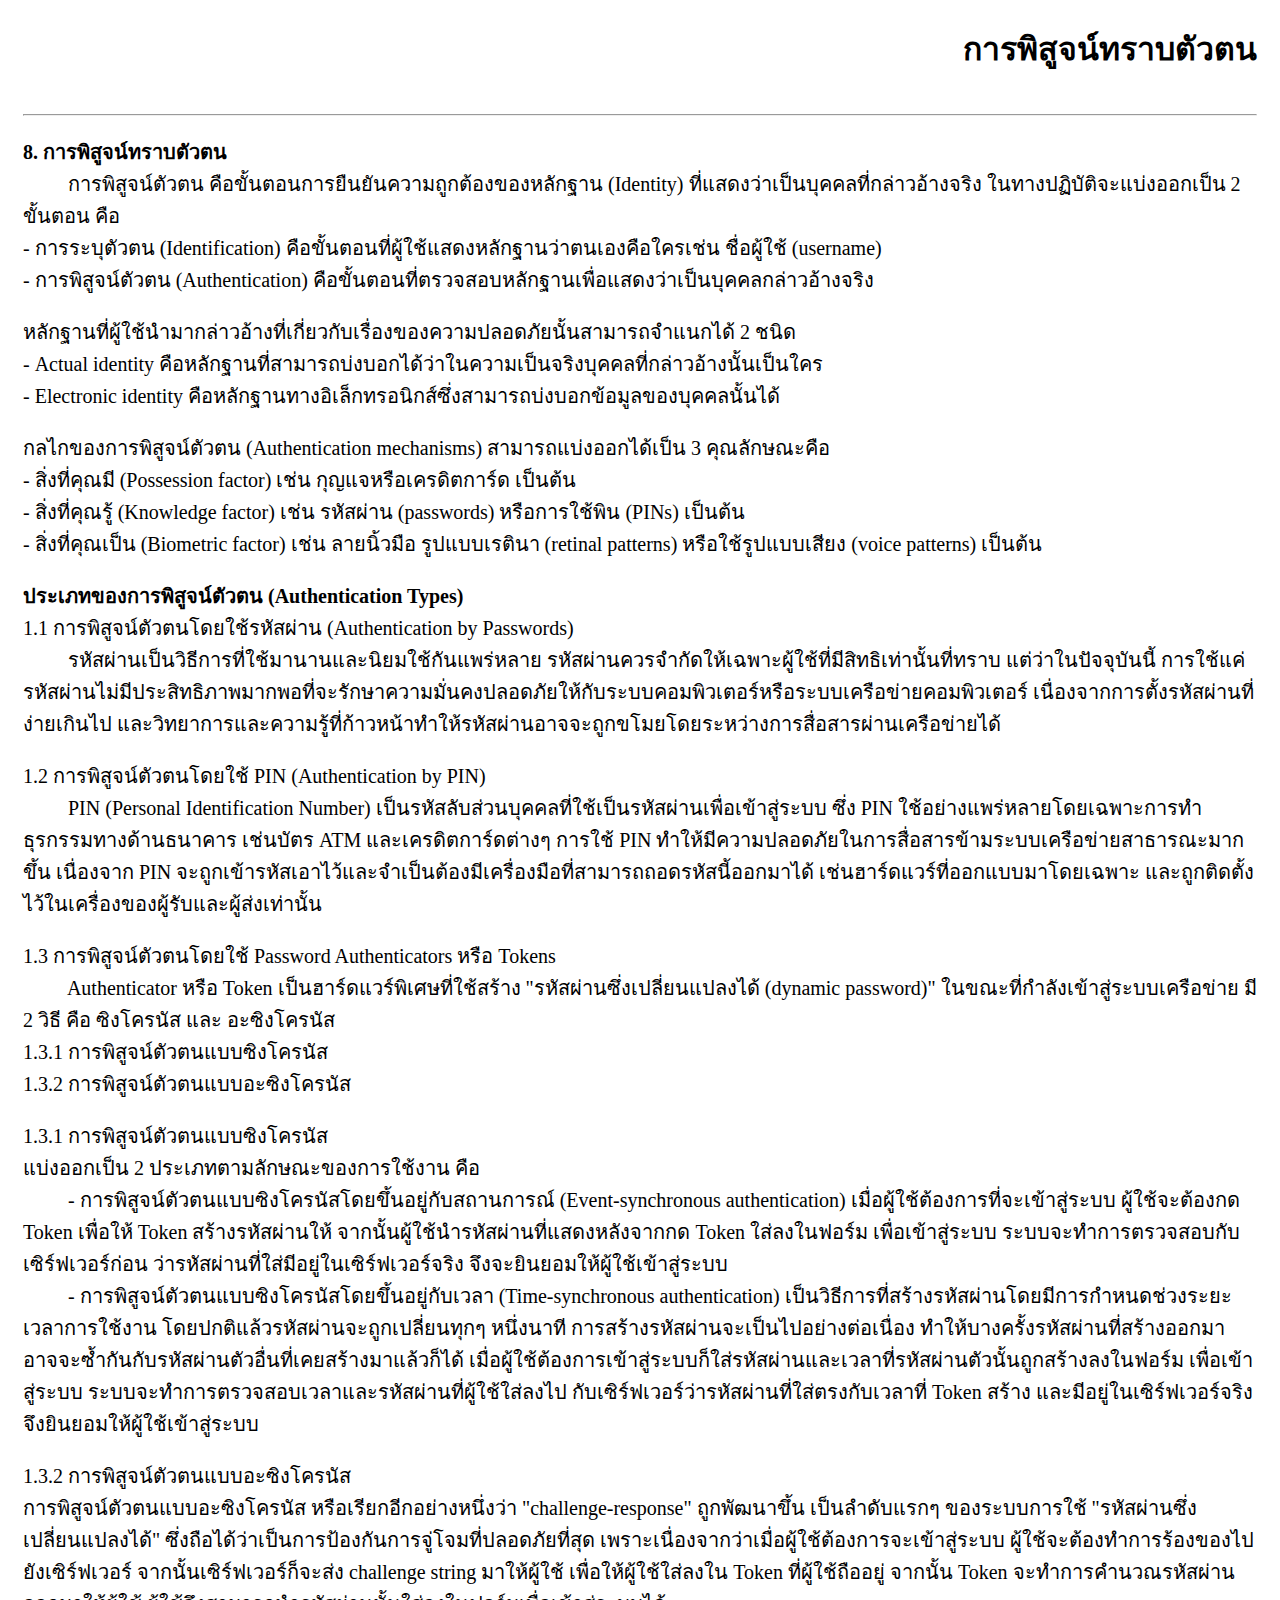
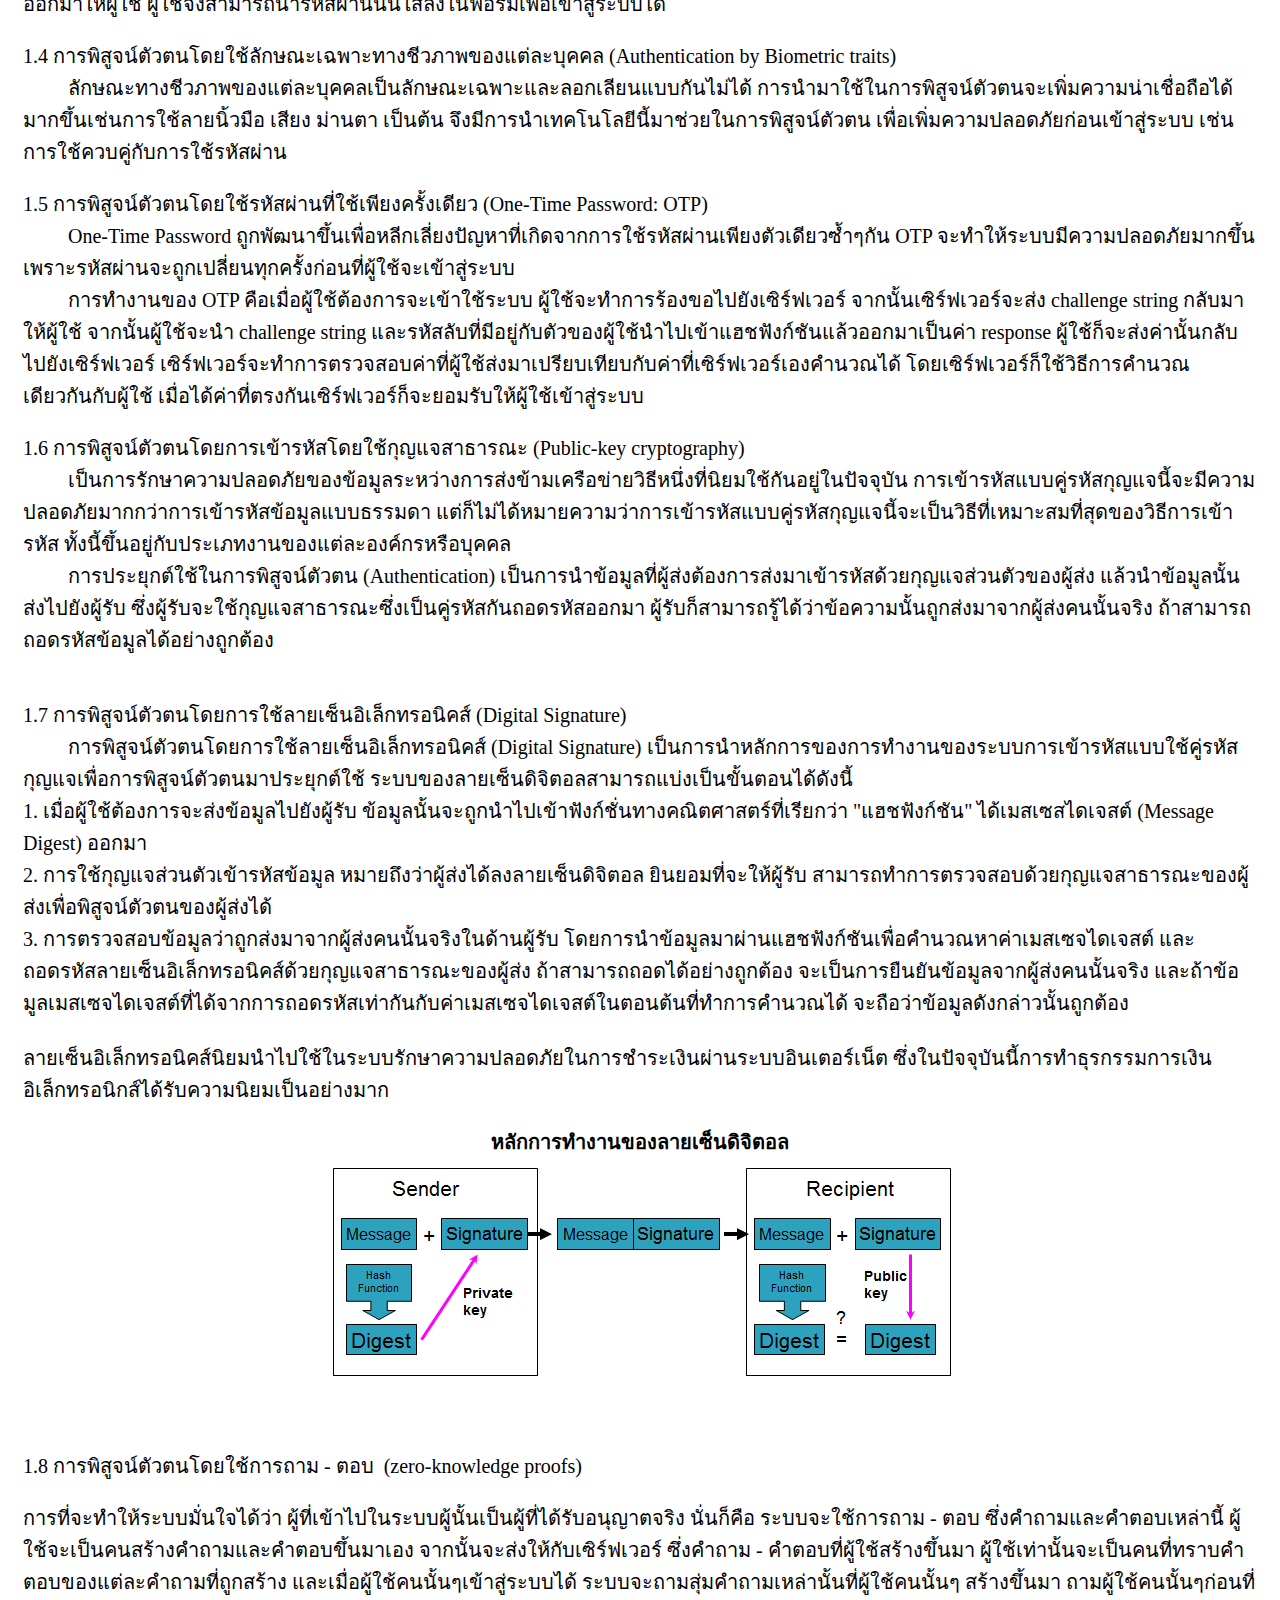
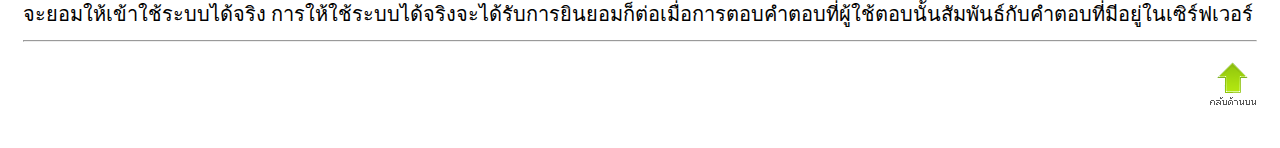
<file: page9.html>
<!DOCTYPE html PUBLIC "-//W3C//DTD XHTML 1.0 Transitional//EN" "http://www.w3.org/TR/xhtml1/DTD/xhtml1-transitional.dtd">
<html xmlns="http://www.w3.org/1999/xhtml">
<head>
<meta http-equiv="Content-Type" content="text/html; charset=UTF-8" />

<link href="images/style.css" rel="stylesheet" type="text/css" />
</head>

<body>
<table width="100%" border="0" cellspacing="0" cellpadding="15">
  <tr>
    <td align="right"><font size="+3"><strong><a name="up" id="up"></a>การพิสูจน์ทราบตัวตน</strong></font></td>
  </tr>
  <tr>
    <td><hr />
    <p><strong>8. การพิสูจน์ทราบตัวตน</strong><strong> </strong><br />
         การพิสูจน์ตัวตน คือขั้นตอนการยืนยันความถูกต้องของหลักฐาน (Identity) ที่แสดงว่าเป็นบุคคลที่กล่าวอ้างจริง ในทางปฏิบัติจะแบ่งออกเป็น 2 ขั้นตอน คือ <br />
- การระบุตัวตน (Identification) คือขั้นตอนที่ผู้ใช้แสดงหลักฐานว่าตนเองคือใครเช่น ชื่อผู้ใช้ (username)<br />
- การพิสูจน์ตัวตน (Authentication) คือขั้นตอนที่ตรวจสอบหลักฐานเพื่อแสดงว่าเป็นบุคคลกล่าวอ้างจริง</p>
    <p>หลักฐานที่ผู้ใช้นำมากล่าวอ้างที่เกี่ยวกับเรื่องของความปลอดภัยนั้นสามารถจำแนกได้ 2 ชนิด <br />
      - Actual identity คือหลักฐานที่สามารถบ่งบอกได้ว่าในความเป็นจริงบุคคลที่กล่าวอ้างนั้นเป็นใคร<br />
      - Electronic identity คือหลักฐานทางอิเล็กทรอนิกส์ซึ่งสามารถบ่งบอกข้อมูลของบุคคลนั้นได้</p>
    <p>กลไกของการพิสูจน์ตัวตน (Authentication mechanisms) สามารถแบ่งออกได้เป็น 3 คุณลักษณะคือ<br />
      - สิ่งที่คุณมี (Possession factor) เช่น กุญแจหรือเครดิตการ์ด เป็นต้น<br />
      - สิ่งที่คุณรู้ (Knowledge factor) เช่น รหัสผ่าน (passwords) หรือการใช้พิน (PINs) เป็นต้น<br />
      - สิ่งที่คุณเป็น (Biometric factor) เช่น ลายนิ้วมือ รูปแบบเรตินา (retinal patterns) หรือใช้รูปแบบเสียง (voice patterns) เป็นต้น</p>
    <p><strong>ประเภทของการพิสูจน์ตัวตน (</strong><strong>Authentication Types)</strong><br />
      1.1 การพิสูจน์ตัวตนโดยใช้รหัสผ่าน (Authentication by Passwords)<br />
               รหัสผ่านเป็นวิธีการที่ใช้มานานและนิยมใช้กันแพร่หลาย รหัสผ่านควรจำกัดให้เฉพาะผู้ใช้ที่มีสิทธิเท่านั้นที่ทราบ แต่ว่าในปัจจุบันนี้ การใช้แค่รหัสผ่านไม่มีประสิทธิภาพมากพอที่จะรักษาความมั่นคงปลอดภัยให้กับระบบคอมพิวเตอร์หรือระบบเครือข่ายคอมพิวเตอร์ เนื่องจากการตั้งรหัสผ่านที่ง่ายเกินไป และวิทยาการและความรู้ที่ก้าวหน้าทำให้รหัสผ่านอาจจะถูกขโมยโดยระหว่างการสื่อสารผ่านเครือข่ายได้ </p>
    <p>1.2 การพิสูจน์ตัวตนโดยใช้ PIN (Authentication by PIN)<br />
               PIN (Personal Identification Number) เป็นรหัสลับส่วนบุคคลที่ใช้เป็นรหัสผ่านเพื่อเข้าสู่ระบบ ซึ่ง PIN ใช้อย่างแพร่หลายโดยเฉพาะการทำธุรกรรมทางด้านธนาคาร เช่นบัตร ATM และเครดิตการ์ดต่างๆ การใช้ PIN ทำให้มีความปลอดภัยในการสื่อสารข้ามระบบเครือข่ายสาธารณะมากขึ้น เนื่องจาก PIN จะถูกเข้ารหัสเอาไว้และจำเป็นต้องมีเครื่องมือที่สามารถถอดรหัสนี้ออกมาได้ เช่นฮาร์ดแวร์ที่ออกแบบมาโดยเฉพาะ และถูกติดตั้งไว้ในเครื่องของผู้รับและผู้ส่งเท่านั้น</p>
    <p>1.3 การพิสูจน์ตัวตนโดยใช้ Password Authenticators หรือ Tokens<br />
               Authenticator หรือ Token เป็นฮาร์ดแวร์พิเศษที่ใช้สร้าง &quot;รหัสผ่านซึ่งเปลี่ยนแปลงได้ (dynamic password)&quot; ในขณะที่กำลังเข้าสู่ระบบเครือข่าย มี 2 วิธี คือ ซิงโครนัส และ อะซิงโครนัส<br />
      1.3.1 การพิสูจน์ตัวตนแบบซิงโครนัส <br />
      1.3.2 การพิสูจน์ตัวตนแบบอะซิงโครนัส </p>
    <p>1.3.1 การพิสูจน์ตัวตนแบบซิงโครนัส <br />
      แบ่งออกเป็น 2 ประเภทตามลักษณะของการใช้งาน คือ <br />
               - การพิสูจน์ตัวตนแบบซิงโครนัสโดยขึ้นอยู่กับสถานการณ์ (Event-synchronous authentication) เมื่อผู้ใช้ต้องการที่จะเข้าสู่ระบบ ผู้ใช้จะต้องกด Token เพื่อให้ Token สร้างรหัสผ่านให้ จากนั้นผู้ใช้นำรหัสผ่านที่แสดงหลังจากกด Token ใส่ลงในฟอร์ม เพื่อเข้าสู่ระบบ ระบบจะทำการตรวจสอบกับเซิร์ฟเวอร์ก่อน ว่ารหัสผ่านที่ใส่มีอยู่ในเซิร์ฟเวอร์จริง จึงจะยินยอมให้ผู้ใช้เข้าสู่ระบบ<br />
               - การพิสูจน์ตัวตนแบบซิงโครนัสโดยขึ้นอยู่กับเวลา (Time-synchronous authentication) เป็นวิธีการที่สร้างรหัสผ่านโดยมีการกำหนดช่วงระยะเวลาการใช้งาน โดยปกติแล้วรหัสผ่านจะถูกเปลี่ยนทุกๆ หนึ่งนาที การสร้างรหัสผ่านจะเป็นไปอย่างต่อเนื่อง ทำให้บางครั้งรหัสผ่านที่สร้างออกมาอาจจะซ้ำกันกับรหัสผ่านตัวอื่นที่เคยสร้างมาแล้วก็ได้ เมื่อผู้ใช้ต้องการเข้าสู่ระบบก็ใส่รหัสผ่านและเวลาที่รหัสผ่านตัวนั้นถูกสร้างลงในฟอร์ม เพื่อเข้าสู่ระบบ ระบบจะทำการตรวจสอบเวลาและรหัสผ่านที่ผู้ใช้ใส่ลงไป กับเซิร์ฟเวอร์ว่ารหัสผ่านที่ใส่ตรงกับเวลาที่ Token สร้าง และมีอยู่ในเซิร์ฟเวอร์จริง จึงยินยอมให้ผู้ใช้เข้าสู่ระบบ</p>
    <p>1.3.2 การพิสูจน์ตัวตนแบบอะซิงโครนัส <br />
      การพิสูจน์ตัวตนแบบอะซิงโครนัส หรือเรียกอีกอย่างหนึ่งว่า &quot;challenge-response&quot; ถูกพัฒนาขึ้น เป็นลำดับแรกๆ ของระบบการใช้ &quot;รหัสผ่านซึ่งเปลี่ยนแปลงได้&quot; ซึ่งถือได้ว่าเป็นการป้องกันการจู่โจมที่ปลอดภัยที่สุด เพราะเนื่องจากว่าเมื่อผู้ใช้ต้องการจะเข้าสู่ระบบ ผู้ใช้จะต้องทำการร้องของไปยังเซิร์ฟเวอร์ จากนั้นเซิร์ฟเวอร์ก็จะส่ง challenge string มาให้ผู้ใช้ เพื่อให้ผู้ใช้ใส่ลงใน Token ที่ผู้ใช้ถืออยู่ จากนั้น Token จะทำการคำนวณรหัสผ่านออกมาให้ผู้ใช้ ผู้ใช้จึงสามารถนำรหัสผ่านนั้นใส่ลงในฟอร์มเพื่อเข้าสู่ระบบได้ </p>
    <p>1.4 การพิสูจน์ตัวตนโดยใช้ลักษณะเฉพาะทางชีวภาพของแต่ละบุคคล (Authentication by Biometric traits)<br />
               ลักษณะทางชีวภาพของแต่ละบุคคลเป็นลักษณะเฉพาะและลอกเลียนแบบกันไม่ได้ การนำมาใช้ในการพิสูจน์ตัวตนจะเพิ่มความน่าเชื่อถือได้มากขึ้นเช่นการใช้ลายนิ้วมือ เสียง ม่านตา เป็นต้น จึงมีการนำเทคโนโลยีนี้มาช่วยในการพิสูจน์ตัวตน เพื่อเพิ่มความปลอดภัยก่อนเข้าสู่ระบบ เช่นการใช้ควบคู่กับการใช้รหัสผ่าน </p>
    <p>1.5 การพิสูจน์ตัวตนโดยใช้รหัสผ่านที่ใช้เพียงครั้งเดียว (One-Time Password: OTP)<br />
               One-Time Password ถูกพัฒนาขึ้นเพื่อหลีกเลี่ยงปัญหาที่เกิดจากการใช้รหัสผ่านเพียงตัวเดียวซ้ำๆกัน OTP จะทำให้ระบบมีความปลอดภัยมากขึ้น เพราะรหัสผ่านจะถูกเปลี่ยนทุกครั้งก่อนที่ผู้ใช้จะเข้าสู่ระบบ <br />
               การทำงานของ OTP คือเมื่อผู้ใช้ต้องการจะเข้าใช้ระบบ ผู้ใช้จะทำการร้องขอไปยังเซิร์ฟเวอร์ จากนั้นเซิร์ฟเวอร์จะส่ง challenge string กลับมาให้ผู้ใช้ จากนั้นผู้ใช้จะนำ challenge string และรหัสลับที่มีอยู่กับตัวของผู้ใช้นำไปเข้าแฮชฟังก์ชันแล้วออกมาเป็นค่า response ผู้ใช้ก็จะส่งค่านั้นกลับไปยังเซิร์ฟเวอร์ เซิร์ฟเวอร์จะทำการตรวจสอบค่าที่ผู้ใช้ส่งมาเปรียบเทียบกับค่าที่เซิร์ฟเวอร์เองคำนวณได้ โดยเซิร์ฟเวอร์ก็ใช้วิธีการคำนวณเดียวกันกับผู้ใช้ เมื่อได้ค่าที่ตรงกันเซิร์ฟเวอร์ก็จะยอมรับให้ผู้ใช้เข้าสู่ระบบ</p>
    <p>1.6 การพิสูจน์ตัวตนโดยการเข้ารหัสโดยใช้กุญแจสาธารณะ (Public-key cryptography)<br />
               เป็นการรักษาความปลอดภัยของข้อมูลระหว่างการส่งข้ามเครือข่ายวิธีหนึ่งที่นิยมใช้กันอยู่ในปัจจุบัน การเข้ารหัสแบบคู่รหัสกุญแจนี้จะมีความปลอดภัยมากกว่าการเข้ารหัสข้อมูลแบบธรรมดา แต่ก็ไม่ได้หมายความว่าการเข้ารหัสแบบคู่รหัสกุญแจนี้จะเป็นวิธีที่เหมาะสมที่สุดของวิธีการเข้ารหัส ทั้งนี้ขึ้นอยู่กับประเภทงานของแต่ละองค์กรหรือบุคคล <br />
               การประยุกต์ใช้ในการพิสูจน์ตัวตน (Authentication) เป็นการนำข้อมูลที่ผู้ส่งต้องการส่งมาเข้ารหัสด้วยกุญแจส่วนตัวของผู้ส่ง แล้วนำข้อมูลนั้นส่งไปยังผู้รับ ซึ่งผู้รับจะใช้กุญแจสาธารณะซึ่งเป็นคู่รหัสกันถอดรหัสออกมา ผู้รับก็สามารถรู้ได้ว่าข้อความนั้นถูกส่งมาจากผู้ส่งคนนั้นจริง ถ้าสามารถถอดรหัสข้อมูลได้อย่างถูกต้อง</p>
    <p><br />
      1.7 การพิสูจน์ตัวตนโดยการใช้ลายเซ็นอิเล็กทรอนิคส์ (Digital Signature)<br />
               การพิสูจน์ตัวตนโดยการใช้ลายเซ็นอิเล็กทรอนิคส์ (Digital Signature) เป็นการนำหลักการของการทำงานของระบบการเข้ารหัสแบบใช้คู่รหัสกุญแจเพื่อการพิสูจน์ตัวตนมาประยุกต์ใช้ ระบบของลายเซ็นดิจิตอลสามารถแบ่งเป็นขั้นตอนได้ดังนี้<br />
      1. เมื่อผู้ใช้ต้องการจะส่งข้อมูลไปยังผู้รับ ข้อมูลนั้นจะถูกนำไปเข้าฟังก์ชั่นทางคณิตศาสตร์ที่เรียกว่า &quot;แฮชฟังก์ชัน&quot; ได้เมสเซสไดเจสต์ (Message Digest) ออกมา<br />
      2. การใช้กุญแจส่วนตัวเข้ารหัสข้อมูล หมายถึงว่าผู้ส่งได้ลงลายเซ็นดิจิตอล ยินยอมที่จะให้ผู้รับ สามารถทำการตรวจสอบด้วยกุญแจสาธารณะของผู้ส่งเพื่อพิสูจน์ตัวตนของผู้ส่งได้ <br />
      3. การตรวจสอบข้อมูลว่าถูกส่งมาจากผู้ส่งคนนั้นจริงในด้านผู้รับ โดยการนำข้อมูลมาผ่านแฮชฟังก์ชันเพื่อคำนวณหาค่าเมสเซจไดเจสต์ และถอดรหัสลายเซ็นอิเล็กทรอนิคส์ด้วยกุญแจสาธารณะของผู้ส่ง ถ้าสามารถถอดได้อย่างถูกต้อง จะเป็นการยืนยันข้อมูลจากผู้ส่งคนนั้นจริง และถ้าข้อมูลเมสเซจไดเจสต์ที่ได้จากการถอดรหัสเท่ากันกับค่าเมสเซจไดเจสต์ในตอนต้นที่ทำการคำนวณได้ จะถือว่าข้อมูลดังกล่าวนั้นถูกต้อง <br />
               <br />
      ลายเซ็นอิเล็กทรอนิคส์นิยมนำไปใช้ในระบบรักษาความปลอดภัยในการชำระเงินผ่านระบบอินเตอร์เน็ต ซึ่งในปัจจุบันนี้การทำธุรกรรมการเงินอิเล็กทรอนิกส์ได้รับความนิยมเป็นอย่างมาก </p>
    <p align="center"><strong>หลักการทำงานของลายเซ็นดิจิตอล</strong><strong> </strong><br />
      <img width="631" height="229" src="images/clip_image002_0006.png" /></p>
    <p>&nbsp;</p>
    <p>1.8 การพิสูจน์ตัวตนโดยใช้การถาม - ตอบ  (zero-knowledge proofs)</p>
การที่จะทำให้ระบบมั่นใจได้ว่า ผู้ที่เข้าไปในระบบผู้นั้นเป็นผู้ที่ได้รับอนุญาตจริง นั่นก็คือ ระบบจะใช้การถาม - ตอบ ซึ่งคำถามและคำตอบเหล่านี้ ผู้ใช้จะเป็นคนสร้างคำถามและคำตอบขึ้นมาเอง จากนั้นจะส่งให้กับเซิร์ฟเวอร์ ซึ่งคำถาม - คำตอบที่ผู้ใช้สร้างขึ้นมา ผู้ใช้เท่านั้นจะเป็นคนที่ทราบคำตอบของแต่ละคำถามที่ถูกสร้าง และเมื่อผู้ใช้คนนั้นๆเข้าสู่ระบบได้ ระบบจะถามสุ่มคำถามเหล่านั้นที่ผู้ใช้คนนั้นๆ สร้างขึ้นมา ถามผู้ใช้คนนั้นๆก่อนที่จะยอมให้เข้าใช้ระบบได้จริง การให้ใช้ระบบได้จริงจะได้รับการยินยอมก็ต่อเมื่อการตอบคำตอบที่ผู้ใช้ตอบนั้นสัมพันธ์กับคำตอบที่มีอยู่ในเซิร์ฟเวอร์
<hr />
<p align="right"><a href="#up"><img src="images/btn_top.gif" width="48" height="43" border="0" /></a></p></td>
  </tr>
</table>
</body>
</html>
</file>
<file: images/style.css>
@charset "UTF-8";
/* CSS Document */


body {
	background-color: #FFF;
}
body,td,th {
	font-family: Leelawadee;
	font-size: 20px;
}
a:link {
	color: #039;
	text-decoration: underline;
}
a:visited {
	text-decoration: underline;
	color: #039;
}
a:hover {
	text-decoration: none;
	color: #06F;
}
a:active {
	text-decoration: underline;
}
</file>
